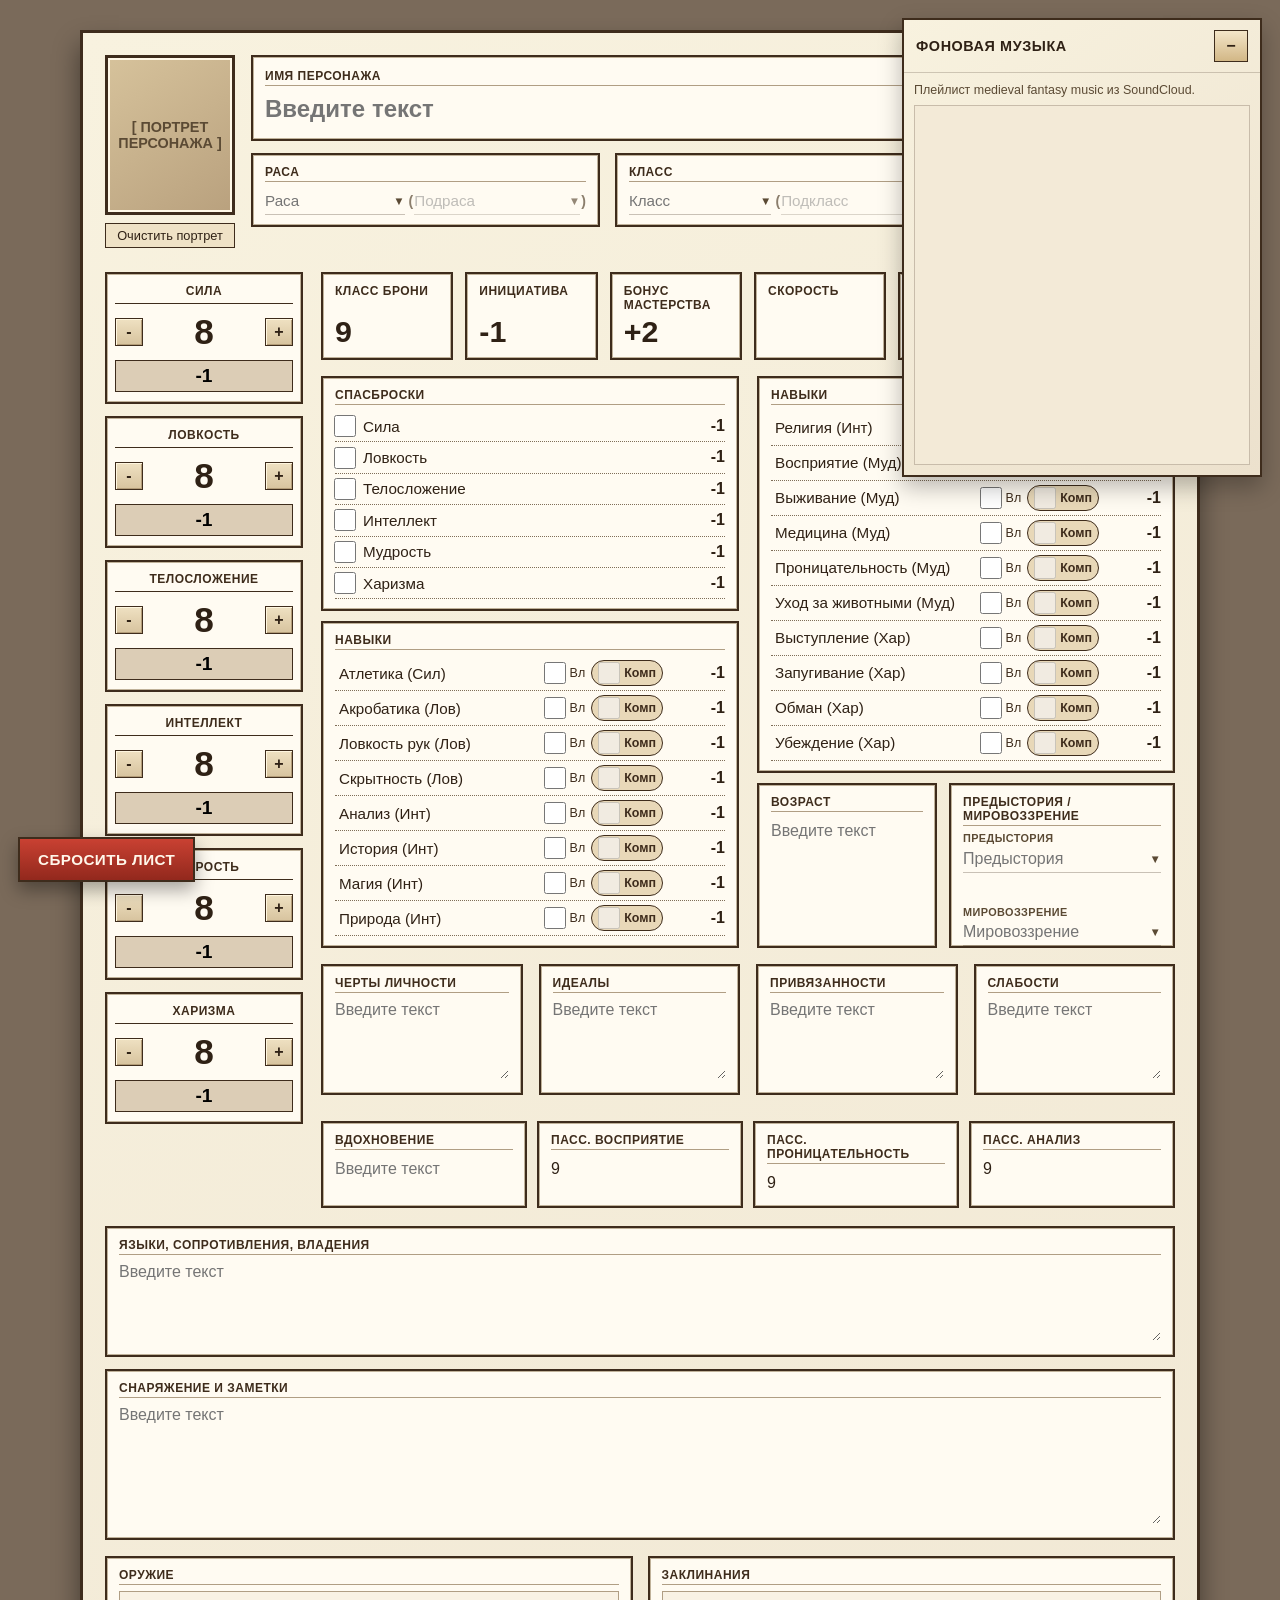
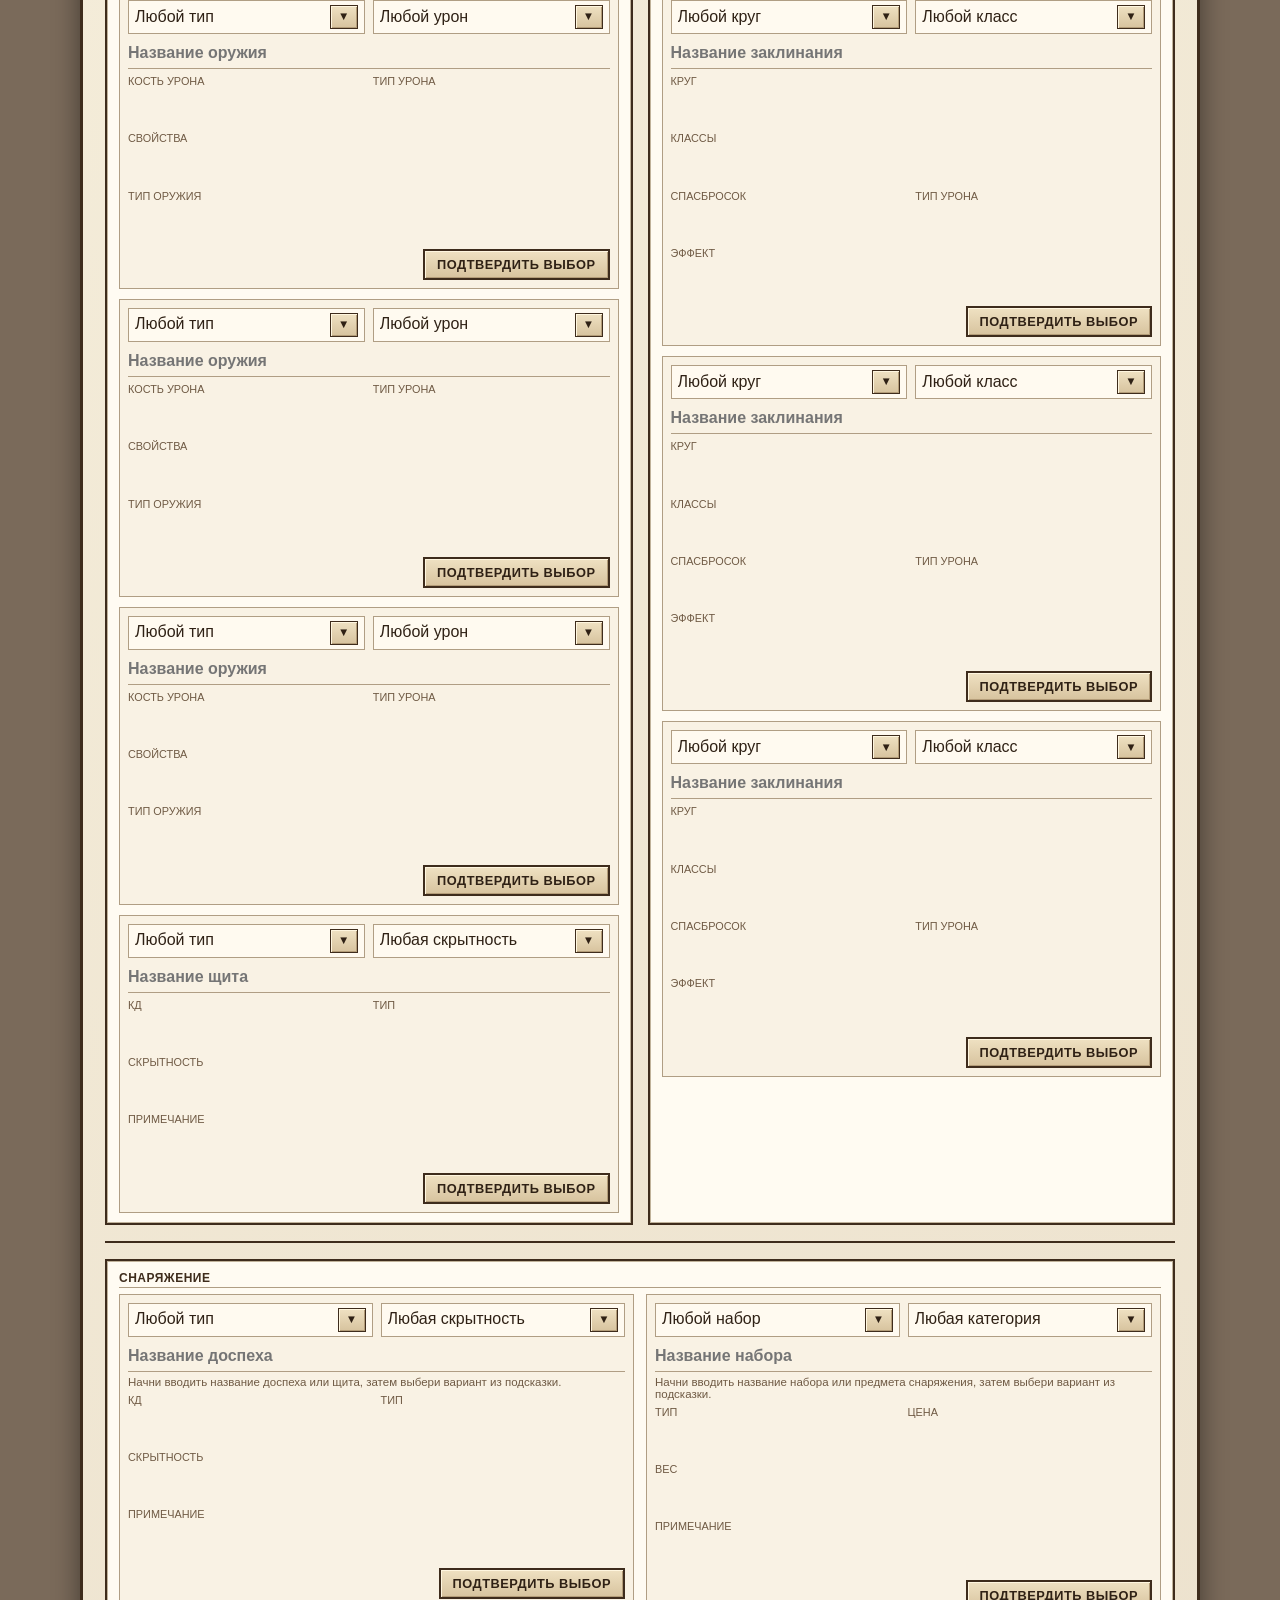
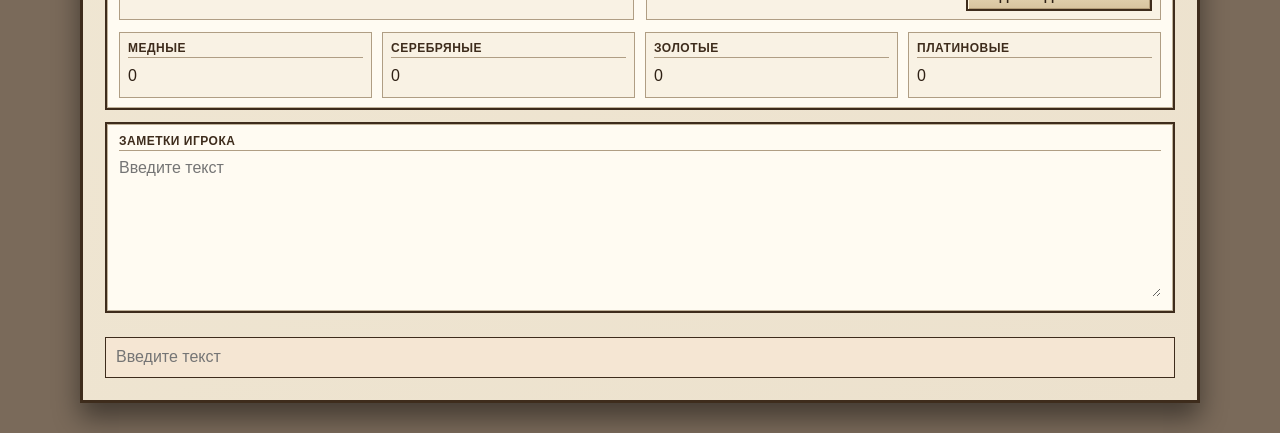
<file: index.html>
﻿<!DOCTYPE html>
<html lang="ru">
<head>
    <meta charset="UTF-8">
    <meta name="viewport" content="width=device-width, initial-scale=1.0">
    <title>Интерактивный лист персонажа</title>
    <link rel="stylesheet" href="./styles.css">
</head>
<body>
    <aside class="music-widget" data-music-widget>
        <div class="music-widget-header">
            <div class="music-widget-title">Фоновая музыка</div>
            <button class="music-widget-toggle" type="button" data-music-toggle aria-expanded="true">−</button>
        </div>
        <div class="music-widget-body">
            <div class="music-widget-note">Плейлист medieval fantasy music из SoundCloud.</div>
            <iframe
                class="music-widget-frame"
                title="Medieval Fantasy Music"
                scrolling="no"
                frameborder="no"
                allow="autoplay"
                src="https://w.soundcloud.com/player/?url=https%3A//soundcloud.com/user-678728947-759766535/sets/medieval-fantasy-music&color=%238e7755&auto_play=false&hide_related=false&show_comments=false&show_user=true&show_reposts=false&show_teaser=false&visual=false">
            </iframe>
        </div>
    </aside>
    <div class="sheet">
        <div class="name-level-row">
            <div class="portrait-wrapper">
                <label class="portrait-area">
                    <span class="portrait-placeholder">[ ПОРТРЕТ<br>ПЕРСОНАЖА ]</span>
                    <img class="portrait-image" alt="Портрет персонажа">
                    <input class="portrait-input" type="file" accept="image/*">
                </label>
                <button class="portrait-clear" type="button">Очистить портрет</button>
            </div>
            <div class="name-fields">
                <div class="name-top-row">
                    <div class="field-box" style="padding: 12px;">
                        <div class="field-label">Имя персонажа</div>
                        <input class="editable" type="text" value="">
                    </div>
                    <div class="field-box" style="padding: 12px;">
                        <div class="field-label">Уровень</div>
                        <div class="stepper-control level-stepper">
                            <button class="stepper-btn" type="button" data-step-target="[data-character-level]" data-step="-1">-</button>
                            <input class="character-input small-input level-input" type="number" value="1" min="1" max="20" data-character-level>
                            <button class="stepper-btn" type="button" data-step-target="[data-character-level]" data-step="1">+</button>
                        </div>
                    </div>
                </div>
                <div class="inline-fields">
                    <div class="field-box race-box">
                        <div class="field-label">Раса</div>
                        <div class="selection-line">
                            <div class="selection-input-wrap" data-selection-search="race">
                                <input class="character-input small-input selection-main" type="text" value="" placeholder="Раса" autocomplete="off" spellcheck="false" data-character-race>
                                <div class="selection-dropdown"></div>
                            </div>
                            <div class="selection-sub is-empty" data-subrace-wrap>
                                <span class="selection-bracket">(</span>
                                <div class="selection-input-wrap" data-selection-search="subrace">
                                    <input class="character-input small-input selection-sub-select" type="text" value="" placeholder="Подраса" autocomplete="off" spellcheck="false" data-character-subrace>
                                    <div class="selection-dropdown"></div>
                                </div>
                                <span class="selection-bracket">)</span>
                            </div>
                        </div>
                    </div>
                    <div class="field-box class-box">
                        <div class="field-label">Класс</div>
                        <div class="selection-line with-level">
                            <div class="selection-input-wrap" data-selection-search="class">
                                <input class="character-input small-input selection-main" type="text" value="" placeholder="Класс" autocomplete="off" spellcheck="false" data-character-class>
                                <div class="selection-dropdown"></div>
                            </div>
                            <div class="selection-sub is-empty" data-subclass-wrap>
                                <span class="selection-bracket">(</span>
                                <div class="selection-input-wrap" data-selection-search="subclass">
                                    <input class="character-input small-input selection-sub-select" type="text" value="" placeholder="Подкласс" autocomplete="off" spellcheck="false" data-character-subclass>
                                    <div class="selection-dropdown"></div>
                                </div>
                                <span class="selection-bracket">)</span>
                            </div>
                        </div>
                    </div>
                    <div class="field-box exp-box">
                        <div class="field-label">Опыт</div>
                        <div class="experience-line">
                            <input class="character-input small-input experience-current" type="text" value="0" inputmode="numeric" autocomplete="off" spellcheck="false" data-experience-current>
                            <span class="experience-separator">/</span>
                            <span class="experience-threshold" data-experience-threshold>300</span>
                        </div>
                    </div>
                </div>
            </div>
        </div>

        <div class="main-layout">
            <div class="abilities-column">
                <div class="ability-box">
                    <div class="ability-name">Сила</div>
                    <div class="stepper-control">
                        <button class="stepper-btn" type="button" data-step-target="[data-ability='str']" data-step="-1">-</button>
                        <input class="ability-score-input" type="number" value="8" data-ability="str">
                        <button class="stepper-btn" type="button" data-step-target="[data-ability='str']" data-step="1">+</button>
                    </div>
                    <input class="ability-mod-input" type="text" value="-1" data-ability-mod="str" readonly>
                </div>
                <div class="ability-box">
                    <div class="ability-name">Ловкость</div>
                    <div class="stepper-control">
                        <button class="stepper-btn" type="button" data-step-target="[data-ability='dex']" data-step="-1">-</button>
                        <input class="ability-score-input" type="number" value="8" data-ability="dex">
                        <button class="stepper-btn" type="button" data-step-target="[data-ability='dex']" data-step="1">+</button>
                    </div>
                    <input class="ability-mod-input" type="text" value="-1" data-ability-mod="dex" readonly>
                </div>
                <div class="ability-box">
                    <div class="ability-name">Телосложение</div>
                    <div class="stepper-control">
                        <button class="stepper-btn" type="button" data-step-target="[data-ability='con']" data-step="-1">-</button>
                        <input class="ability-score-input" type="number" value="8" data-ability="con">
                        <button class="stepper-btn" type="button" data-step-target="[data-ability='con']" data-step="1">+</button>
                    </div>
                    <input class="ability-mod-input" type="text" value="-1" data-ability-mod="con" readonly>
                </div>
                <div class="ability-box">
                    <div class="ability-name">Интеллект</div>
                    <div class="stepper-control">
                        <button class="stepper-btn" type="button" data-step-target="[data-ability='int']" data-step="-1">-</button>
                        <input class="ability-score-input" type="number" value="8" data-ability="int">
                        <button class="stepper-btn" type="button" data-step-target="[data-ability='int']" data-step="1">+</button>
                    </div>
                    <input class="ability-mod-input" type="text" value="-1" data-ability-mod="int" readonly>
                </div>
                <div class="ability-box">
                    <div class="ability-name">Мудрость</div>
                    <div class="stepper-control">
                        <button class="stepper-btn" type="button" data-step-target="[data-ability='wis']" data-step="-1">-</button>
                        <input class="ability-score-input" type="number" value="8" data-ability="wis">
                        <button class="stepper-btn" type="button" data-step-target="[data-ability='wis']" data-step="1">+</button>
                    </div>
                    <input class="ability-mod-input" type="text" value="-1" data-ability-mod="wis" readonly>
                </div>
                <div class="ability-box">
                    <div class="ability-name">Харизма</div>
                    <div class="stepper-control">
                        <button class="stepper-btn" type="button" data-step-target="[data-ability='cha']" data-step="-1">-</button>
                        <input class="ability-score-input" type="number" value="8" data-ability="cha">
                        <button class="stepper-btn" type="button" data-step-target="[data-ability='cha']" data-step="1">+</button>
                    </div>
                    <input class="ability-mod-input" type="text" value="-1" data-ability-mod="cha" readonly>
                </div>
            </div>

            <div class="stats-and-skills">
                <div class="combat-groups">
                    <div class="combat-group">
                        <div class="combat-item">
                            <span class="combat-label">Класс брони</span>
                            <input class="combat-number" type="text" value="9" data-armor-class-output readonly>
                        </div>
                        <div class="combat-item">
                            <span class="combat-label">Инициатива</span>
                            <input class="combat-number" type="text" value="-1" data-initiative-output readonly>
                        </div>
                        <div class="combat-item">
                            <span class="combat-label">Бонус мастерства</span>
                            <input class="combat-number" type="text" value="+2" data-proficiency-output readonly>
                        </div>
                    </div>
                    <div class="combat-group wide">
                        <div class="combat-item">
                            <span class="combat-label">Скорость</span>
                            <div class="combat-number combat-display" data-race-speed-output></div>
                        </div>
                        <div class="combat-item">
                            <span class="combat-label">Хиты</span>
                            <input class="combat-number" type="text" value="" data-class-hit-points-output readonly>
                        </div>
                        <div class="combat-item">
                            <span class="combat-label">Кость хитов</span>
                            <input class="combat-number" type="text" value="" data-class-hit-die-output readonly>
                        </div>
                    </div>
                </div>

                <div class="skills-saves">
                    <div class="left-skills">
                        <div class="field-box skill-panel">
                            <div class="field-label">Спасброски</div>
                            <label class="save-row"><input class="skill-check save-prof" type="checkbox" data-ability-ref="str"><input class="skill-name-input" type="text" value="Сила"><span></span><input class="skill-bonus-input" type="text" data-save-output="str" readonly></label>
                            <label class="save-row"><input class="skill-check save-prof" type="checkbox" data-ability-ref="dex"><input class="skill-name-input" type="text" value="Ловкость"><span></span><input class="skill-bonus-input" type="text" data-save-output="dex" readonly></label>
                            <label class="save-row"><input class="skill-check save-prof" type="checkbox" data-ability-ref="con"><input class="skill-name-input" type="text" value="Телосложение"><span></span><input class="skill-bonus-input" type="text" data-save-output="con" readonly></label>
                            <label class="save-row"><input class="skill-check save-prof" type="checkbox" data-ability-ref="int"><input class="skill-name-input" type="text" value="Интеллект"><span></span><input class="skill-bonus-input" type="text" data-save-output="int" readonly></label>
                            <label class="save-row"><input class="skill-check save-prof" type="checkbox" data-ability-ref="wis"><input class="skill-name-input" type="text" value="Мудрость"><span></span><input class="skill-bonus-input" type="text" data-save-output="wis" readonly></label>
                            <label class="save-row"><input class="skill-check save-prof" type="checkbox" data-ability-ref="cha"><input class="skill-name-input" type="text" value="Харизма"><span></span><input class="skill-bonus-input" type="text" data-save-output="cha" readonly></label>
                        </div>

                        <div class="field-box skill-panel">
                            <div class="field-label">Навыки</div>
                            <div class="skill-row" data-skill-ability="str" data-skill-name="skill-left-1"><span></span><input class="skill-name-input" type="text" value="Атлетика (Сил)"><span class="prof-controls"><label><input class="skill-check skill-prof" type="checkbox">Вл</label><label class="expertise-toggle"><input class="skill-check skill-expertise" type="checkbox">Комп</label></span><input class="skill-bonus-input" type="text" readonly></div>
                            <div class="skill-row" data-skill-ability="dex" data-skill-name="skill-left-2"><span></span><input class="skill-name-input" type="text" value="Акробатика (Лов)"><span class="prof-controls"><label><input class="skill-check skill-prof" type="checkbox">Вл</label><label class="expertise-toggle"><input class="skill-check skill-expertise" type="checkbox">Комп</label></span><input class="skill-bonus-input" type="text" readonly></div>
                            <div class="skill-row" data-skill-ability="dex" data-skill-name="skill-left-3"><span></span><input class="skill-name-input" type="text" value="Ловкость рук (Лов)"><span class="prof-controls"><label><input class="skill-check skill-prof" type="checkbox">Вл</label><label class="expertise-toggle"><input class="skill-check skill-expertise" type="checkbox">Комп</label></span><input class="skill-bonus-input" type="text" readonly></div>
                            <div class="skill-row" data-skill-ability="dex" data-skill-name="skill-left-4"><span></span><input class="skill-name-input" type="text" value="Скрытность (Лов)"><span class="prof-controls"><label><input class="skill-check skill-prof" type="checkbox">Вл</label><label class="expertise-toggle"><input class="skill-check skill-expertise" type="checkbox">Комп</label></span><input class="skill-bonus-input" type="text" readonly></div>
                            <div class="skill-row" data-skill-ability="int" data-skill-name="skill-left-5"><span></span><input class="skill-name-input" type="text" value="Анализ (Инт)"><span class="prof-controls"><label><input class="skill-check skill-prof" type="checkbox">Вл</label><label class="expertise-toggle"><input class="skill-check skill-expertise" type="checkbox">Комп</label></span><input class="skill-bonus-input" type="text" readonly></div>
                            <div class="skill-row" data-skill-ability="int" data-skill-name="skill-left-6"><span></span><input class="skill-name-input" type="text" value="История (Инт)"><span class="prof-controls"><label><input class="skill-check skill-prof" type="checkbox">Вл</label><label class="expertise-toggle"><input class="skill-check skill-expertise" type="checkbox">Комп</label></span><input class="skill-bonus-input" type="text" readonly></div>
                            <div class="skill-row" data-skill-ability="int" data-skill-name="skill-left-7"><span></span><input class="skill-name-input" type="text" value="Магия (Инт)"><span class="prof-controls"><label><input class="skill-check skill-prof" type="checkbox">Вл</label><label class="expertise-toggle"><input class="skill-check skill-expertise" type="checkbox">Комп</label></span><input class="skill-bonus-input" type="text" readonly></div>
                            <div class="skill-row" data-skill-ability="int" data-skill-name="skill-left-8"><span></span><input class="skill-name-input" type="text" value="Природа (Инт)"><span class="prof-controls"><label><input class="skill-check skill-prof" type="checkbox">Вл</label><label class="expertise-toggle"><input class="skill-check skill-expertise" type="checkbox">Комп</label></span><input class="skill-bonus-input" type="text" readonly></div>
                        </div>
                    </div>

                    <div class="right-skills">
                        <div class="field-box skill-panel">
                            <div class="field-label">Навыки</div>
                            <div class="skill-row" data-skill-ability="int" data-skill-name="skill-right-1"><span></span><input class="skill-name-input" type="text" value="Религия (Инт)"><span class="prof-controls"><label><input class="skill-check skill-prof" type="checkbox">Вл</label><label class="expertise-toggle"><input class="skill-check skill-expertise" type="checkbox">Комп</label></span><input class="skill-bonus-input" type="text" readonly></div>
                            <div class="skill-row" data-skill-ability="wis" data-skill-name="skill-right-2"><span></span><input class="skill-name-input" type="text" value="Восприятие (Муд)"><span class="prof-controls"><label><input class="skill-check skill-prof" type="checkbox">Вл</label><label class="expertise-toggle"><input class="skill-check skill-expertise" type="checkbox">Комп</label></span><input class="skill-bonus-input" type="text" readonly></div>
                            <div class="skill-row" data-skill-ability="wis" data-skill-name="skill-right-3"><span></span><input class="skill-name-input" type="text" value="Выживание (Муд)"><span class="prof-controls"><label><input class="skill-check skill-prof" type="checkbox">Вл</label><label class="expertise-toggle"><input class="skill-check skill-expertise" type="checkbox">Комп</label></span><input class="skill-bonus-input" type="text" readonly></div>
                            <div class="skill-row" data-skill-ability="wis" data-skill-name="skill-right-4"><span></span><input class="skill-name-input" type="text" value="Медицина (Муд)"><span class="prof-controls"><label><input class="skill-check skill-prof" type="checkbox">Вл</label><label class="expertise-toggle"><input class="skill-check skill-expertise" type="checkbox">Комп</label></span><input class="skill-bonus-input" type="text" readonly></div>
                            <div class="skill-row" data-skill-ability="wis" data-skill-name="skill-right-5"><span></span><input class="skill-name-input" type="text" value="Проницательность (Муд)"><span class="prof-controls"><label><input class="skill-check skill-prof" type="checkbox">Вл</label><label class="expertise-toggle"><input class="skill-check skill-expertise" type="checkbox">Комп</label></span><input class="skill-bonus-input" type="text" readonly></div>
                            <div class="skill-row" data-skill-ability="wis" data-skill-name="skill-right-6"><span></span><input class="skill-name-input" type="text" value="Уход за животными (Муд)"><span class="prof-controls"><label><input class="skill-check skill-prof" type="checkbox">Вл</label><label class="expertise-toggle"><input class="skill-check skill-expertise" type="checkbox">Комп</label></span><input class="skill-bonus-input" type="text" readonly></div>
                            <div class="skill-row" data-skill-ability="cha" data-skill-name="skill-right-7"><span></span><input class="skill-name-input" type="text" value="Выступление (Хар)"><span class="prof-controls"><label><input class="skill-check skill-prof" type="checkbox">Вл</label><label class="expertise-toggle"><input class="skill-check skill-expertise" type="checkbox">Комп</label></span><input class="skill-bonus-input" type="text" readonly></div>
                            <div class="skill-row" data-skill-ability="cha" data-skill-name="skill-right-8"><span></span><input class="skill-name-input" type="text" value="Запугивание (Хар)"><span class="prof-controls"><label><input class="skill-check skill-prof" type="checkbox">Вл</label><label class="expertise-toggle"><input class="skill-check skill-expertise" type="checkbox">Комп</label></span><input class="skill-bonus-input" type="text" readonly></div>
                            <div class="skill-row" data-skill-ability="cha" data-skill-name="skill-right-9"><span></span><input class="skill-name-input" type="text" value="Обман (Хар)"><span class="prof-controls"><label><input class="skill-check skill-prof" type="checkbox">Вл</label><label class="expertise-toggle"><input class="skill-check skill-expertise" type="checkbox">Комп</label></span><input class="skill-bonus-input" type="text" readonly></div>
                            <div class="skill-row" data-skill-ability="cha" data-skill-name="skill-right-10"><span></span><input class="skill-name-input" type="text" value="Убеждение (Хар)"><span class="prof-controls"><label><input class="skill-check skill-prof" type="checkbox">Вл</label><label class="expertise-toggle"><input class="skill-check skill-expertise" type="checkbox">Комп</label></span><input class="skill-bonus-input" type="text" readonly></div>
                        </div>

                        <div class="info-under-skills">
                            <div class="field-box">
                                <div class="field-label">Возраст</div>
                                <input class="editable-inline small-input" type="text" value="">
                            </div>
                            <div class="field-box">
                                <div class="field-label">Предыстория / мировоззрение</div>
                                <div class="background-selection-grid">
                                    <div class="background-selection-item">
                                        <span class="background-selection-label">Предыстория</span>
                                        <div class="selection-input-wrap" data-selection-search="background">
                                            <input class="character-input small-input" type="text" value="" placeholder="Предыстория" autocomplete="off" spellcheck="false" data-character-background>
                                            <div class="selection-dropdown"></div>
                                        </div>
                                    </div>
                                    <div class="background-selection-item">
                                        <span class="background-selection-label">Мировоззрение</span>
                                        <div class="selection-input-wrap" data-selection-search="alignment">
                                            <input class="character-input small-input" type="text" value="" placeholder="Мировоззрение" autocomplete="off" spellcheck="false" data-character-alignment>
                                            <div class="selection-dropdown"></div>
                                        </div>
                                    </div>
                                </div>
                            </div>
                        </div>
                    </div>
                </div>

                <div class="traits-section">
                    <div class="trait-field">
                        <div class="field-label">Черты личности</div>
                        <textarea class="editable-area" data-background-traits-output></textarea>
                    </div>
                    <div class="trait-field">
                        <div class="field-label">Идеалы</div>
                        <textarea class="editable-area" data-background-ideals-output></textarea>
                        <div class="ideal-suggestion-panel" data-background-ideals-suggestions></div>
                    </div>
                    <div class="trait-field">
                        <div class="field-label">Привязанности</div>
                        <textarea class="editable-area"></textarea>
                    </div>
                    <div class="trait-field">
                        <div class="field-label">Слабости</div>
                        <textarea class="editable-area"></textarea>
                    </div>
                </div>

                <div class="section-row-3">
                    <div class="field-box">
                        <div class="field-label">Вдохновение</div>
                        <input class="editable-inline small-input" type="text" value="">
                    </div>
                    <div class="field-box">
                        <div class="field-label">Пасс. восприятие</div>
                        <input class="editable-inline small-input" type="text" value="9" data-passive-output="Восприятие" readonly>
                    </div>
                    <div class="field-box">
                        <div class="field-label">Пасс. проницательность</div>
                        <input class="editable-inline small-input" type="text" value="9" data-passive-output="Проницательность" readonly>
                    </div>
                    <div class="field-box">
                        <div class="field-label">Пасс. анализ</div>
                        <input class="editable-inline small-input" type="text" value="9" data-passive-output="Анализ" readonly>
                    </div>
                </div>
            </div>
        </div>

        <div class="field-box" style="margin: 12px 0;">
            <div class="field-label">Языки, сопротивления, владения</div>
            <textarea class="editable-area" data-race-traits-output></textarea>
        </div>

        <div class="footer-inventory">
            <div class="field-label">Снаряжение и заметки</div>
            <textarea class="editable-area" style="min-height: 120px;"></textarea>
        </div>

        <div class="weapons-row post-inventory-row">
            <div class="field-box">
                <div class="field-label">Оружие</div>
                <div class="lookup-panel">
                    <div class="lookup-row" data-lookup-type="weapon">
                        <div class="lookup-filters">
                            <select class="lookup-select" data-filter="weaponType">
                                <option value="">Любой тип</option>
                                <option value="Простое">Простое</option>
                                <option value="Воинское">Воинское</option>
                            </select>
                            <select class="lookup-select" data-filter="damageType">
                                <option value="">Любой урон</option>
                                <option value="Рубящий">Рубящий</option>
                                <option value="Колющий">Колющий</option>
                                <option value="Дробящий">Дробящий</option>
                            </select>
                        </div>
                        <input class="lookup-name" type="text" value="" placeholder="Название оружия" list="weapon-list-0">
                        <div class="lookup-meta">
                            <div class="lookup-field"><span class="lookup-field-label">Кость урона</span><input class="lookup-field-value" type="text" data-field="damageDice" readonly></div>
                            <div class="lookup-field"><span class="lookup-field-label">Тип урона</span><input class="lookup-field-value" type="text" data-field="damageType" readonly></div>
                            <div class="lookup-field"><span class="lookup-field-label">Свойства</span><input class="lookup-field-value" type="text" data-field="properties" readonly></div>
                            <div class="lookup-field"><span class="lookup-field-label">Тип оружия</span><input class="lookup-field-value" type="text" data-field="weaponType" readonly></div>
                        </div>
                    </div>
                    <div class="lookup-row" data-lookup-type="weapon">
                        <div class="lookup-filters">
                            <select class="lookup-select" data-filter="weaponType">
                                <option value="">Любой тип</option>
                                <option value="Простое">Простое</option>
                                <option value="Воинское">Воинское</option>
                            </select>
                            <select class="lookup-select" data-filter="damageType">
                                <option value="">Любой урон</option>
                                <option value="Рубящий">Рубящий</option>
                                <option value="Колющий">Колющий</option>
                                <option value="Дробящий">Дробящий</option>
                            </select>
                        </div>
                        <input class="lookup-name" type="text" value="" placeholder="Название оружия" list="weapon-list-1">
                        <div class="lookup-meta">
                            <div class="lookup-field"><span class="lookup-field-label">Кость урона</span><input class="lookup-field-value" type="text" data-field="damageDice" readonly></div>
                            <div class="lookup-field"><span class="lookup-field-label">Тип урона</span><input class="lookup-field-value" type="text" data-field="damageType" readonly></div>
                            <div class="lookup-field"><span class="lookup-field-label">Свойства</span><input class="lookup-field-value" type="text" data-field="properties" readonly></div>
                            <div class="lookup-field"><span class="lookup-field-label">Тип оружия</span><input class="lookup-field-value" type="text" data-field="weaponType" readonly></div>
                        </div>
                    </div>
                    <div class="lookup-row" data-lookup-type="weapon">
                        <div class="lookup-filters">
                            <select class="lookup-select" data-filter="weaponType">
                                <option value="">Любой тип</option>
                                <option value="Простое">Простое</option>
                                <option value="Воинское">Воинское</option>
                            </select>
                            <select class="lookup-select" data-filter="damageType">
                                <option value="">Любой урон</option>
                                <option value="Рубящий">Рубящий</option>
                                <option value="Колющий">Колющий</option>
                                <option value="Дробящий">Дробящий</option>
                            </select>
                        </div>
                        <input class="lookup-name" type="text" value="" placeholder="Название оружия" list="weapon-list-2">
                        <div class="lookup-meta">
                            <div class="lookup-field"><span class="lookup-field-label">Кость урона</span><input class="lookup-field-value" type="text" data-field="damageDice" readonly></div>
                            <div class="lookup-field"><span class="lookup-field-label">Тип урона</span><input class="lookup-field-value" type="text" data-field="damageType" readonly></div>
                            <div class="lookup-field"><span class="lookup-field-label">Свойства</span><input class="lookup-field-value" type="text" data-field="properties" readonly></div>
                            <div class="lookup-field"><span class="lookup-field-label">Тип оружия</span><input class="lookup-field-value" type="text" data-field="weaponType" readonly></div>
                        </div>
                    </div>
                    <div class="lookup-row" data-lookup-type="armor">
                        <div class="lookup-filters">
                            <select class="lookup-select" data-filter="armorType">
                                <option value="">Любой тип</option>
                                <option value="Щит">Щит</option>
                            </select>
                            <select class="lookup-select" data-filter="stealth">
                                <option value="">Любая скрытность</option>
                                <option value="Без помехи">Без помехи</option>
                                <option value="Помеха">Помеха</option>
                            </select>
                        </div>
                        <input class="lookup-name" type="text" value="" placeholder="Название щита" list="armor-list-3">
                        <div class="lookup-meta">
                            <div class="lookup-field"><span class="lookup-field-label">КД</span><input class="lookup-field-value" type="text" data-field="armorClass" readonly></div>
                            <div class="lookup-field"><span class="lookup-field-label">Тип</span><input class="lookup-field-value" type="text" data-field="armorType" readonly></div>
                            <div class="lookup-field"><span class="lookup-field-label">Скрытность</span><input class="lookup-field-value" type="text" data-field="stealth" readonly></div>
                            <div class="lookup-field"><span class="lookup-field-label">Примечание</span><input class="lookup-field-value" type="text" data-field="notes" readonly></div>
                        </div>
                    </div>
                </div>
            </div>
            <div class="field-box">
                <div class="field-label">Заклинания</div>
                <div class="lookup-panel">
                    <div class="lookup-row" data-lookup-type="spell">
                        <div class="lookup-filters">
                            <select class="lookup-select" data-filter="levelType">
                                <option value="">Любой круг</option>
                                <option value="Заговор">Заговор</option>
                                <option value="1 круг">1 круг</option>
                                <option value="2 круг">2 круг</option>
                                <option value="3 круг">3 круг</option>
                                <option value="4 круг">4 круг</option>
                                <option value="5 круг">5 круг</option>
                                <option value="6 круг">6 круг</option>
                                <option value="7 круг">7 круг</option>
                                <option value="8 круг">8 круг</option>
                                <option value="9 круг">9 круг</option>
                            </select>
                            <select class="lookup-select" data-filter="class">
                                <option value="">Любой класс</option>
                                <option value="Бард">Бард</option>
                                <option value="Жрец">Жрец</option>
                                <option value="Друид">Друид</option>
                                <option value="Паладин">Паладин</option>
                                <option value="Следопыт">Следопыт</option>
                                <option value="Колдун">Колдун</option>
                                <option value="Волшебник">Волшебник</option>
                                <option value="Чародей">Чародей</option>
                                <option value="Изобретатель">Изобретатель</option>
                            </select>
                        </div>
                        <input class="lookup-name" type="text" value="" placeholder="Название заклинания" list="spell-list-0">
                        <div class="lookup-meta">
                            <div class="lookup-field"><span class="lookup-field-label">Круг</span><input class="lookup-field-value" type="text" data-field="levelType" readonly></div>
                            <div class="lookup-field"><span class="lookup-field-label">Классы</span><input class="lookup-field-value" type="text" data-field="classes" readonly></div>
                            <div class="lookup-field"><span class="lookup-field-label">Спасбросок</span><input class="lookup-field-value" type="text" data-field="save" readonly></div>
                            <div class="lookup-field"><span class="lookup-field-label">Тип урона</span><input class="lookup-field-value" type="text" data-field="damageType" readonly></div>
                            <div class="lookup-field"><span class="lookup-field-label">Эффект</span><input class="lookup-field-value" type="text" data-field="effect" readonly></div>
                        </div>
                    </div>
                    <div class="lookup-row" data-lookup-type="spell">
                        <div class="lookup-filters">
                            <select class="lookup-select" data-filter="levelType">
                                <option value="">Любой круг</option>
                                <option value="Заговор">Заговор</option>
                                <option value="1 круг">1 круг</option>
                                <option value="2 круг">2 круг</option>
                                <option value="3 круг">3 круг</option>
                                <option value="4 круг">4 круг</option>
                                <option value="5 круг">5 круг</option>
                                <option value="6 круг">6 круг</option>
                                <option value="7 круг">7 круг</option>
                                <option value="8 круг">8 круг</option>
                                <option value="9 круг">9 круг</option>
                            </select>
                            <select class="lookup-select" data-filter="class">
                                <option value="">Любой класс</option>
                                <option value="Бард">Бард</option>
                                <option value="Жрец">Жрец</option>
                                <option value="Друид">Друид</option>
                                <option value="Паладин">Паладин</option>
                                <option value="Следопыт">Следопыт</option>
                                <option value="Колдун">Колдун</option>
                                <option value="Волшебник">Волшебник</option>
                                <option value="Чародей">Чародей</option>
                                <option value="Изобретатель">Изобретатель</option>
                            </select>
                        </div>
                        <input class="lookup-name" type="text" value="" placeholder="Название заклинания" list="spell-list-1">
                        <div class="lookup-meta">
                            <div class="lookup-field"><span class="lookup-field-label">Круг</span><input class="lookup-field-value" type="text" data-field="levelType" readonly></div>
                            <div class="lookup-field"><span class="lookup-field-label">Классы</span><input class="lookup-field-value" type="text" data-field="classes" readonly></div>
                            <div class="lookup-field"><span class="lookup-field-label">Спасбросок</span><input class="lookup-field-value" type="text" data-field="save" readonly></div>
                            <div class="lookup-field"><span class="lookup-field-label">Тип урона</span><input class="lookup-field-value" type="text" data-field="damageType" readonly></div>
                            <div class="lookup-field"><span class="lookup-field-label">Эффект</span><input class="lookup-field-value" type="text" data-field="effect" readonly></div>
                        </div>
                    </div>
                    <div class="lookup-row" data-lookup-type="spell">
                        <div class="lookup-filters">
                            <select class="lookup-select" data-filter="levelType">
                                <option value="">Любой круг</option>
                                <option value="Заговор">Заговор</option>
                                <option value="1 круг">1 круг</option>
                                <option value="2 круг">2 круг</option>
                                <option value="3 круг">3 круг</option>
                                <option value="4 круг">4 круг</option>
                                <option value="5 круг">5 круг</option>
                                <option value="6 круг">6 круг</option>
                                <option value="7 круг">7 круг</option>
                                <option value="8 круг">8 круг</option>
                                <option value="9 круг">9 круг</option>
                            </select>
                            <select class="lookup-select" data-filter="class">
                                <option value="">Любой класс</option>
                                <option value="Бард">Бард</option>
                                <option value="Жрец">Жрец</option>
                                <option value="Друид">Друид</option>
                                <option value="Паладин">Паладин</option>
                                <option value="Следопыт">Следопыт</option>
                                <option value="Колдун">Колдун</option>
                                <option value="Волшебник">Волшебник</option>
                                <option value="Чародей">Чародей</option>
                                <option value="Изобретатель">Изобретатель</option>
                            </select>
                        </div>
                        <input class="lookup-name" type="text" value="" placeholder="Название заклинания" list="spell-list-2">
                        <div class="lookup-meta">
                            <div class="lookup-field"><span class="lookup-field-label">Круг</span><input class="lookup-field-value" type="text" data-field="levelType" readonly></div>
                            <div class="lookup-field"><span class="lookup-field-label">Классы</span><input class="lookup-field-value" type="text" data-field="classes" readonly></div>
                            <div class="lookup-field"><span class="lookup-field-label">Спасбросок</span><input class="lookup-field-value" type="text" data-field="save" readonly></div>
                            <div class="lookup-field"><span class="lookup-field-label">Тип урона</span><input class="lookup-field-value" type="text" data-field="damageType" readonly></div>
                            <div class="lookup-field"><span class="lookup-field-label">Эффект</span><input class="lookup-field-value" type="text" data-field="effect" readonly></div>
                        </div>
                    </div>
                </div>
            </div>
        </div>

        <hr>

        <div class="field-box" style="margin-bottom: 12px;">
            <div class="field-label">Снаряжение</div>
            <div class="gear-panel">
                <div class="gear-grid">
                    <div class="lookup-row" data-lookup-type="armor">
                        <div class="lookup-filters">
                            <select class="lookup-select" data-filter="armorType">
                                <option value="">Любой тип</option>
                                <option value="Легкий">Легкий</option>
                                <option value="Средний">Средний</option>
                                <option value="Тяжелый">Тяжелый</option>
                                <option value="Щит">Щит</option>
                            </select>
                            <select class="lookup-select" data-filter="stealth">
                                <option value="">Любая скрытность</option>
                                <option value="Без помехи">Без помехи</option>
                                <option value="Помеха">Помеха</option>
                            </select>
                        </div>
                        <input class="lookup-name" type="text" value="" placeholder="Название доспеха" list="armor-list-4">
                        <div class="lookup-hint">Начни вводить название доспеха или щита, затем выбери вариант из подсказки.</div>
                        <div class="lookup-meta">
                            <div class="lookup-field"><span class="lookup-field-label">КД</span><input class="lookup-field-value" type="text" data-field="armorClass" readonly></div>
                            <div class="lookup-field"><span class="lookup-field-label">Тип</span><input class="lookup-field-value" type="text" data-field="armorType" readonly></div>
                            <div class="lookup-field"><span class="lookup-field-label">Скрытность</span><input class="lookup-field-value" type="text" data-field="stealth" readonly></div>
                            <div class="lookup-field"><span class="lookup-field-label">Примечание</span><input class="lookup-field-value" type="text" data-field="notes" readonly></div>
                        </div>
                    </div>
                    <div class="lookup-row" data-lookup-type="equipment">
                        <div class="lookup-filters">
                            <select class="lookup-select" data-filter="itemType">
                                <option value="">Любой набор</option>
                                <option value="Набор">Набор</option>
                                <option value="Снаряжение">Снаряжение</option>
                            </select>
                            <select class="lookup-select" data-filter="tag">
                                <option value="">Любая категория</option>
                                <option value="Стартовый набор">Стартовый набор</option>
                                <option value="PHB">PHB</option>
                                <option value="CoS">CoS</option>
                            </select>
                        </div>
                        <input class="lookup-name" type="text" value="" placeholder="Название набора" list="equipment-list-5">
                        <div class="lookup-hint">Начни вводить название набора или предмета снаряжения, затем выбери вариант из подсказки.</div>
                        <div class="lookup-meta">
                            <div class="lookup-field"><span class="lookup-field-label">Тип</span><input class="lookup-field-value" type="text" data-field="itemType" readonly></div>
                            <div class="lookup-field"><span class="lookup-field-label">Цена</span><input class="lookup-field-value" type="text" data-field="cost" readonly></div>
                            <div class="lookup-field"><span class="lookup-field-label">Вес</span><input class="lookup-field-value" type="text" data-field="weight" readonly></div>
                            <div class="lookup-field"><span class="lookup-field-label">Примечание</span><input class="lookup-field-value" type="text" data-field="notes" readonly></div>
                        </div>
                    </div>
                </div>
                <div class="coin-grid">
                    <div class="coin-box">
                        <div class="field-label">Медные</div>
                        <input class="editable-inline small-input" type="number" value="0">
                    </div>
                    <div class="coin-box">
                        <div class="field-label">Серебряные</div>
                        <input class="editable-inline small-input" type="number" value="0">
                    </div>
                    <div class="coin-box">
                        <div class="field-label">Золотые</div>
                        <input class="editable-inline small-input" type="number" value="0">
                    </div>
                    <div class="coin-box">
                        <div class="field-label">Платиновые</div>
                        <input class="editable-inline small-input" type="number" value="0">
                    </div>
                </div>
            </div>
        </div>

        <div class="field-box" style="margin-bottom: 12px;">
            <div class="field-label">Заметки игрока</div>
            <textarea class="editable-area" style="min-height: 140px;"></textarea>
        </div>

        <div class="bottom-row" style="margin-bottom: 0;">
            <div class="footer-note">
                <input class="editable-inline" type="text" value="">
            </div>
        </div>
    </div>
    <button class="page-reset-button" type="button">Сбросить лист</button>
    <datalist id="weapon-list-0"></datalist>
    <datalist id="weapon-list-1"></datalist>
    <datalist id="weapon-list-2"></datalist>
    <datalist id="armor-list-3"></datalist>
    <datalist id="armor-list-4"></datalist>
    <datalist id="equipment-list-5"></datalist>
    <datalist id="spell-list-0"></datalist>
    <datalist id="spell-list-1"></datalist>
    <datalist id="spell-list-2"></datalist>
    <script id="custom-dnd-db" type="application/json">
        {
            "weapons": [],
            "spells": [],
            "armors": [],
            "equipment": [],
            "magicItems": [],
            "artifacts": []
        }
    </script>
    <script id="background-knowledge-db" type="application/json">
[{"name":"Антрополог","skills":"Проницательность, Религия","proficiencies":["Владение языками: Два на ваш выбор"],"traits":[],"ideals":[]},{"name":"Артист","skills":"Акробатика, Выступление","proficiencies":["Владение инструментами: Набор для грима, один вид музыкального инструмента"],"traits":["Для любой ситуации я найду подходящий рассказ.","Куда бы я ни пришёл, я начинаю собирать местные слухи и распространять сплетни.","Я безнадёжный романтик, всегда ищущий «кого-то особого».","Никто не сердится на меня или возле меня подолгу, так как я могу разрядить любую напряжённую обстановку.","Мне нравятся оскорбления, даже если они направлены на меня.","Мне обидно, если я не нахожусь в центре внимания.","Превыше всего я ценю совершенство.","Моё настроение и намерения меняются так же быстро как ноты в музыке."],"ideals":["Красота. Выступая, я делаю мир лучше. (Добрый)","Традиции. Рассказы, легенды и песни прошлого не должны забываться, так как они учат нас тому, кто мы такие. (Законный)","Творчество. Миру нужны новые идеи и смелые действия. (Хаотичный)","Жадность. Я занимаюсь всем этим ради денег и славы. (Злой)","Народ. Мне нравится видеть улыбки на лицах во время выступления. В этом-то всё дело. (Нейтральный)","Честность. Искусство должно отражать душу; оно должно идти изнутри и показывать, чем мы являемся. (Любой)"]},{"name":"Беспризорник","skills":"Ловкость рук, Скрытность","proficiencies":["Владение инструментами: Воровские инструменты, набор для грима"],"traits":["В моих карманах полно побрякушек и объедков.","Я задаю очень много вопросов.","Я часто забиваюсь в узкие закутки, где никто не сможет добраться до меня.","Я всегда сплю, прижавшись спиной к стене или дереву, сжимая узелок со всеми своими пожитками в руках.","Я не воспитан, и ем как свинья.","Я убеждён, что все, кто проявляют доброту ко мне, на самом деле скрывают злые намерения.","Я не люблю мыться.","Я прямо говорю о том, на что прочие предпочитают лишь намекнуть, или промолчать."],"ideals":["Уважение. Все люди, богатые ли они, или бедные, достойны уважения. (Добрый)","Общность. Вы должны заботиться друг о друге, ведь никто другой этого не сделает. (Законный)","Перемены. Убогие возвысятся, а великие падут. Перемены в природе вещей. (Хаотичный)","Возмездие. Нужно показать богачам, чего стоит жизнь и смерть в трущобах. (Злой)","Люди. Я помогаю тем, кто помогает мне. Это позволяет нам выжить. (Нейтральный)","Устремление. Я готов доказать, что достоин лучшей жизни. (Любой)"]},{"name":"Благородный","skills":"История, Убеждение","proficiencies":["Владение инструментами: Один игровой набор","Языки: Один на ваш выбор"],"traits":["Я применяю так много лести, что все, с кем я разговариваю, чувствуют себя самыми чудесными и важными персонами в мире.","Обыватели любят меня за доброту и великодушие.","Один лишь взгляд на мои регалии заставляет перестать сомневаться в том, что я выше немытого отребья.","Я много трачу на то, чтобы выглядеть потрясающе, и по последнему слову моды.","Мне не нравится марать руки, и я не хочу умереть в каком-нибудь неподобающем месте.","Несмотря на благородное рождение, я не ставлю себя выше народа. У всех нас течёт одинаковая кровь.","Потеряв мою милость, обратно её не вернёшь.","Оскорбишь меня, и я сотру тебя в порошок, уничтожу твоё имя, и сожгу твои поля."],"ideals":["Уважение. Уважение — мой долг. Кем бы ты ни был, к другим нужно относиться с уважением, невзирая на их происхождение. (Добрый)","Ответственность. Я должен уважать тех, кто выше меня, а те, кто ниже меня, должны уважать меня. (Законный)","Независимость. Я должен доказать, что справлюсь и без заботы своей семьи. (Хаотичный)","Власть. Если соберу много власти, никто не посмеет указывать мне, что делать. (Злой)","Семья. Настоящая кровь гуще. (Любое)","Благородный долг. Я должен защищать тех, кто ниже меня, и заботиться о них. (Добрый)"]},{"name":"Гильдейский ремесленник","skills":"Проницательность, Убеждение","proficiencies":["Владение инструментами: Один вид ремесленных инструментов","Языки: Один на ваш выбор"],"traits":["Я считаю, что всё, что делается, должно делаться правильно. Ничего не могу с этим поделать — я перфекционист.","Я сноб, свысока смотрящий на тех, кто не может оценить изящное искусство.","Мне всегда нужно знать, как всё вокруг устроено, и как нужно обращаться с другими.","У меня много остроумных афоризмов и есть пословицы на любой случай.","Я груб с теми, у кого нет моей тяги к честному и справедливому труду.","О своей профессии я могу говорить часами.","Я не могу легко расставаться с деньгами, и могу сколь угодно долго торговаться.","Благодаря работе я прославился, и хочу, чтобы все это ценили. Меня всегда потрясает, когда другие говорят, что не слышали обо мне."],"ideals":["Сообщество. Все цивилизованные народы обязаны укреплять сообщество и обеспечивать безопасность цивилизации. (Законный)","Великодушие. Талант был вручён мне, чтобы я использовал его на благо всего мира. (Добрый)","Свобода. Все должны быть свободны, чтобы жить так, как хочется им. (Хаотичный)","Жадность. Я просто занимаюсь этим из-за денег. (Злой)","Народ. Я предан своему народу, а не идеям. (Нейтральный)","Стремление. Я усердно работаю над тем, чтобы стать в своём деле лучшим."]},{"name":"Моряк","skills":"Атлетика, Восприятие","proficiencies":["Владение инструментами: Инструменты навигатора, транспорт (водный)"],"traits":["Друзья знают, что всегда могут на меня положиться.","Я усердно тружусь, чтобы потом можно было хорошо отдохнуть.","Мне нравится заходить в новые порты и находить друзей за кружечкой эля.","Я готов приврать, чтобы получился хороший рассказ.","Для меня драка в таверне — отличный способ познакомиться с новым городом.","Я никогда не откажусь от пари.","Я ругаюсь как банда орков.","Мне нравится, когда работа выполнена, особенно если её можно поручить другому."],"ideals":["Уважение. Корабль держится целым благодаря взаимному уважению капитана и экипажа. (Добрый)","Справедливость. Все мы делаем одно дело, и награду должны делить поровну. (Законный)","Свобода. Море это свобода — свобода идти куда угодно и делать что угодно. (Хаотичный)","Власть. Я хищник, а другие корабли в море — моя добыча. (Злой)","Команда. Я предан экипажу, а не идеалам. (Нейтральный)","Стремление. Когда-нибудь у меня будет свой корабль, и я проложу курс куда захочу. (Любой)"]},{"name":"Мудрец","skills":"История, Магия","proficiencies":["Языки: Два на ваш выбор"],"traits":["Я использую многосложные слова, создающие впечатление образованности.","Я прочитал все книги в величайших библиотеках мира — или, по крайней мере, говорю так.","Я привык помогать тем, кто не так умён как я, и терпеливо всем всё объясняю.","Больше всего на свете я люблю тайны.","Прежде чем принять решение, я выслушаю аргументы обеих спорящих сторон.","Я ... говорю ... медленно ... когда разговариваю ... с идиотами, ... то есть ... практически ... всегда.","В социальном взаимодействии я ужасно неуклюж.","Я убеждён, что остальные постоянно хотят украсть мои тайны."],"ideals":["Знание. Путь к силе и самосовершенствованию лежит в знаниях. (Нейтральный)","Красота. Красота ведёт нас к тому, что истинно. (Добрый)","Логика. Эмоции не должны подавлять логическое мышление. (Законный)","Свобода. Ничто не должно сдерживать бесконечные варианты всех возможных исходов. (Хаотичный)","Власть. Знания — путь к власти и контролю. (Злой)","Самосовершенствование. Цель жизни в познании — самосовершенствование. (Любое)"]},{"name":"Народный герой","skills":"Выживание, Уход за животными","proficiencies":["Владение инструментами: Один вид ремесленных инструментов, транспортное средство (наземное)"],"traits":["Я сужу других по поступкам, а не словам.","Если кто-то в беде, я всегда готов прийти на помощь.","Задумав что-то, я прямолинейно иду к цели, невзирая на помехи.","У меня обострённое чувство справедливости, и в споре я всегда ищу самого честного решения.","Я уверен в своих способностях, и стараюсь внушить такую же уверенность в других.","Пусть думают другие. Я предпочитаю действовать.","Я неправильно произношу длинные слова, когда пытаюсь выглядеть умнее.","Я быстро устаю. Когда уже я найду свою судьбу?"],"ideals":["Уважение. Нужно относиться друг к другу с достоинством и уважением. (Добрый)","Справедливость. Закон не должен делать ни для кого исключений, и никто не может стать выше закона. (Законный)","Свобода. Тираны не должны угнетать народ. (Хаотичный)","Мощь. Если я стану сильным, я смогу брать то, что захочу — и я это заслуживаю. (Злой)","Искренность. Нет ничего хорошего в том, что ты притворяешься тем, кем не являешься. (Нейтральный)","Судьба. Никто и ничто не собьёт меня с пути к высшему призванию. (Любое)"]},{"name":"Отшельник","skills":"Медицина, Религия","proficiencies":["Владение инструментами: Набор травника","Языки: Один на ваш выбор"],"traits":["Я так много прожил в изоляции, что редко говорю, предпочитая жесты и редкое мычание.","Я абсолютно безмятежен, даже в самых ужасных ситуациях.","У лидера моей общины были высказывания для любой ситуации, и я стремлюсь поделиться этой мудростью.","Я ужасно сопереживаю всем, кто страдает.","Мне чужд этикет и общественные ожидания.","Я связываю всё, что происходит со мной, с грандиозным замыслом космического масштаба.","Я часто погружаюсь в свои мысли, отвлекаясь от окружения.","Я работаю над великой философской теорией и люблю тех, кто разделяет мои идеи."],"ideals":["Всеобщее благо. Мои дары предназначены для всех, я не должен использовать их в одиночку. (Добрый)","Логика. Эмоции не должны затмевать наше видение того, что истинно и справедливо, а также наше логическое мышление. (Законный)","Свободомыслие. Изыскания и любопытство — столпы прогресса. (Хаотичный)","Сила. Уединение и созерцание — путь к мистической и магической силе. (Злой)","Сам живи и другим не мешай. Вмешиваясь в дела других, причиняешь одни лишь проблемы. (Нейтральный)","Самопознание. Познаешь себя — познаешь всё вокруг. (Любое)"]},{"name":"Преступник","skills":"Обман, Скрытность","proficiencies":["Владение инструментами: Воровские инструменты, один игровой набор"],"traits":["У меня всегда есть план на случай, если всё пойдёт не так как задумано.","Я всегда хладнокровен, несмотря ни на что. Я никогда не повышаю голоса и не позволяю эмоциям управлять мной.","На новом месте я первым делом подмечаю, где находятся различные ценности — или места, где они могут быть спрятаны.","Я предпочту обзавестись ещё одним другом, нежели еще одним врагом.","У меня проблемы с доверием. Те, кто выглядят самыми порядочными, зачастую скрывают множество грязных секретов.","Мне наплевать на риск. Никогда не говорите мне о возможных последствиях.","Наилучший способ заставить меня сделать что-то — сказать мне этого не делать.","Я срываюсь даже от малейшего оскорбления."],"ideals":["Честь. Я не краду у своих «коллег». (Законный)","Свобода. Любые оковы должны быть сломлены, как и те, кто их выковал. (Хаотичный)","Милосердие. Я краду у богачей, чтобы помочь людям в беде. (Добрый)","Жадность. Я сделаю всё что угодно, лишь бы разбогатеть. (Злой)","Друзья. Я верен не каким-то там идеалам, но своим друзьям. А все остальные могут катиться к чертям. (Нейтральный)","Искупление. В каждом есть что-то хорошее. (Добрый)"]},{"name":"Прислужник","skills":"Проницательность, Религия","proficiencies":["Языки: Два на ваш выбор"],"traits":["Я идеализирую конкретного героя своей веры и постоянно ссылаюсь на его поступки и свершения.","Я могу найти общую позицию даже у самых яростных врагов, сопереживая им, и всегда стремясь к примирению.","Я вижу знамения в каждом событии и поступке. Боги пытаются говорить с нами, нужно лишь прислушаться.","Ничто не может поколебать мой оптимизм.","При любой оказии я цитирую (или перевираю) священные тексты и притчи.","Я терпим (или нетерпим) к другим верованиям, и уважаю (или порицаю) поклонение другим богам.","Я люблю хорошую еду, выпивку и высокое общество представителей своего храма. Жизнь вдали от этого меня раздражает.","Я пробыл в храме слишком долго, и мне недостаёт опыта взаимодействия с людьми за его пределами."],"ideals":["Традиции. Мы должны сохранить и защитить древние традиции богослужения и совершения священных таинств. (Законный)","Милосердие. Несмотря на затраченные усилия, я всегда пытаюсь помочь тем, кто в нужде. (Добрый)","Перемены. Мы должны помогать привносить в мир перемены, которых наши божества постоянно жаждут. (Хаотичный)","Власть. Я надеюсь однажды подняться на самую вершину своей религиозной иерархии. (Законный)","Вера. Я верю, что моё божество направляет меня. И что усердная работа всегда будет вознаграждена. (Законный)","Стремление. Я ищу шанс доказать, что я достоин благословения своего божества, совершая деяния в соответствии с его учениями. (Любой)"]},{"name":"Солдат","skills":"Атлетика, Запугивание","proficiencies":["Владение инструментами: Один игровой набор, транспорт (сухопутный)"],"traits":["Я всегда вежлив и почтителен.","Меня терзают воспоминания о войне. Не могу забыть то насилие, что мне довелось увидеть.","Я потерял много друзей, и теперь с трудом завожу новых.","У меня много воодушевляющих и предостерегающих рассказов из военного прошлого, подходящих практически к любой боевой ситуации.","Я могу смотреть прямо на адскую гончую, не отводя глаз.","Мне нравится быть сильным и крушить вещи.","У меня грубое чувство юмора.","Я решаю проблемы прямолинейно. Простое решение — лучший путь к успеху."],"ideals":["Высшее благо. Наш жребий — отдать свои жизни ради других. (Добрый)","Ответственность. Я делаю что должен, и подчиняюсь вышестоящим. (Законный)","Независимость. Если слепо следовать приказам, попадаешь под пяту тирании. (Хаотичный)","Мощь. В жизни и войне побеждает сильнейший. (Злой)","Живи и не мешай другим. Идеалы не стоят того, чтобы ради них убивать или воевать. (Нейтральный)","Нация. Мой город, нация и народ — вот что самое главное. (Любой)"]},{"name":"Чужеземец","skills":"Атлетика, Выживание","proficiencies":["Владение инструментами: Один вид музыкального инструмента","Языки: Один на ваш выбор"],"traits":["Мной руководит жажда приключений, которая и увела меня из дома.","Я слежу за друзьями, как если бы они были слепыми котятами.","Однажды я пробежал 40 километров без остановки, чтобы предупредить свой клан о приближающейся орде орков. Если понадобится, я повторю это.","Для любой ситуации у меня есть уроки, извлечённые из наблюдений за природой.","Я не понимаю богатых и воспитанных. Деньги и хорошие манеры не спасут тебя от голодного волка.","Я всё время что-то беру в руки, рассеянно кручу и иногда ломаю.","Я гораздо комфортнее чувствую себя среди зверей, чем среди людей.","Меня действительно вырастили волки."],"ideals":["Перемены. Жизнь как времена года, постоянно меняется, и мы должны меняться вместе с ней. (Хаотичный)","Процветание. Каждый должен поступать так, чтобы всё племя было счастливо. (Добрый)","Честь. Если я обесчещу себя, я обесчещу весь свой клан. (Законный)","Мощь. Самый сильный имеет право приказывать. (Злой)","Природа. Мир природы гораздо важнее построек цивилизации. (Нейтральный)","Слава. Я должен завоёвывать славу в сражениях, для себя и своего клана. (Любой)"]},{"name":"Шарлатан","skills":"Ловкость рук, Обман","proficiencies":["Владение инструментами: Набор для грима, набор для фальсификации"],"traits":["Я легко начинаю и разрываю романтические отношения, и постоянно нахожусь в поиске новой пассии.","У меня припасены шуточки на все случаи жизни, особенно на те, где юмор вообще неуместен.","Лесть — мой излюбленный способ добиться желаемого.","Я прирождённый игрок, и не могу удержаться от риска, если на кону стоит что-то стоящее.","Я постоянно вру, зачастую даже без малейшей на то причины.","Сарказм и оскорбления — мои излюбленные приёмы.","Я ношу с собой различные святые символы, и взываю к тем божествам, что лучше подходят для каждого конкретного случая.","Я тащу в карман всё, что плохо лежит и имеет хоть какую-то ценность."],"ideals":["Независимость. У меня свободолюбивая натура — никто не смеет указывать мне, что делать. (Хаотичный)","Честность. Я никогда не выберу своей жертвой людей, которые находятся в бедственном положении. (Законный)","Милосердие. Я распределяю добытые деньги между людьми, которые в них действительно нуждаются. (Добрый)","Креативность. Я никогда не иду проторённой дорожкой. (Хаотичный)","Дружба. Материальные блага приходят и уходят, а друзья остаются. (Добрый)","Стремление. Я собираюсь стать кем-то значимым в этой жизни. (Любой)"]},{"name":"Пират","skills":"Атлетика, Восприятие","proficiencies":["Владение инструментами: Инструменты навигатора, транспорт (водный)"],"traits":["Друзья знают, что всегда могут на меня положиться.","Я усердно тружусь, чтобы потом можно было хорошо отдохнуть.","Мне нравится заходить в новые порты и находить друзей за кружечкой эля.","Я готов приврать, чтобы получился хороший рассказ.","Для меня драка в таверне — отличный способ познакомиться с новым городом.","Я никогда не откажусь от пари.","Я ругаюсь как банда орков.","Мне нравится, когда работа выполнена, особенно если её можно поручить другому."],"ideals":["Уважение. Корабль держится целым благодаря взаимному уважению капитана и экипажа. (Добрый)","Справедливость. Все мы делаем одно дело, и награду должны делить поровну. (Законный)","Свобода. Море это свобода — свобода идти куда угодно и делать что угодно. (Хаотичный)","Власть. Я хищник, а другие корабли в море — моя добыча. (Злой)","Команда. Я предан экипажу, а не идеалам. (Нейтральный)","Стремление. Когда-нибудь у меня будет свой корабль, и я проложу курс куда захочу. (Любой)"]},{"name":"Дворянин Глубоководья","skills":"История, Убеждение","proficiencies":["Владение инструментами: Один тип игрового набора или один музыкальный инструмент","Языки: один по вашему выбору"],"traits":["Я применяю так много лести, что все, с кем я разговариваю, чувствуют себя самыми чудесными и важными персонами в мире.","Обыватели любят меня за доброту и великодушие.","Один лишь взгляд на мои регалии заставляет перестать сомневаться в том, что я выше немытого отребья.","Я много трачу на то, чтобы выглядеть потрясающе, и по последнему слову моды.","Мне не нравится марать руки, и я не хочу умереть в каком-нибудь неподобающем месте.","Несмотря на благородное рождение, я не ставлю себя выше народа. У всех нас течёт одинаковая кровь.","Потеряв мою милость, обратно её не вернёшь.","Оскорбишь меня, и я сотру тебя в порошок, уничтожу твоё имя, и сожгу твои поля."],"ideals":["Уважение. Уважение — мой долг. Кем бы ты ни был, к другим нужно относиться с уважением, невзирая на их происхождение. (Добрый)","Ответственность. Я должен уважать тех, кто выше меня, а те, кто ниже меня, должны уважать меня. (Законный)","Независимость. Я должен доказать, что справлюсь и без заботы своей семьи. (Хаотичный)","Власть. Если соберу много власти, никто не посмеет указывать мне, что делать. (Злой)","Семья. Настоящая кровь гуще. (Любое)","Благородный долг. Я должен защищать тех, кто ниже меня, и заботиться о них. (Добрый)"]},{"name":"Городской стражник","skills":"Атлетика, Проницательность","proficiencies":["Языки: Два на ваш выбор"],"traits":["Я всегда вежлив и почтителен.","Меня терзают воспоминания о войне. Не могу забыть то насилие, что мне довелось увидеть.","Я потерял много друзей, и теперь с трудом завожу новых.","У меня много воодушевляющих и предостерегающих рассказов из военного прошлого, подходящих практически к любой боевой ситуации.","Я могу смотреть прямо на адскую гончую, не отводя глаз.","Мне нравится быть сильным и крушить вещи.","У меня грубое чувство юмора.","Я решаю проблемы прямолинейно. Простое решение — лучший путь к успеху."],"ideals":["Высшее благо. Наш жребий — отдать свои жизни ради других. (Добрый)","Ответственность. Я делаю что должен, и подчиняюсь вышестоящим. (Законный)","Независимость. Если слепо следовать приказам, попадаешь под пяту тирании. (Хаотичный)","Мощь. В жизни и войне побеждает сильнейший. (Злой)","Живи и не мешай другим. Идеалы не стоят того, чтобы ради них убивать или воевать. (Нейтральный)","Нация. Мой город, нация и народ — вот что самое главное. (Любой)"]},{"name":"Клановый ремесленник","skills":"История, Проницательность","proficiencies":["Владение инструментами: Один любой тип инструментов ремесленника","Языки: Дварфийский, или еще один на ваш выбор, если уже знаете Дварфийский"],"traits":["Я считаю, что всё, что делается, должно делаться правильно. Ничего не могу с этим поделать — я перфекционист.","Я сноб, свысока смотрящий на тех, кто не может оценить изящное искусство.","Мне всегда нужно знать, как всё вокруг устроено, и как нужно обращаться с другими.","У меня много остроумных афоризмов и есть пословицы на любой случай.","Я груб с теми, у кого нет моей тяги к честному и справедливому труду.","О своей профессии я могу говорить часами.","Я не могу легко расставаться с деньгами, и могу сколь угодно долго торговаться.","Благодаря работе я прославился, и хочу, чтобы все это ценили. Меня всегда потрясает, когда другие говорят, что не слышали обо мне."],"ideals":["Сообщество. Все цивилизованные народы обязаны укреплять сообщество и обеспечивать безопасность цивилизации. (Законный)","Великодушие. Талант был вручён мне, чтобы я использовал его на благо всего мира. (Добрый)","Свобода. Все должны быть свободны, чтобы жить так, как хочется им. (Хаотичный)","Жадность. Я просто занимаюсь этим из-за денег. (Злой)","Народ. Я предан своему народу, а не идеям. (Нейтральный)","Стремление. Я усердно работаю над тем, чтобы стать в своём деле лучшим."]},{"name":"Учёный-затворник","skills":"История, плюс один из Магии, Природы и Религии на ваш выбор","proficiencies":["Языки: Два на ваш выбор"],"traits":["Я использую многосложные слова, создающие впечатление образованности.","Я прочитал все книги в величайших библиотеках мира — или, по крайней мере, говорю так.","Я привык помогать тем, кто не так умён как я, и терпеливо всем всё объясняю.","Больше всего на свете я люблю тайны.","Прежде чем принять решение, я выслушаю аргументы обеих спорящих сторон.","Я ... говорю ... медленно ... когда разговариваю ... с идиотами, ... то есть ... практически ... всегда.","В социальном взаимодействии я ужасно неуклюж.","Я убеждён, что остальные постоянно хотят украсть мои тайны."],"ideals":["Знание. Путь к силе и самосовершенствованию лежит в знаниях. (Нейтральный)","Красота. Красота ведёт нас к тому, что истинно. (Добрый)","Логика. Эмоции не должны подавлять логическое мышление. (Законный)","Свобода. Ничто не должно сдерживать бесконечные варианты всех возможных исходов. (Хаотичный)","Власть. Знания — путь к власти и контролю. (Злой)","Самосовершенствование. Цель жизни в познании — самосовершенствование. (Любое)"]},{"name":"Придворный","skills":"Проницательность, Убеждение","proficiencies":["Языки: Два на ваш выбор"],"traits":["Я считаю, что всё, что делается, должно делаться правильно. Ничего не могу с этим поделать — я перфекционист.","Я сноб, свысока смотрящий на тех, кто не может оценить изящное искусство.","Мне всегда нужно знать, как всё вокруг устроено, и как нужно обращаться с другими.","У меня много остроумных афоризмов и есть пословицы на любой случай.","Я груб с теми, у кого нет моей тяги к честному и справедливому труду.","О своей профессии я могу говорить часами.","Я не могу легко расставаться с деньгами, и могу сколь угодно долго торговаться.","Благодаря работе я прославился, и хочу, чтобы все это ценили. Меня всегда потрясает, когда другие говорят, что не слышали обо мне."],"ideals":["Сообщество. Все цивилизованные народы обязаны укреплять сообщество и обеспечивать безопасность цивилизации. (Законный)","Великодушие. Талант был вручён мне, чтобы я использовал его на благо всего мира. (Добрый)","Свобода. Все должны быть свободны, чтобы жить так, как хочется им. (Хаотичный)","Жадность. Я просто занимаюсь этим из-за денег. (Злой)","Народ. Я предан своему народу, а не идеям. (Нейтральный)","Стремление. Я усердно работаю над тем, чтобы стать в своём деле лучшим."]},{"name":"Представитель фракции","skills":"Проницательность и один из навыков Интеллекта, Мудрости или Харизмы по вашему выбору, который соответствует вашей фракции","proficiencies":["Языки: Два на ваш выбор"],"traits":["Я идеализирую конкретного героя своей веры и постоянно ссылаюсь на его поступки и свершения.","Я могу найти общую позицию даже у самых яростных врагов, сопереживая им, и всегда стремясь к примирению.","Я вижу знамения в каждом событии и поступке. Боги пытаются говорить с нами, нужно лишь прислушаться.","Ничто не может поколебать мой оптимизм.","При любой оказии я цитирую (или перевираю) священные тексты и притчи.","Я терпим (или нетерпим) к другим верованиям, и уважаю (или порицаю) поклонение другим богам.","Я люблю хорошую еду, выпивку и высокое общество представителей своего храма. Жизнь вдали от этого меня раздражает.","Я пробыл в храме слишком долго, и мне недостаёт опыта взаимодействия с людьми за его пределами."],"ideals":["Традиции. Мы должны сохранить и защитить древние традиции богослужения и совершения священных таинств. (Законный)","Милосердие. Несмотря на затраченные усилия, я всегда пытаюсь помочь тем, кто в нужде. (Добрый)","Перемены. Мы должны помогать привносить в мир перемены, которых наши божества постоянно жаждут. (Хаотичный)","Власть. Я надеюсь однажды подняться на самую вершину своей религиозной иерархии. (Законный)","Вера. Я верю, что моё божество направляет меня. И что усердная работа всегда будет вознаграждена. (Законный)","Стремление. Я ищу шанс доказать, что я достоин благословления своего божества, совершая деяния в соответствии с его учениями. (Любой)"]},{"name":"Дальний путешественник","skills":"Проницательность, Восприятие","proficiencies":["Владение инструментами: Любой музыкальный инструмент или игровой набор на ваш выбор, скорее всего, что-то свойственное на вашей родине","Языки: Один любой на ваш выбор"],"traits":[],"ideals":[]},{"name":"Наследник","skills":"Выживание, плюс один из следующих - Магия, История или Религия","proficiencies":["Владение инструментами: Любой музыкальный инструмент или игровой набор на ваш выбор","Языки: Один любой на ваш выбор"],"traits":["Я сужу других по поступкам, а не словам.","Если кто-то в беде, я всегда готов прийти на помощь.","Задумав что-то, я прямолинейно иду к цели, невзирая на помехи.","У меня обострённое чувство справедливости, и в споре я всегда ищу самого честного решения.","Я уверен в своих способностях, и стараюсь внушить такую же уверенность в других.","Пусть думают другие. Я предпочитаю действовать.","Я неправильно произношу длинные слова, когда пытаюсь выглядеть умнее.","Я быстро устаю. Когда уже я найду свою судьбу?"],"ideals":["Уважение. Нужно относиться друг к другу с достоинством и уважением. (Добрый)","Справедливость. Закон не должен делать ни для кого исключений, и никто не может стать выше закона. (Законный)","Свобода. Тираны не должны угнетать народ. (Хаотичный)","Мощь. Если я стану сильным, я смогу брать то, что захочу — и я это заслуживаю. (Злой)","Искренность. Нет ничего хорошего в том, что ты притворяешься тем, кем не являешься. (Нейтральный)","Судьба. Никто и ничто не собьёт меня с пути к высшему призванию. (Любое)"]},{"name":"Рыцарь ордена","skills":"Убеждение и один из: Магия, История, Природа или Религия, который более подходит вашему ордену","proficiencies":["Владение инструментами: Один игровой набор, или музыкальный инструмент","Языки: один на ваш выбор"],"traits":["Я всегда вежлив и почтителен.","Меня терзают воспоминания о войне. Не могу забыть то насилие, что мне довелось увидеть.","Я потерял много друзей, и теперь с трудом завожу новых.","У меня много воодушевляющих и предостерегающих рассказов из военного прошлого, подходящих практически к любой боевой ситуации.","Я могу смотреть прямо на адскую гончую, не отводя глаз.","Мне нравится быть сильным и крушить вещи.","У меня грубое чувство юмора.","Я решаю проблемы прямолинейно. Простое решение — лучший путь к успеху."],"ideals":["Высшее благо. Наш жребий — отдать свои жизни ради других. (Добрый)","Ответственность. Я делаю что должен, и подчиняюсь вышестоящим. (Законный)","Независимость. Если слепо следовать приказам, попадаешь под пяту тирании. (Хаотичный)","Мощь. В жизни и войне побеждает сильнейший. (Злой)","Живи и не мешай другим. Идеалы не стоят того, чтобы ради них убивать или воевать. (Нейтральный)","Нация. Мой город, нация и народ — вот что самое главное. (Любой)"]},{"name":"Ветеран наёмник","skills":"Атлетика, Убеждение","proficiencies":["Владение инструментами: Один игровой набор, транспортное средство (наземное)"],"traits":["Я всегда вежлив и почтителен.","Меня терзают воспоминания о войне. Не могу забыть то насилие, что мне довелось увидеть.","Я потерял много друзей, и теперь с трудом завожу новых.","У меня много воодушевляющих и предостерегающих рассказов из военного прошлого, подходящих практически к любой боевой ситуации.","Я могу смотреть прямо на адскую гончую, не отводя глаз.","Мне нравится быть сильным и крушить вещи.","У меня грубое чувство юмора.","Я решаю проблемы прямолинейно. Простое решение — лучший путь к успеху."],"ideals":["Высшее благо. Наш жребий — отдать свои жизни ради других. (Добрый)","Ответственность. Я делаю что должен, и подчиняюсь вышестоящим. (Законный)","Независимость. Если слепо следовать приказам, попадаешь под пяту тирании. (Хаотичный)","Мощь. В жизни и войне побеждает сильнейший. (Злой)","Живи и не мешай другим. Идеалы не стоят того, чтобы ради них убивать или воевать. (Нейтральный)","Нация. Мой город, нация и народ — вот что самое главное. (Любой)"]},{"name":"Городской охотник за головами","skills":"Выберите два из следующих навыков - Обман, Проницательность, Убеждение и Скрытность","proficiencies":["Владение инструментами: Выберите два из следующих наборов - один игровой набор, один музыкальный инструмент, воровские инструменты"],"traits":["У меня всегда есть план на случай, если всё пойдёт не так как задумано.","Я всегда хладнокровен, несмотря ни на что. Я никогда не повышаю голоса и не позволяю эмоциям управлять мной.","На новом месте я первым делом подмечаю, где находятся различные ценности — или места, где они могут быть спрятаны.","Я предпочту обзавестись ещё одним другом, нежели ещё одним врагом.","У меня проблемы с доверием. Те, кто выглядят самыми порядочными, зачастую скрывают множество грязных секретов.","Мне наплевать на риск. Никогда не говорите мне о возможных последствиях.","Наилучший способ заставить меня сделать что-то — сказать мне этого не делать.","Я срываюсь даже от малейшего оскорбления."],"ideals":["Честь. Я не краду у своих «коллег». (Законный)","Свобода. Любые оковы должны быть сломлены, как и те, кто их выковал. (Хаотичный)","Милосердие. Я краду у богачей, чтобы помочь людям в беде. (Добрый)","Жадность. Я сделаю всё что угодно, лишь бы разбогатеть. (Злой)","Друзья. Я верен не каким-то там идеалам, но своим друзьям. А все остальные могут катиться к чертям. (Нейтральный)","Искупление. В каждом есть что-то хорошее. (Добрый)"]},{"name":"Утгардтский соплеменник","skills":"Атлетика, Выживание","proficiencies":["Владение инструментами: Музыкальные инструменты или инструменты ремесленника одного типа","Языки: Один по вашему выбору"],"traits":["Мной руководит жажда приключений, которая и увела меня из дома.","Я слежу за друзьями, как если бы они были слепыми котятами.","Однажды я пробежал 40 километров без остановки, чтобы предупредить свой клан о приближающейся орде орков. Если понадобится, я повторю это.","Для любой ситуации у меня есть уроки, извлечённые из наблюдений за природой.","Я не понимаю богатых и воспитанных. Деньги и хорошие манеры не спасут тебя от голодного волка.","Я всё время что-то беру в руки, рассеянно кручу и иногда ломаю.","Я гораздо комфортнее чувствую себя среди зверей, чем среди людей.","Меня действительно вырастили волки."],"ideals":["Перемены. Жизнь как времена года, постоянно меняется, и мы должны меняться вместе с ней. (Хаотичный)","Процветание. Каждый должен поступать так, чтобы всё племя было счастливо. (Добрый)","Честь. Если я обесчещу себя, я обесчещу весь свой клан. (Законный)","Мощь. Самый сильный имеет право приказывать. (Злой)","Природа. Мир природы гораздо важнее построек цивилизации. (Нейтральный)","Слава. Я должен завоёвывать славу в сражениях, для себя и своего клана. (Любой)"]},{"name":"Рыбак","skills":"История, Выживание","proficiencies":["Языки: Один на ваш выбор"],"traits":["Силам природы меня не сломить.","Мои друзья — это моя команда; мы выплывем вместе или вместе пойдём ко дну.","Мне нужно долго быть в тишине, чтобы очистить голову.","Богатеям не понять удовлетворения от усердной работы.","Я смеюсь от души, глубоко чувствую и ничего не боюсь.","Я много работаю; природа подачек не даёт.","Я не люблю торговаться; назови свою цену и держись её.","Удача благоволит мне, и я иду на те риски, на которые другие бы не решились."],"ideals":["Товарищество. С хорошими людьми и рейс быстрее. (Доброе)","Удача. Наша удача зависит от того, следуешь ли ты правилам — теперь брось соль через плечо. (Законное)","Риск. Самая богатая добыча достанется тому, кто рискует всем. (Хаотичное)","Разорение. Бери всё, что можешь, и не оставляй другим ничего. (Злое)","Баланс. Не лови рыбу в одном месте дважды подряд; не будь жаден, и природа вознаградит тебя. (Нейтральное)","Усердная работа. Работай усердно — и никакая волна не собьёт тебя с ног. (Любое)"]},{"name":"Контрабандист","skills":"Атлетика, Обман","proficiencies":["Владение инструментами: Транспорт (водный)"],"traits":["Люблю быть в море, но ненавижу рыбачить.","Я думаю обо всём с точки зрения денежной ценности.","Я никогда не перестаю улыбаться.","Меня ничто не пугает; у меня есть ложь на каждый случай жизни.","Я люблю золото, но никогда не предам друга.","Мне нравится делать то, что другие считают невозможным.","Я становлюсь задумчивым, когда вижу восход солнца над океаном.","Я не обычный преступник; я гений криминального мира."],"ideals":["Богатство. Кучи золота в потайном хранилище — это всё, о чём я мечтаю. (Любое)","Кодекс контрабандиста. Я придерживаюсь неписаных правил контрабандистов:, мы не обманываем друг друга и не вредим напрямую невинным. (Законное)","Деньги решают. Ради малейшей выгоды я сделаю почти всё, что угодно. (Злое)","Мир и процветание. Я занимаюсь контрабандой только для достижения более высокой цели в пользу моему сообществу. (Доброе)","Народ. Несмотря на то, сколько я лгу, я высоко ценю дружбу. (Любое)","Смелость. Я чувствую себя наиболее счастливым, когда ставлю всё на кон. (Любое)"]},{"name":"Корабел","skills":"История, Восприятие","proficiencies":["Владение инструментами: Инструменты плотника, транспорт (водный)"],"traits":["Я люблю говорить и быть услышанным больше, чем слушать.","Я большой любитель загадок.","Я расцветаю под давлением.","Я люблю придумывать вещи и рисовать эскизы — лодок в особенности.","Я не боюсь тяжёлой работы. На самом деле, люблю её.","Трубка, эль и запах моря: это мой рай.","У меня есть бесконечный запас поучительных морских историй.","Я не боюсь замарать руки."],"ideals":["Команда. Если все на палубе будут работать вместе, мы никогда не потонем. (Доброе)","Ровные линии. Корабль должен быть сбалансирован относительно законов вселенной. (Законное)","Новаторство. Сделай то, что нужно из того, что есть. (Хаотичное)","Перфекционизм. Оценивать существо и находить его недостойным — величайшее разочарование. (Злое)","Рефлексия. Мутная вода становится чище со временем. (Любое)","Надежда. Горизонт моря таит в себе самые большие надежды. (Любое)"]},{"name":"Морской пехотинец","skills":"Атлетика, Выживание","proficiencies":["Владение инструментами: Транспорт (водный, наземный)"],"traits":["Я говорю редко, но всерьёз.","Я громко смеюсь и вижу юмор в сложных ситуациях.","Я предпочитаю решать проблемы без насилия, но заканчиваю драки быстро, решительно.","Я люблю бывать на природе; у природы нет плохой погоды.","На меня можно положиться.","Я всегда работаю над каким-нибудь проектом.","Я становлюсь сварливым и тихим под дождем.","Когда я вижу море, то становлюсь весел и оптимистичен."],"ideals":["Командная работа. Успех зависит от общения и сотрудничества. (Добрый)","Кодекс. В кодексе морской пехоты есть решение для любой проблемы, и следовать ему — обязательно. (Законное)","Погружение. Жизнь — дерьмо. Иногда необходимо опуститься в это дерьмо с головой, до самого дна, чтобы добиться результатов. (Хаотичное)","Могущество. Сильный тренируется, чтобы править слабыми. (Злое)","Храбрость. Действовать, когда другие дрожат от страха — вот сущность воина. (Любое)","Настойчивость. Никакая травма или препятствие не заставят меня свернуть со своего пути. (Любое)"]},{"name":"Атлет","skills":"Атлетика, Акробатика","proficiencies":["Языки: Один на ваш выбор","Владение инструментами: Транспорт (сухопутный)"],"traits":["Я чувствую себя наиболее спокойно во время физических нагрузок, будь то упражнения или битвы.","Я не люблю сидеть сложа руки.","У меня есть распорядок дня, который я отказываюсь нарушать.","Существуют препятствия, которые необходимо преодолеть.","Когда я вижу, как другие борются, я предлагаю помощь.","Я люблю обмениваться шутками и насмешками.","Все, что стоит делать, стоит делать лучше всех.","Меня раздражает, если люди хвалят кого-то другого, а не меня."],"ideals":["Соревнования. Я стремлюсь проверять себя во всем. (Хаотичный)","Триумф. Лучшая часть победы - это то, что мои соперники терпят поражение. (Злой)","Товарищество. Самые прочные узы выковываются в борьбе. (Добрый)","Люди. Я стремлюсь вдохновить своих зрителей. (Нейтральный)","Традиция. В каждой игре есть правила, и игровое поле должно быть на уровне. (Законно)","Рост. Уроки кроются в победе и поражении. (Любой)"]},{"name":"Агент Дома","skills":"Расследование, Убеждение","proficiencies":["Владение инструментами: Два инструмента из Таблицы “Владения инструментами Дома”"],"traits":[],"ideals":["Общее благо. Мой дом выполняет жизненно важную функцию, и его процветание поможет всем. (Добрый)","Традиции. Я поддерживаю традиции своего дома и уважаю свою семью. (Законный)","Инновации. Откажитесь от старых традиций и найдите лучшие способы сделать что то. (Хаотичный)","Власть. Я хочу обеспечить процветание своего дома и сам управлять его мощью. (Злой)","Открытия. Я хочу узнать все, что смогу, как для своего дома, так и для собственного любопытства. (Любой)","Комфорт. Я хочу убедиться, что мне и моим близким достается все самое лучшее в жизни. (Любой)"]},{"name":"Преследуемый","skills":"Выберите два навыка из следующих: Магия, Расследование, Религия или Выживание","proficiencies":["Языки: Выберите два языка, один из которых должен быть Бездны, Небожителей, Глубинная речь, Драконий, Инфернальный, Первичный, Сильван или Подземный"],"traits":[],"ideals":[]},{"name":"Следователь","skills":"","proficiencies":[],"traits":["У меня была встреча, которая, я считаю, придает мне особую близость со сверхъестественным существом или событием.","Фирменный предмет одежды или особое оружие служит эмблемой того, кто я есть.","Я никогда не признаю, что я не в себе.","Я должен знать ответ на каждый секрет. Ни одна дверь не остается незапертой в моем присутствии.","Я позволяю людям недооценивать меня, раскрывая всю свою компетентность только близким мне людям.","Я навязчиво стремлюсь собирать трофеи своих путешествий и побед.","Неважно, что весь мир против меня. Я всегда буду делать то, что считаю правильным.","У меня болезненные интересы и жуткая эстетика.","У меня есть личный ритуал, мантра или метод релаксации, который я использую для борьбы со стрессом.","Нет ничего важнее жизни, и я никого не оставляю в опасности.","Я быстро прибегаю к экстремальным решениям. Зачем рисковать тем, что меньший вариант не работает?","Меня легко напугать, но я не трус."],"ideals":[]},{"name":"Археолог","skills":"История, Выживание","proficiencies":["Владение инструментами: Инструменты картографа или инструменты навигатора","Владение языками: Один на ваш выбор;"],"traits":["Мне нравятся хорошие загадки и тайны.","Я храню всё и никогда ничего не выбрасываю.","Слава для меня важнее, чем деньги.","Я не чураюсь забрать что-то у мёртвого.","В пыльной гробнице я чувствую себя счастливее, чем в самом сердце цивилизации.","Ловушки меня не беспокоят. Меня беспокоят идиоты, которые их активируют.","Неудачи случаются, но я никогда не сдамся!","Пусть я и похож на ботаника, но люблю хорошую драку. Эти кулаки созданы для выбивания дури."],"ideals":["Сохранение. Этот артефакт принадлежит музею. (Добрый)","Жадность. Я не буду рисковать своей жизнью просто так. Я ожидаю оплаты за это. (Любой)","Жажда смерти. Нет ничего более захватывающего, чем побег из лап смерти. (Хаотичный)","Достоинство. К мёртвым и их имуществу нужно относиться с должным уважением. (Законный)","Бессмертие. Все мои похождения связаны с поиском секретов вечной жизни. (Любой)","Опасность. С любым крупным открытием приходит и большая опасность. Два зайца одним махом (Любой)"]},{"name":"Потерявшийся в царстве фей","skills":"Обман, Выживание","proficiencies":["Владение инструментами: Музыкальные инструменты (один вид на ваш выбор)","Языки: Один на выбор (Эльфийский, Гномий, Гоблинский или Сильван)"],"traits":[],"ideals":[]},{"name":"Подручный Ведьмосвета","skills":"Выступление, Ловкость рук","proficiencies":["Языки: Один на ваш выбор","Владение инструментами: Набор для грима или один вид музыкального инструмента"],"traits":[],"ideals":[]},{"name":"Студент Лорхолда","skills":"История, Религия","proficiencies":["Языки: Два на ваш выбор"],"traits":[],"ideals":[]},{"name":"Студент Призмари","skills":"Акробатика, Выступление","proficiencies":["Владение инструментами: Один вид музыкального инструмента или один вид ремесленных инструментов","Языки: Один на ваш выбор"],"traits":[],"ideals":[]},{"name":"Студент Квандрикса","skills":"Магия, Природа","proficiencies":["Владение инструментами: Один вид ремесленных инструментов","Языки: Один на ваш выбор"],"traits":["Когда я нахожу предмет, который мне интересен, я не перестану заниматься, пока не узнаю о нем все. Это не дает мне спать по ночам.","Я надеюсь, что однажды все это обретет для меня смысл. А пока я буду продолжать притворяться.","Уравнения и закономерности приходят мне в голову естественным образом. Я хочу, чтобы дружба приходила так же легко.","Я считаю, что я всегда самый умный человек в комнате. И я докажу это, даже если меня об этом никто не попросит.","Если эти занятия меня чему-то и научили, так это тому, что реальность — ложь, и ничто не имеет значения. Так зачем беспокоиться?","Прежде чем я закончу учебу, я хочу достичь чего-то математически невозможного. Я должен оставить наследие!"],"ideals":[]},{"name":"Студент Сильверквилла","skills":"Запугивание, Убеждение","proficiencies":["Языки: Два языка на ваш выбор"],"traits":["Я скажу все, что мне нужно, чтобы сохранить свой высокий социальный статус.","Я предпочитаю говорить грубую правду красивой лжи, и мне все равно, чьи чувства я задел.","Я считаю, что вдохновлять своих сверстников — лучший способ добиться успеха.","Я овладел искусством использования юмора в качестве защиты, и у меня всегда наготове очаровательная шутка.","Я всегда выжидаю, прежде чем говорить, анализируя ситуацию с той точки зрения, которая наиболее выгодна для моих целей.","Никто не знает, сколько ночей я занимался, чтобы моя магия выглядела непринужденно, и я собираюсь продолжать в том же духе."],"ideals":[]},{"name":"Студент Визерблума","skills":"Природа, Выживание","proficiencies":["Владение инструментами: Набор травника","Языки: Один на ваш выбор"],"traits":[],"ideals":[]},{"name":"Функционер Азориусов","skills":"Проницательность, Запугивание","proficiencies":["Языки: Два на ваш выбор"],"traits":["Я стараюсь никогда не позволять моим эмоциям влиять на правосудие.","Мне приходится каждый день иметь дело с болванами и грубиянами, так что у меня бесконечное терпение.","Я ожидаю исполнения моих приказов.","Я хочу, чтобы всё было аккуратно, организованно и чисто.","Никакое правонарушение не останется незамеченным мной.","Я всегда говорю то, что пытаюсь донести, неважно, сколько слов потребуется, чтобы передать тонкости.","Я выражаюсь буквально и не понимаю метафор и сарказма.","Я не передумаю, когда уже принял решение."],"ideals":["Гильдия. Только моя гильдия имеет значение (Любой)","Порядок. Закон нужен для того, чтобы все шестерёнки общества двигались тихо и ладно. (Законный)","Мир. Конечная цель законов – искоренить жестокость и насилие. (Добрый)","Послушание. Принуждение – хороший способ заставить соблюдать законы. (Законный)","Законы. Закон воплощает совершенство в своей точности и подробности. (Законный)","Наказание. Публичная демонстрация последствий нарушения закона – прекрасный способ устрашения других преступников. (Злой)"]},{"name":"Легионер Боросов","skills":"Атлетика, Запугивание","proficiencies":["Владение инструментами: Один игровой набор","Языки: Выберите один из Небесного, Драконьего, Гоблинского или языка Минотавров"],"traits":["Я подхожу к каждой задаче с такой же высокой военной точностью.","Я всегда первый в драке.","Я стоически переношу любое ранение или унижение.","Мой праведный гнев легко воспламеняется малейшим беззаконием.","Моя честь важнее для меня, чем моя жизнь.","Опасную работу лучше всего выполнять организованной группой, работающей с общей целью.","Я с благоговением отношусь к моему оружию, мундиру и знакам различия, ибо они дары ангелов.","Я хожу взад и вперед, когда стою, и постоянно ерзаю, когда меня заставляют сидеть."],"ideals":["Гильдия. Моя гильдия — это все, что действительно имеет значение. (Любой)","Справедливость. Достижение справедливости требует установления честных, равноправных и основанных на сострадании отношений внутри сообщества. (Законный)","Защита. Невинным не подобает страдать из-за высокомерия сильных мира сего. (Законный)","Солидарность. Крайне важно действовать с единой волей, шагая бок о бок в совершенном согласии. (Законный)","Приказ. Общество функционирует только тогда, когда люди выполняют свой долг и уважают субординацию. (Законный)","Осуждение. Всё, что стоит делать, стоит делать всем сердцем. (Законный)"]},{"name":"Оперативник Димиров","skills":"Обман, Скрытность","proficiencies":["Владение инструментами: Набор для грима","Языки: Один на ваш выбор"],"traits":["Я умею скрывать свои истинные мысли и чувства.","Когда я сомневаюсь в раскрытии чего-либо, я предполагаю, что это секрет, и не делюсь им.","Мне нравится звучать загадочно, потому что скрытая мудрость со временем становится глубже.","Я не терплю людей, которые встают у меня на пути.","Я люблю слушать о кошмарах других людей.","Бой должен быть быстрым, чистым и односторонним.","Мне нравится держаться в тени.","Я никогда не показываю своего гнева. Я просто замышляю месть."],"ideals":["Гильдия. Моя настоящая гильдия — это всё, что действительно имеет значение. (Любой)","Контроль. Мне нравится дергать за ниточки. (Законный)","Секреты. Я собираю секреты и никогда их не раскрываю. (Любой)","Знание. Я хочу знать как можно больше об этом городе и о том, как он устроен. (Любой)","Независимость. Я ценю свободу беспрепятственно добиваться своих целей. (Хаотичный)","Нигилизм. Я ни во что не верю, а кто верит, тот дурак. (Нейтральный)"]},{"name":"Агент Голгари","skills":"Выживание, Природа","proficiencies":["Владение инструментами: Набор отравителя","Языки: Выберите один из Великаньего, Эльфийского или языка Краулов"],"traits":["Помни, я могу убить тебя во сне. Или положить многоножек в твою постель.","Мне нравится напоминать людям об их неизбежной кончине.","Иногда я даю голос шепоту гнили, который не слышит никто, кроме меня.","Я делаю всё возможное, чтобы препятствовать тому, чтобы кто-либо подходил ко мне или говорил со мной.","Я принял свою смерть. Следовательно, я не боюсь этого.","Как корни, прорастающие сквозь камень, я неумолим и решителен в своих действиях.","Я использую свои знания анатомии, рассказывая ужасные подробности о ранах, которые получают мои враги.","Как дикое животное, я злобно набрасываюсь, когда меня провоцируют, а меня легко спровоцировать."],"ideals":["Гильдия. Моя гильдия — это всё, что действительно имеет значение. (Любой)","Стоицизм. Все мы являемся частью циклического движения природы, которое будет продолжаться, с нами или без нас. (Нейтральный)","Природа. Мир природы важнее зданий города и цивилизации. (Нейтральный)","Взаимозависимость. Мы все являемся частью сети природы. (Законный)","Амбиция. Время восхождения Голгари близко и я намерен занять видное место в новом мировом порядке. (Злой)","Живи и давай жить другим. Вмешательство в дела других гильдий — отличный способ быть раздавленным, как жуком. (Нейтральный)"]},{"name":"Анарх Груулов","skills":"Атлетика, Уход за животными","proficiencies":["Владение инструментами: Набор травника","Языки: Выберите один из Великаньего, Гоблинского, Драконьего и Сильвана"],"traits":[],"ideals":["Клан. Мой клан - это все, что действительно имеет значение. (Любой)","Анархия. Ни человек, ни закон, ни обычай не могут указывать другому, что делать. (Хаотичный)","Природа. Мы не родились ручными или прирученными, поэтому мы не должны так жить. (Нейтральный)","Мощь. Сильнейшие призваны доминировать над слабыми. (Злой)","Ярость. АААААААААААААААААААААААААААААААААА! [Жить — значит чувствовать и выражать ярость, горящую в вашем животе.] (Хаотичный)","Традиция. Старые Пути должны быть сохранены и поддержаны. (Любой)"]},{"name":"Инженер Иззетов","skills":"Магия, Расследование","proficiencies":["Владение инструментами: Один вид ремесленных инструментов","Языки: Выберите один из Ведалкена, Гоблинского и Драконьего"],"traits":[],"ideals":["Гильдия. Моя гильдия — это все, что действительно имеет значение. (Любой)","Творческий подход. Половина мировых проблем происходит из-за тупого мышления, застрявшего в прошлом. Нам нужны инновационные решения. (Хаотичный)","Открытие. Каждый эксперимент может раскрыть больше тайн мультивселенной. (Любой)","Наука. Строгое применение логических принципов и протоколов приведет нас к прогрессу более уверенно, чем любая система убеждений. (Законный)","Весело. Я люблю свою работу! Несмотря на опасные условия труда, я ничего не хочу делать. (Хаотичный)","Власть. Когда-нибудь я найду или создам магию, которая сделает меня самым могущественным существом в Равнике. (Злой)"]},{"name":"Представитель Орзовов","skills":"Запугивание, Религия","proficiencies":["Языки: Два на ваш выбор"],"traits":["Я всегда готов действовать в соответствии с предлагаемым финансовым стимулом.","Долги никогда не предназначены для прощения.","Я привык наслаждаться лучшими удовольствиями, которые можно купить за деньги.","Никто не мог сомневаться, что я на голову выше массы жалких крестьян, заполонивших город.","Я не могу потратить ни цента больше, чем необходимо, чтобы купить то, что мне нужно.","Я ненавижу, когда люди пытаются легкомысленно относиться к серьезной ситуации.","Я хочу убедиться, что все знают, какой я богатый, могущественный и важный.","Я не могу придумать ничего, чего можно было бы с нетерпением ждать."],"ideals":["Гильдия. Моя гильдия — это все, что действительно имеет значение. (Любой)","Богатство. Я сделаю все, что потребуется, чтобы стать таким же богатым, как олигархи. (Злой)","Власть. Однажды я буду отдавать приказы. (Злой)","Престиж. Я хочу, чтобы мной восхищались, уважали, боялись или даже ненавидели за мое положение и богатство. (Злой)","Стабильность. Экономика работает лучше всего, когда хаос находится под контролем и каждый знает свое место. (Законный)","Вечность. Я хочу жить вечно — во плоти как можно дольше, а потом в духе. (Любой)"]},{"name":"Культист Ракдосов","skills":"Акробатика, Выступление","proficiencies":["Владение инструментами: Один вид музыкального инструмента","Языки: Выберите из Великаньего или языка Бездны"],"traits":["Я наслаждаюсь хаосом, чем разрушительнее, тем лучше.","Когда вспыхивает насилие, я теряюсь в ярости, и иногда мне трудно остановиться.","Мне всё смешно, а самые весёлые и кровавые вещи заставляют меня хихикать с садистским ликованием.","Я получаю истинное удовольствие от чужой боли.","Мне нравится испытывать терпение других людей.","Я терпеть не могу, когда всё предсказуемо, поэтому мне нравится добавлять немного хаоса в каждую ситуацию.","Я бросаю свой вес, чтобы убедиться, что я добьюсь своего.","Мне нравится ломать хрупкие произведения искусства. И пальцы, такие же хрупкие."],"ideals":["Гильдия. Моя гильдия - это всё, что действительно имеет значение. (Любой)","Гедонизм. Смерть приходит за каждым, так что получайте как можно больше удовольствия от каждого момента жизни. (Нейтральный)","Творческий подход. Я стремлюсь найти больше способов выразить своё искусство через боль — как собственную, так и чужую. (Хаотичный)","Свобода. Никто не говорит мне, что делать. (Хаотичный)","Равенство. Я хочу увидеть переделанную Равнику, без гильдий и иерархий. (Хаотичный)","Спектакль. Людей вдохновляет величие, которое они видят в искусстве. (Любой)"]},{"name":"Посвящённый Селезнии","skills":"Природа, Убеждение","proficiencies":["Владение инструментами: Один вид ремесленных инструментов или один вид музыкального инструмента","Языки: Выберите один из Сильвана, Эльфийского или языка Локсодонов"],"traits":["Я никогда не повышаю голос и не выхожу из себя.","Я чувствую боль и радость всех вокруг меня, друзей или врагов.","Я лучше заведу друга, чем помешаю врагу.","Я всегда напрягаюсь, чтобы заглянуть в другую реальность, которая, кажется, находится за пределами моих чувств.","Мне не по себе, если я не вижу, как растут растения, и не чувствую почвы под ногами.","Меня огорчает, когда я вижу болезнь или рану в каком-либо существе.","Мне есть чем гордиться, но я всё ещё всего лишь одна нить в великом, переплетённом гобелене жизни.","Природа предлагает богатые и обильные метафоры для понимания сложности жизни."],"ideals":["Гильдия. Моя гильдия — это всё, что действительно имеет значение. (Любой)","Гармония. Нет ничего прекраснее голосов и действий, объединенных общей целью. (Добрый)","Порядок. Подобно хорошо подстриженному дереву, общество процветает, когда все содержится в порядке. (Законный)","Жизнь. Сохранение жизни и природы всегда стоит усилий. (Добрый)","Смирение. Честолюбие и гордыня — корень раздора. (Добрый)","Миссионерство. Когда все присоединятся к Конклаву Селезнии, Равника, наконец, обретёт мир. (Любой)"]},{"name":"Учёный Симиков","skills":"Магия, Медицина","proficiencies":["Языки: Два на ваш выбор"],"traits":["Не могу дождаться, чтобы увидеть, кем я стану дальше!","Я убеждён, что всё имеет тенденцию к постоянному совершенствованию.","Я горю желанием объяснить каждую деталь моих самых запутанных экспериментов и теорий любому, кто проявит хоть малейший интерес.","Я предполагаю, что всем нужно объяснять даже самые основные понятия.","Я описываю всё, что происходит, так, как если бы это попадало в мои исследовательские заметки (и так часто и бывает).","Меня ненасытно интересуют кажущиеся бесконечными формы и приспособления жизни.","Я не могу удержаться от того, чтобы не заглянуть во что-нибудь запретное, так как это должно быть ужасно интересно.","Я использую очень технический словарный запас, чтобы избежать неточностей и двусмысленности в моем сообщении."],"ideals":["Гильдия. Моя гильдия — это всё, что действительно имеет значение. (Любой)","Сдача. Вся жизнь предназначена для продвижения к совершенству, и наша работа состоит в том, чтобы ускорить его, невзирая на то, что на этом пути придется перевернуться. (Хаотичный)","Знание. Понимание мира важнее, чем то, что вы делаете со своими знаниями. (Нейтральный)","Высшее Благо. Я хочу преобразовать мир в высшие формы жизни, чтобы все могли наслаждаться эволюцией. (Добрый)","Логика. Глупо позволять эмоциям и принципам мешать логическим выводам. (Законный)","Превосходство. Мой обширный интеллект и сила направлены на увеличение моей власти над другими. (Злой)"]},{"name":"Потомок знаменитого авантюриста","skills":"Восприятие, Выступление","proficiencies":["Владение инструментами: Набор для грима","Языки: Два на ваш выбор"],"traits":[],"ideals":[]},{"name":"Неудавшийся торговец","skills":"Расследование, Убеждение","proficiencies":["Владение инструментами: Один набор ремесленных инструментов","Языки: Один любой на ваш выбор"],"traits":[],"ideals":[]},{"name":"Азартный игрок","skills":"Обман, Проницательность","proficiencies":["Владение инструментами: Один тип игрового набора","Языки: Один любой язык на ваш выбор"],"traits":[],"ideals":[]},{"name":"Истец","skills":"Медицина, Убеждение","proficiencies":["Владение инструментами: Один набор ремесленных инструментов","Языки: Один любой язык на ваш выбор"],"traits":[],"ideals":[]},{"name":"Стажёр конкурента","skills":"История, Расследование","proficiencies":["Владение инструментами: Один набор ремесленных инструментов","Языки: Один любой язык на ваш выбор"],"traits":[],"ideals":[]},{"name":"Дикий космонавт","skills":"","proficiencies":[],"traits":[],"ideals":[]},{"name":"Астральный бродяга","skills":"Проницательность, Религия","proficiencies":[],"traits":[],"ideals":[]},{"name":"Агент-Волстракер","skills":"Обман, Скрытность","proficiencies":["Владение инструментами: Инструменты отравителя","Языки: Один на ваш выбор"],"traits":["Я предпочитаю держать свои мысли при себе.","Я предаюсь пороку в избытке, чтобы успокоить свою совесть.","Я оставил эмоции позади себя. Теперь я совершенно спокоен.","Какое-то событие из прошлого всё время лезет в мой разум, вызывая у меня беспокойство.","Я всегда держу своё слово, кроме тех случаев, когда мне приказано его нарушить.","Я смеюсь над оскорблениями и никогда не принимаю их на свой счет."],"ideals":["Порядок. Воля короны абсолютна. (Законный)","Истинная верность. Ассамблея Цербера выше любой силы, даже короны. (Законный)","Смерть. Наказание за неверность — смерть. (Злой)","Определение. Я не могу потерпеть неудачу. Никогда. (Нейтральный)","Страх. Люди не должны уважать власть. Они должны бояться её. (Злой)","Побег. Волстракеры - чистое зло! Я не могу искупить то, что я сделал для них, но я могу спасти свою жизнь. (Любой)"]},{"name":"Ухмылка","skills":"Обман, Выступление","proficiencies":["Владение инструментами: Один вид музыкального инструмента, воровские инструменты"],"traits":["Я люблю быть в центре внимания. Все, посмотрите на меня!","Дай мне выпить, и я стану твоим другом.","Расскажите мне о себе. Я чертовски хороший слушатель.","Я ненавижу начинать драки, но я люблю их заканчивать.","Я не могу сидеть на месте.","Я всегда напеваю старую мелодию из своего прошлого.","Когда у меня нет причин улыбаться, я несчастен.","Я такой счастливчик, что вы этому не поверите."],"ideals":["Революция. Тираны должны пасть любой ценой. (Хаотичный)","Сострадание. Единственный способ сделать мир лучше — совершать маленькие добрые дела. (Добрый)","Справедливость. Нация, построенная на справедливом фундаменте, поддержит свободу для всех. (Законный)","Выражение. Музыка, радость и смех – вот ключи к свободе. (Добрый)","Самоопределение. Люди должны быть свободны делать то, что им нравится. (Хаотичный)","Бдительность. Свободных людей нужно тщательно учить, чтобы они не были введены в заблуждение. (Нейтральный)"]},{"name":"Великаний подкидыш","skills":"","proficiencies":["Языки: Великаний и один язык по вашему выбору"],"traits":[],"ideals":[]},{"name":"Планарный философ","skills":"","proficiencies":["Языки: Два на ваш выбор"],"traits":[],"ideals":[]},{"name":"Резчик рун","skills":"","proficiencies":["Владение инструментами: Один вид ремесленных инструментов","Языки: Великаний"],"traits":[],"ideals":[]},{"name":"Хранитель врат","skills":"","proficiencies":["Языки: Два на ваш выбор (рекомендуются язык Бездны, Инфернальный или Небесный)"],"traits":[],"ideals":[]},{"name":"Шарлатан Врат Балдура","skills":"Ловкость рук, Обман","proficiencies":["Владение инструментами: Набор для грима, набор для фальсификации"],"traits":["Я легко начинаю и разрываю романтические отношения, и постоянно нахожусь в поиске новой пассии.","У меня припасены шуточки на все случаи жизни, особенно на те, где юмор вообще неуместен.","Лесть — мой излюбленный способ добиться желаемого.","Я прирождённый игрок, и не могу удержаться от риска, если на кону стоит что-то стоящее.","Я постоянно вру, зачастую даже без малейшей на то причины.","Сарказм и оскорбления — мои излюбленные приёмы.","Я ношу с собой различные святые символы, и взываю к тем божествам, что лучше подходят для каждого конкретного случая.","Я тащу в карман всё, что плохо лежит и имеет хоть какую-то ценность."],"ideals":["Независимость. У меня свободолюбивая натура — никто не смеет указывать мне, что делать. (Хаотичный)","Честность. Я никогда не выберу своей жертвой людей, которые находятся в бедственном положении. (Законный)","Милосердие. Я распределяю добытые деньги между людьми, которые в них действительно нуждаются. (Добрый)","Креативность. Я никогда не иду проторённой дорожкой. (Хаотичный)","Дружба. Материальные блага приходят и уходят, а друзья остаются. (Добрый)","Стремление. Я собираюсь стать кем-то значимым в этой жизни. (Любой)"]},{"name":"Артист Врат Балдура","skills":"Акробатика, Выступление","proficiencies":["Владение инструментами: Набор для грима, один вид музыкального инструмента"],"traits":["Для любой ситуации я найду подходящий рассказ.","Куда бы я ни пришёл, я начинаю собирать местные слухи и распространять сплетни.","Я безнадёжный романтик, всегда ищущий «кого-то особого».","Никто не сердится на меня или возле меня подолгу, так как я могу разрядить любую напряжённую обстановку.","Мне нравятся оскорбления, даже если они направлены на меня.","Мне обидно, если я не нахожусь в центре внимания.","Превыше всего я ценю совершенство.","Моё настроение и намерения меняются так же быстро как ноты в музыке."],"ideals":["Красота. Выступая, я делаю мир лучше. (Добрый)","Традиции. Рассказы, легенды и песни прошлого не должны забываться, так как они учат нас тому, кто мы такие. (Законный)","Творчество. Миру нужны новые идеи и смелые действия. (Хаотичный)","Жадность. Я занимаюсь всем этим ради денег и славы. (Злой)","Народ. Мне нравится видеть улыбки на лицах во время выступления. В этом-то всё дело. (Нейтральный)","Честность. Искусство должно отражать душу; оно должно идти изнутри и показывать, чем мы являемся. (Любой)"]},{"name":"Безликий","skills":"Запугивание, Обман","proficiencies":["Владение инструментами: Набор для грима","Языки: Один на ваш выбор"],"traits":["Я честен и необычайно прямолинеен.","Я стараюсь не иметь личности — проще забыть то, чего почти нет.","Я храню сувенир на память о личности или событии, толкнувших меня на этот путь.","Я сплю ровно столько, сколько мне нужно, и в необычное время.","Я всё продумываю наперёд, а для этого ухожу в себя, что кажется чудачеством.","Я увлекаюсь одним необычным хобби или областью знаний и обожаю подолгу это обсуждать.","Я вечно не знаю, как вести себя в компаниях — когда промолчать, когда смеяться.","Я веду себя как прямая противоположность моего образа."],"ideals":["Справедливость. Правосудие не должно зависеть от положения в обществе. (Добрый)","Безопасность. Выполняй свой долг и не подвергнешь невинных опасности. (Законный)","Хитрость. Обман — это оружие. Бей там, где враги не ожидают. (Хаотичный)","Дурная слава. Моё имя станет синонимом ужаса, проклятием, исполняющим мою волю. (Злой)","Непогрешимость. Стань символом, оставь позади свои слабости. (Любой)","Анонимность. Помнить должны мои дела, а не совершившего их. (Любой)"]},{"name":"Благородный Врат Балдура","skills":"История, Убеждение","proficiencies":["Владение инструментами: Один игровой набор","Языки: Один на ваш выбор"],"traits":["Я применяю так много лести, что все, с кем я разговариваю, чувствуют себя самыми чудесными и важными персонами в мире.","Обыватели любят меня за доброту и великодушие.","Один лишь взгляд на мои регалии заставляет перестать сомневаться в том, что я выше немытого отребья.","Я много трачу на то, чтобы выглядеть потрясающе, и по последнему слову моды.","Мне не нравится марать руки, и я не хочу умереть в каком-нибудь неподобающем месте.","Несмотря на благородное рождение, я не ставлю себя выше народа. У всех нас течёт одинаковая кровь.","Потеряв мою милость, обратно её не вернёшь.","Оскорбишь меня, и я сотру тебя в порошок, уничтожу твоё имя, и сожгу твои поля."],"ideals":["Уважение. Уважение — мой долг. Кем бы ты ни был, к другим нужно относиться с уважением, невзирая на их происхождение. (Добрый)","Ответственность. Я должен уважать тех, кто выше меня, а те, кто ниже меня, должны уважать меня. (Законный)","Независимость. Я должен доказать, что справлюсь и без заботы своей семьи. (Хаотичный)","Власть. Если соберу много власти, никто не посмеет указывать мне, что делать. (Злой)","Семья. Настоящая кровь гуще. (Любое)","Благородный долг. Я должен защищать тех, кто ниже меня, и заботиться о них. (Добрый)"]},{"name":"Беспризорник Врат Балдура","skills":"Ловкость рук, Скрытность","proficiencies":["Владение инструментами: Воровские инструменты, набор для грима"],"traits":["В моих карманах полно побрякушек и объедков.","Я задаю очень много вопросов.","Я часто забиваюсь в узкие закутки, где никто не сможет добраться до меня.","Я всегда сплю, прижавшись спиной к стене или дереву, сжимая узелок со всеми своими пожитками в руках.","Я не воспитан, и ем как свинья.","Я убеждён, что все, кто проявляют доброту ко мне, на самом деле скрывают злые намерения.","Я не люблю мыться.","Я прямо говорю о том, на что прочие предпочитают лишь намекнуть, или промолчать."],"ideals":["Уважение. Все люди, богатые ли они, или бедные, достойны уважения. (Добрый)","Общность. Вы должны заботиться друг о друге, ведь никто другой этого не сделает. (Законный)","Перемены. Убогие возвысятся, а великие падут. Перемены в природе вещей. (Хаотичный)","Возмездие. Нужно показать богачам, чего стоит жизнь и смерть в трущобах. (Злой)","Люди. Я помогаю тем, кто помогает мне. Это позволяет нам выжить. (Нейтральный)","Устремление. Я готов доказать, что достоин лучшей жизни. (Любой)"]},{"name":"Моряк Врат Балдура","skills":"Атлетика, Восприятие","proficiencies":["Владение инструментами: Инструменты навигатора, транспорт (водный)"],"traits":["Друзья знают, что всегда могут на меня положиться.","Я усердно тружусь, чтобы потом можно было хорошо отдохнуть.","Мне нравится заходить в новые порты и находить друзей за кружечкой эля.","Я готов приврать, чтобы получился хороший рассказ.","Для меня драка в таверне — отличный способ познакомиться с новым городом.","Я никогда не откажусь от пари.","Я ругаюсь как банда орков.","Мне нравится, когда работа выполнена, особенно если её можно поручить другому."],"ideals":["Уважение. Корабль держится целым благодаря взаимному уважению капитана и экипажа. (Добрый)","Справедливость. Все мы делаем одно дело, и награду должны делить поровну. (Законный)","Свобода. Море это свобода — свобода идти куда угодно и делать что угодно. (Хаотичный)","Власть. Я хищник, а другие корабли в море — моя добыча. (Злой)","Команда. Я предан экипажу, а не идеалам. (Нейтральный)","Стремление. Когда-нибудь у меня будет свой корабль, и я проложу курс куда захочу. (Любой)"]},{"name":"Мудрец Врат Балдура","skills":"История, Магия","proficiencies":["Языки: Два на ваш выбор"],"traits":["Я использую многосложные слова, создающие впечатление образованности.","Я прочитал все книги в величайших библиотеках мира — или, по крайней мере, говорю так.","Я привык помогать тем, кто не так умён как я, и терпеливо всем всё объясняю.","Больше всего на свете я люблю тайны.","Прежде чем принять решение, я выслушаю аргументы обеих спорящих сторон.","Я ... говорю ... медленно ... когда разговариваю ... с идиотами, ... то есть ... практически ... всегда.","В социальном взаимодействии я ужасно неуклюж.","Я убеждён, что остальные постоянно хотят украсть мои тайны."],"ideals":["Знание. Путь к силе и самосовершенствованию лежит в знаниях. (Нейтральный)","Красота. Красота ведёт нас к тому, что истинно. (Добрый)","Логика. Эмоции не должны подавлять логическое мышление. (Законный)","Свобода. Ничто не должно сдерживать бесконечные варианты всех возможных исходов. (Хаотичный)","Власть. Знания — путь к власти и контролю. (Злой)","Самосовершенствование. Цель жизни в познании — самосовершенствование. (Любое)"]},{"name":"Народный герой Врат Балдура","skills":"Выживание, Уход за животными","proficiencies":["Владение инструментами: Один вид ремесленных инструментов, транспортное средство (наземное)"],"traits":["Я сужу других по поступкам, а не словам.","Если кто-то в беде, я всегда готов прийти на помощь.","Задумав что-то, я прямолинейно иду к цели, невзирая на помехи.","У меня обострённое чувство справедливости, и в споре я всегда ищу самого честного решения.","Я уверен в своих способностях, и стараюсь внушить такую же уверенность в других.","Пусть думают другие. Я предпочитаю действовать.","Я неправильно произношу длинные слова, когда пытаюсь выглядеть умнее.","Я быстро устаю. Когда уже я найду свою судьбу?"],"ideals":["Уважение. Нужно относиться друг к другу с достоинством и уважением. (Добрый)","Справедливость. Закон не должен делать ни для кого исключений, и никто не может стать выше закона. (Законный)","Свобода. Тираны не должны угнетать народ. (Хаотичный)","Мощь. Если я стану сильным, я смогу брать то, что захочу — и я это заслуживаю. (Злой)","Искренность. Нет ничего хорошего в том, что ты притворяешься тем, кем не являешься. (Нейтральный)","Судьба. Никто и ничто не собьёт меня с пути к высшему призванию. (Любое)"]},{"name":"Отшельник Врат Балдура","skills":"Медицина, Религия","proficiencies":["Владение инструментами: Набор травника","Языки: Один на ваш выбор"],"traits":["Я так много прожил в изоляции, что редко говорю, предпочитая жесты и редкое мычание.","Я абсолютно безмятежен, даже в самых ужасных ситуациях.","У лидера моей общины были высказывания для любой ситуации, и я стремлюсь поделиться этой мудростью.","Я ужасно сопереживаю всем, кто страдает.","Мне чужд этикет и общественные ожидания.","Я связываю всё, что происходит со мной, с грандиозным замыслом космического масштаба.","Я часто погружаюсь в свои мысли, отвлекаясь от окружения.","Я работаю над великой философской теорией и люблю тех, кто разделяет мои идеи."],"ideals":["Всеобщее благо. Мои дары предназначены для всех, я не должен использовать их в одиночку. (Добрый)","Логика. Эмоции не должны затмевать наше видение того, что истинно и справедливо, а также наше логическое мышление. (Законный)","Свободомыслие. Изыскания и любопытство — столпы прогресса. (Хаотичный)","Сила. Уединение и созерцание — путь к мистической и магической силе. (Злой)","Сам живи и другим не мешай. Вмешиваясь в дела других, причиняешь одни лишь проблемы. (Нейтральный)","Самопознание. Познаешь себя — познаешь всё вокруг. (Любое)"]},{"name":"Прислужник Врат Балдура","skills":"Проницательность, Религия","proficiencies":["Языки: Два на ваш выбор"],"traits":["Я идеализирую конкретного героя своей веры и постоянно ссылаюсь на его поступки и свершения.","Я могу найти общую позицию даже у самых яростных врагов, сопереживая им, и всегда стремясь к примирению.","Я вижу знамения в каждом событии и поступке. Боги пытаются говорить с нами, нужно лишь прислушаться.","Ничто не может поколебать мой оптимизм.","При любой оказии я цитирую (или перевираю) священные тексты и притчи.","Я терпим (или нетерпим) к другим верованиям, и уважаю (или порицаю) поклонение другим богам.","Я люблю хорошую еду, выпивку и высокое общество представителей своего храма. Жизнь вдали от этого меня раздражает.","Я пробыл в храме слишком долго, и мне недостаёт опыта взаимодействия с людьми за его пределами."],"ideals":["Традиции. Мы должны сохранить и защитить древние традиции богослужения и совершения священных таинств. (Законный)","Милосердие. Несмотря на затраченные усилия, я всегда пытаюсь помочь тем, кто в нужде. (Добрый)","Перемены. Мы должны помогать привносить в мир перемены, которых наши божества постоянно жаждут. (Хаотичный)","Власть. Я надеюсь однажды подняться на самую вершину своей религиозной иерархии. (Законный)","Вера. Я верю, что моё божество направляет меня. И что усердная работа всегда будет вознаграждена. (Законный)","Стремление. Я ищу шанс доказать, что я достоин благословления своего божества, совершая деяния в соответствии с его учениями. (Любой)"]},{"name":"Преступник Врат Балдура","skills":"Обман, Скрытность","proficiencies":["Владение инструментами: Воровские инструменты, один игровой набор"],"traits":["У меня всегда есть план на случай, если всё пойдёт не так как задумано.","Я всегда хладнокровен, несмотря ни на что. Я никогда не повышаю голоса и не позволяю эмоциям управлять мной.","На новом месте я первым делом подмечаю, где находятся различные ценности — или места, где они могут быть спрятаны.","Я предпочту обзавестись еще один другом, нежели еще одним врагом.","У меня проблемы с доверием. Те, кто выглядят самыми порядочными, зачастую скрывают множество грязных секретов.","Мне наплевать на риск. Никогда не говорите мне о возможных последствиях.","Наилучший способ заставить меня сделать что-то — сказать мне этого не делать.","Я срываюсь даже от малейшего оскорбления."],"ideals":["Честь. Я не краду у своих «коллег». (Законный)","Свобода. Любые оковы должны быть сломлены, как и те, кто их выковал. (Хаотичный)","Милосердие. Я краду у богачей, чтобы помочь людям в беде. (Добрый)","Жадность. Я сделаю всё что угодно, лишь бы разбогатеть. (Злой)","Друзья. Я верен не каким-то там идеалам, но своим друзьям. А все остальные могут катиться к чертям. (Нейтральный)","Искупление. В каждом есть что-то хорошее. (Добрый)"]},{"name":"Гильдейский ремесленник Врат Балдура","skills":"Проницательность, Убеждение","proficiencies":["Владение инструментами: Один вид ремесленных инструментов","Языки: Один на ваш выбор"],"traits":["Я считаю, что всё, что делается, должно делаться правильно. Ничего не могу с этим поделать — я перфекционист.","Я сноб, свысока смотрящий на тех, кто не может оценить изящное искусство.","Мне всегда нужно знать, как всё вокруг устроено, и как нужно обращаться с другими.","У меня много остроумных афоризмов и есть пословицы на любой случай.","Я груб с теми, у кого нет моей тяги к честному и справедливому труду.","О своей профессии я могу говорить часами.","Я не могу легко расставаться с деньгами, и могу сколь угодно долго торговаться.","Благодаря работе я прославился, и хочу, чтобы все это ценили. Меня всегда потрясает, когда другие говорят, что не слышали обо мне."],"ideals":["Сообщество. Все цивилизованные народы обязаны укреплять сообщество и обеспечивать безопасность цивилизации. (Законный)","Великодушие. Талант был вручён мне, чтобы я использовал его на благо всего мира. (Добрый)","Свобода. Все должны быть свободны, чтобы жить так, как хочется им. (Хаотичный)","Жадность. Я просто занимаюсь этим из-за денег. (Злой)","Народ. Я предан своему народу, а не идеям. (Нейтральный)","Стремление. Я усердно работаю над тем, чтобы стать в своём деле лучшим."]},{"name":"Солдат Врат Балдура","skills":"Атлетика, Запугивание","proficiencies":["Владение инструментами: Один игровой набор, транспорт (сухопутный)"],"traits":["Офицер","Разведчик","Пехотинец","Кавалерист","Врач","Интендант","Знаменосец","Обслуживающий персонал (повар, кузнец и т.п.)"],"ideals":["Высшее благо. Наш жребий — отдать свои жизни ради других. (Добрый)","Ответственность. Я делаю что должен, и подчиняюсь вышестоящим. (Законный)","Независимость. Если слепо следовать приказам, попадаешь под пяту тирании. (Хаотичный)","Мощь. В жизни и войне побеждает сильнейший. (Злой)","Живи и не мешай другим. Идеалы не стоят того, чтобы ради них убивать или воевать. (Нейтральный)","Нация. Мой город, нация и народ — вот что самое главное. (Любой)"]},{"name":"Чужеземец Врат Балдура","skills":"Атлетика, Выживание","proficiencies":["Владение инструментами: Один вид музыкального инструмента","Языки: Один на ваш выбор"],"traits":["Мной руководит жажда приключений, которая и увела меня из дома.","Я слежу за друзьями, как если бы они были слепыми котятами.","Однажды я пробежал 40 километров без остановки, чтобы предупредить свой клан о приближающейся орде орков. Если понадобится, я повторю это.","Для любой ситуации у меня есть уроки, извлечённые из наблюдений за природой.","Я не понимаю богатых и воспитанных. Деньги и хорошие манеры не спасут тебя от голодного волка.","Я всё время что-то беру в руки, рассеянно кручу и иногда ломаю.","Я гораздо комфортнее чувствую себя среди зверей, чем среди людей.","Меня действительно вырастили волки."],"ideals":["Перемены. Жизнь как времена года, постоянно меняется, и мы должны меняться вместе с ней. (Хаотичный)","Процветание. Каждый должен поступать так, чтобы всё племя было счастливо. (Добрый)","Честь. Если я обесчещу себя, я обесчещу весь свой клан. (Законный)","Мощь. Самый сильный имеет право приказывать. (Злой)","Природа. Мир природы гораздо важнее построек цивилизации. (Нейтральный)","Слава. Я должен завоёвывать славу в сражениях, для себя и своего клана. (Любой)"]},{"name":"Адаптация предысторий VRGR","skills":"","proficiencies":[],"traits":[],"ideals":[]},{"name":"Адаптация предысторий OTA","skills":"","proficiencies":[],"traits":[],"ideals":[]},{"name":"Адаптация предысторий HDQ","skills":"","proficiencies":[],"traits":[],"ideals":[]},{"name":"Адаптация предысторий EGW","skills":"","proficiencies":[],"traits":[],"ideals":[]},{"name":"Соламнийский Рыцарь","skills":"","proficiencies":[],"traits":[],"ideals":[]},{"name":"Маг Высшего Волшебства","skills":"","proficiencies":[],"traits":[],"ideals":[]},{"name":"Адаптация предысторий SDQ","skills":"","proficiencies":[],"traits":[],"ideals":[]},{"name":"Награждённый","skills":"Проницательность, Убеждение","proficiencies":["Языки: один на ваш выбор","Владение инструментами: один игровой набор на ваш выбор (например, игральные карты или ставка трёх драконов)"],"traits":["Безопасный дом — это фундамент, на котором можно построить все остальное. (Ключ, Трон)","Я был вознесен на высоты, которых иначе никогда бы не смог достичь, и я не потрачу своё состояние впустую. (Звезда, Солнце)","Я стараюсь быть источником вдохновения и радости для других. Жизнь никогда не так ужасна, как вы думаете! (Эвриала, Шут)","Мужество и смелость помогут победить, когда всё остальное не поможет. (Комета, Рыцарь)","Моя удача означает, что я могу воодушевлять и других. (Драгоценность, Луна)","Правильные ответы — это первый шаг к решению любой проблемы, какой бы серьёзной она ни была. (Судьба, Визирь)"],"ideals":[]},{"name":"Разорённый","skills":"Выживание, Скрытность","proficiencies":["Языки: один на ваш выбор","Владение инструментами: один игровой набор на ваш выбор (например, игральные карты или ставка трёх драконов)"],"traits":["Я изменился по сравнению со своим прошлым и работаю над тем, чтобы соответствовать своему новому пути. (Равновесие, Трон)","Каждый момент — это дар, который я отказываюсь тратить зря. (Эвриала, Череп)","Теперь, когда я преодолел убожество, я могу пережить что угодно. (Дурак, Руины, Когти)","Я знаю, что против меня действуют враги и всегда готовлюсь к худшему. (Пламя, Плут)","Я интерпретирую каждое событие как часть более крупной закономерности, которую ещё не осознал. (Пазл, Звезда)","Я должен наверстать упущенное время. (Тюрьма, Пустота)"],"ideals":[]}]

    </script>
    <script src="./script.js"></script>
</body>
</html>
</file>
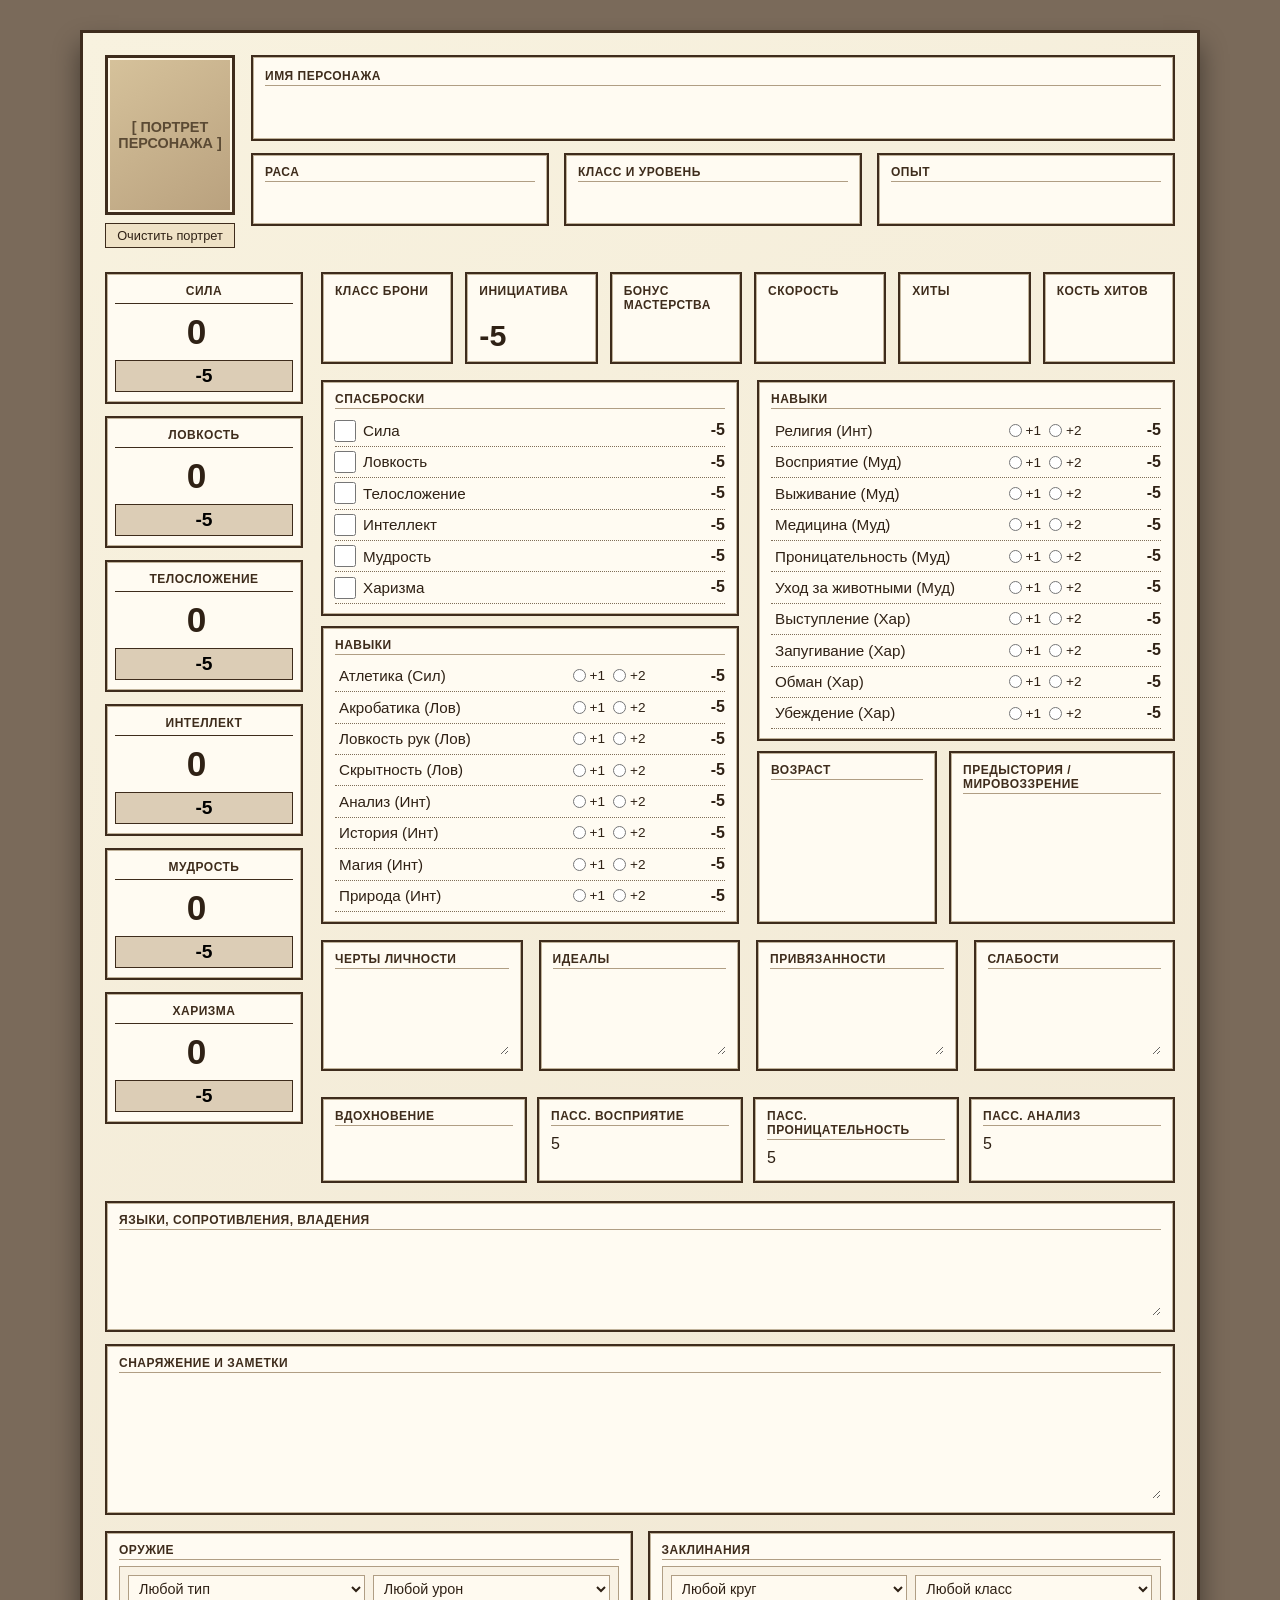
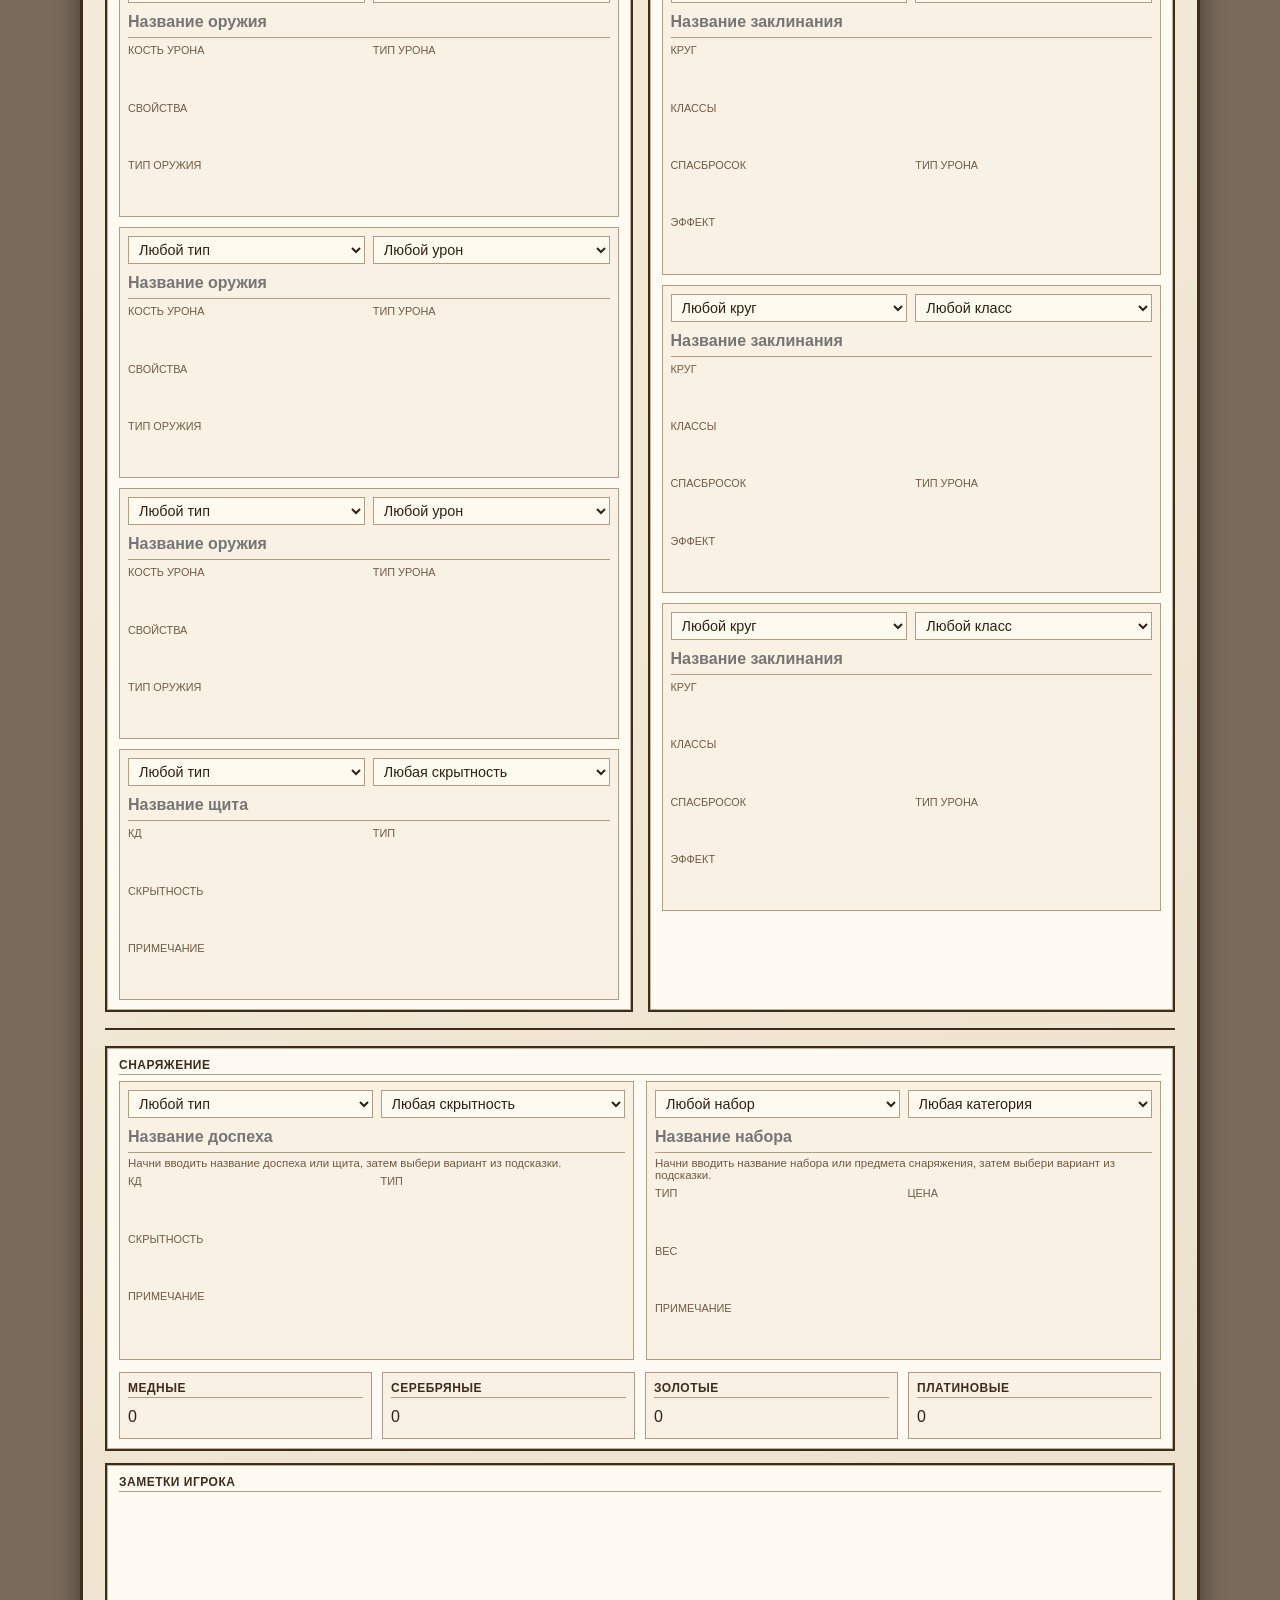
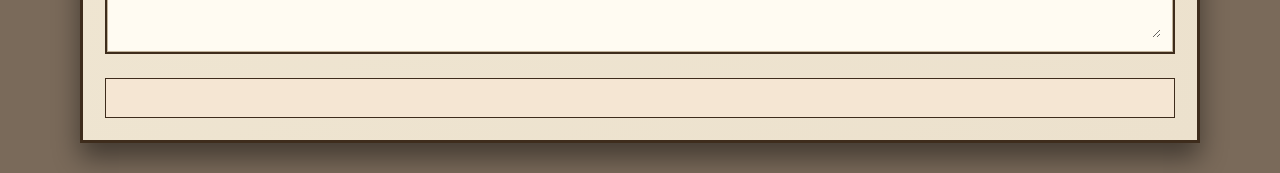
<file: Интерактивный лист персонажа.html>
<!DOCTYPE html>
<html lang="ru">
<head>
    <meta charset="UTF-8">
    <meta name="viewport" content="width=device-width, initial-scale=1.0">
    <title>Интерактивный лист персонажа</title>
    <style>
        * {
            box-sizing: border-box;
            margin: 0;
            padding: 0;
            font-family: "Segoe UI", "Roboto", sans-serif;
        }

        body {
            min-height: 100vh;
            display: flex;
            justify-content: center;
            align-items: flex-start;
            padding: 30px;
            background: #7a6a5a;
        }

        .sheet {
            width: min(1120px, 100%);
            background: linear-gradient(145deg, #f8f2df 0%, #ece1cd 100%);
            border: 3px solid #3e2c1c;
            box-shadow: 0 15px 25px rgba(0, 0, 0, 0.45);
            padding: 22px;
            color: #2f2115;
        }

        .name-level-row {
            display: flex;
            gap: 16px;
            align-items: flex-start;
            margin-bottom: 24px;
        }

        .portrait-area {
            width: 130px;
            height: 160px;
            border: 3px solid #3e2c1c;
            background: linear-gradient(145deg, #d6c29b, #b9a17e);
            box-shadow: inset 0 0 0 2px #fff8e7;
            display: flex;
            align-items: center;
            justify-content: center;
            text-align: center;
            color: #5b4a34;
            font-size: 0.9rem;
            font-weight: 700;
            text-transform: uppercase;
            padding: 10px;
            position: relative;
            overflow: hidden;
            cursor: pointer;
        }

        .portrait-placeholder {
            position: relative;
            z-index: 1;
        }

        .portrait-image {
            position: absolute;
            inset: 0;
            width: 100%;
            height: 100%;
            object-fit: contain;
            background: linear-gradient(145deg, #d6c29b, #b9a17e);
            display: none;
        }

        .portrait-area.has-image .portrait-image {
            display: block;
        }

        .portrait-area.has-image .portrait-placeholder {
            display: none;
        }

        .portrait-input {
            display: none;
        }

        .portrait-wrapper {
            display: flex;
            flex-direction: column;
            gap: 8px;
        }

        .portrait-clear {
            border: 1px solid #3e2c1c;
            background: #efe2c6;
            color: #2f2115;
            padding: 4px 8px;
            font-size: 0.8rem;
            cursor: pointer;
        }

        .name-fields {
            flex: 1;
            display: flex;
            flex-direction: column;
            gap: 12px;
        }

        .inline-fields {
            display: grid;
            grid-template-columns: repeat(3, minmax(0, 1fr));
            gap: 15px;
        }

        .field-box,
        .ability-box,
        .combat-item,
        .trait-field,
        .magic-panel,
        .footer-inventory {
            border: 2px solid #3e2c1c;
            background: #fffbf2;
            box-shadow: inset 1px 1px 0 #c0b29a, inset -1px -1px 0 #c0b29a;
        }

        .field-box,
        .combat-item,
        .trait-field,
        .footer-inventory,
        .magic-panel {
            padding: 10px 12px;
        }

        .field-label,
        .combat-label,
        .ability-name {
            font-size: 0.75rem;
            font-weight: 700;
            text-transform: uppercase;
            letter-spacing: 0.5px;
            color: #3e2c1c;
        }

        .field-label {
            border-bottom: 1px solid #b09e84;
            padding-bottom: 2px;
            margin-bottom: 6px;
        }

        .editable,
        .editable-area,
        .editable-inline,
        .editable-number,
        .skill-name-input,
        .skill-bonus-input {
            width: 100%;
            border: none;
            background: transparent;
            color: inherit;
            outline: none;
        }

        .editable {
            font-size: 1.5rem;
            font-weight: 600;
            line-height: 1.2;
            min-height: 2.2rem;
        }

        .editable-inline,
        .editable-area,
        .skill-name-input,
        .skill-bonus-input {
            font-size: 1rem;
            line-height: 1.4;
        }

        .editable-area {
            resize: vertical;
            min-height: 80px;
        }

        .small-input {
            font-size: 1rem;
            font-weight: 500;
            min-height: 1.6rem;
        }

        .main-layout {
            display: grid;
            grid-template-columns: 198px minmax(0, 1fr);
            gap: 18px;
            align-items: stretch;
            margin-bottom: 18px;
        }

        .abilities-column {
            display: flex;
            flex-direction: column;
            gap: 12px;
            align-items: stretch;
        }

        .ability-box {
            text-align: center;
            padding: 10px 8px;
        }

        .ability-name {
            border-bottom: 1px solid #3e2c1c;
            padding-bottom: 5px;
            margin-bottom: 8px;
        }

        .ability-score-input {
            width: 100%;
            border: none;
            background: transparent;
            text-align: center;
            font-size: 2.2rem;
            font-weight: 700;
            color: inherit;
            outline: none;
        }

        .ability-mod-input {
            width: 100%;
            margin-top: 8px;
            border: 1px solid #3e2c1c;
            background: #dccdb6;
            text-align: center;
            font-size: 1.2rem;
            font-weight: 600;
            padding: 4px 6px;
            outline: none;
        }

        .stats-and-skills {
            display: flex;
            flex-direction: column;
            gap: 16px;
            height: 100%;
        }

        .combat-groups {
            display: grid;
            grid-template-columns: repeat(2, minmax(0, 1fr));
            gap: 12px;
        }

        .combat-group {
            display: grid;
            grid-template-columns: repeat(3, minmax(0, 1fr));
            gap: 12px;
        }

        .combat-group.wide {
            grid-template-columns: repeat(3, minmax(0, 1fr));
        }

        .combat-item {
            min-height: 88px;
            display: flex;
            flex-direction: column;
            justify-content: space-between;
        }

        .combat-number {
            width: 100%;
            border: none;
            background: transparent;
            font-size: 1.9rem;
            font-weight: 700;
            line-height: 1.1;
            outline: none;
            color: inherit;
        }

        .combat-note {
            width: 100%;
            border: none;
            background: transparent;
            font-size: 0.85rem;
            color: inherit;
            outline: none;
            margin-top: 6px;
        }

        .skills-saves {
            display: grid;
            grid-template-columns: repeat(2, minmax(0, 1fr));
            gap: 18px;
            align-items: stretch;
        }

        .left-skills,
        .right-skills {
            display: flex;
            flex-direction: column;
            gap: 10px;
            height: 100%;
        }

        .right-skills {
            display: grid;
            grid-template-rows: auto 1fr;
        }

        .skill-panel {
            padding: 10px 12px;
        }

        .skill-row,
        .save-row {
            display: grid;
            align-items: center;
            padding: 4px 0;
            border-bottom: 1px dotted #7f6e58;
        }

        .save-row {
            grid-template-columns: 20px minmax(0, 1fr) 108px 58px;
            gap: 8px;
        }

        .skill-row {
            grid-template-columns: 8px minmax(0, 1fr) 108px 58px;
            gap: 4px;
        }

        .skill-check {
            width: 22px;
            height: 22px;
            accent-color: #3e2c1c;
            justify-self: center;
        }

        .skill-name-input {
            min-width: 0;
            font-size: 0.95rem;
        }

        .skill-row .skill-name-input {
            margin-left: -8px;
        }

        .skill-bonus-input {
            text-align: right;
            font-weight: 700;
        }

        .prof-controls {
            display: flex;
            align-items: center;
            gap: 8px;
            justify-content: center;
            font-size: 0.85rem;
            white-space: nowrap;
        }

        .prof-controls label {
            display: inline-flex;
            align-items: center;
            gap: 4px;
        }

        .prof-radio {
            accent-color: #3e2c1c;
        }

        .info-under-skills {
            display: grid;
            grid-template-columns: 180px minmax(0, 1fr);
            gap: 12px;
            align-items: stretch;
            height: 100%;
        }

        .info-under-skills .field-box {
            min-height: 100%;
            height: 100%;
        }

        .info-under-skills .editable-area {
            height: 100%;
        }

        .section-row-3 {
            display: grid;
            grid-template-columns: repeat(4, minmax(0, 1fr));
            gap: 10px;
            margin-top: auto;
            align-self: end;
            justify-content: stretch;
            width: 100%;
        }

        .weapons-row,
        .bottom-row {
            display: grid;
            grid-template-columns: repeat(2, minmax(0, 1fr));
            gap: 15px;
            margin-bottom: 12px;
        }

        .post-inventory-row {
            margin-top: 16px;
        }

        .lookup-panel {
            display: flex;
            flex-direction: column;
            gap: 10px;
        }

        .gear-panel {
            display: flex;
            flex-direction: column;
            gap: 12px;
        }

        .gear-grid {
            display: grid;
            grid-template-columns: repeat(2, minmax(0, 1fr));
            gap: 12px;
        }

        .coin-grid {
            display: grid;
            grid-template-columns: repeat(4, minmax(0, 1fr));
            gap: 10px;
        }

        .coin-box {
            border: 1px solid #b09e84;
            background: #f9f2e4;
            padding: 8px;
        }

        .lookup-row {
            border: 1px solid #b09e84;
            background: #f9f2e4;
            padding: 8px;
        }

        .lookup-filters {
            display: grid;
            grid-template-columns: repeat(2, minmax(0, 1fr));
            gap: 8px;
            margin-bottom: 8px;
        }

        .lookup-select {
            width: 100%;
            border: 1px solid #b09e84;
            background: #fffaf0;
            color: inherit;
            padding: 4px 6px;
            font-size: 0.9rem;
            outline: none;
        }

        .lookup-name {
            width: 100%;
            border: none;
            border-bottom: 1px solid #b09e84;
            background: transparent;
            padding: 2px 0 6px;
            font-size: 1rem;
            font-weight: 600;
            color: inherit;
            outline: none;
        }

        .lookup-hint {
            font-size: 0.72rem;
            color: #6f5a44;
            margin-top: 4px;
        }

        .lookup-meta {
            margin-top: 6px;
            display: grid;
            grid-template-columns: repeat(2, minmax(0, 1fr));
            gap: 8px;
        }

        .lookup-field {
            min-width: 0;
            display: flex;
            flex-direction: column;
        }

        .lookup-field-label {
            display: block;
            font-size: 0.68rem;
            text-transform: uppercase;
            color: #6f5a44;
            margin-bottom: 2px;
        }

        .lookup-field-value {
            width: 100%;
            border: none;
            background: transparent;
            font-size: 0.92rem;
            line-height: 1.25;
            color: inherit;
            outline: none;
            min-width: 0;
        }

        .lookup-field-area {
            resize: none;
            overflow: hidden;
            min-height: 2.4em;
            padding: 0;
            white-space: pre-wrap;
            overflow-wrap: anywhere;
        }

        .lookup-row[data-lookup-type="weapon"] .lookup-field.field-properties,
        .lookup-row[data-lookup-type="spell"] .lookup-field.field-classes,
        .lookup-row[data-lookup-type="spell"] .lookup-field.field-effect,
        .lookup-row[data-lookup-type="armor"] .lookup-field.field-notes,
        .lookup-row[data-lookup-type="equipment"] .lookup-field.field-notes {
            grid-column: 1 / -1;
        }

        .spell-header {
            display: grid;
            grid-template-columns: 2fr 1fr 1fr;
            gap: 25px;
            border-bottom: 2px solid #3e2c1c;
            padding-bottom: 6px;
            margin-bottom: 10px;
            font-weight: 700;
        }

        .traits-section {
            display: grid;
            grid-template-columns: repeat(4, minmax(0, 1fr));
            gap: 16px;
            margin: 0 0 10px;
        }

        .trait-field {
            min-height: 110px;
        }

        .footer-note {
            margin-top: 12px;
            padding: 8px 10px;
            border: 1px solid #3e2c1c;
            background: #f5e6d3;
            font-size: 0.9rem;
            grid-column: 1 / -1;
        }

        hr {
            border: 1px solid #3e2c1c;
            margin: 16px 0;
        }

        @media (max-width: 920px) {
            body {
                padding: 18px;
            }

            .sheet {
                width: 100%;
                padding: 18px;
            }

            .main-layout,
            .skills-saves,
            .info-under-skills,
            .section-row-3,
            .traits-section,
            .bottom-row,
            .combat-groups,
            .weapons-row,
            .inline-fields {
                grid-template-columns: 1fr;
            }

            .combat-group,
            .combat-group.wide {
                grid-template-columns: repeat(2, minmax(0, 1fr));
            }

            .name-level-row {
                flex-direction: column;
                gap: 12px;
            }

            .portrait-wrapper {
                width: 100%;
            }

            .portrait-area {
                width: 100%;
                height: 180px;
            }

            .combat-groups,
            .combat-group,
            .combat-group.wide,
            .gear-grid,
            .lookup-meta,
            .lookup-filters {
                gap: 10px;
            }

            .field-box,
            .combat-item,
            .trait-field,
            .magic-panel,
            .footer-inventory,
            .lookup-row {
                padding: 12px;
            }

            .lookup-name,
            .lookup-select,
            .editable-inline,
            .editable-area,
            .skill-name-input,
            .skill-bonus-input,
            .combat-note,
            .lookup-field-value {
                font-size: 0.98rem;
            }

            .coin-box {
                padding: 10px;
            }
        }

        @media (max-width: 640px) {
            body {
                padding: 10px;
            }

            .sheet {
                padding: 12px;
                border-width: 2px;
            }

            .inline-fields,
            .combat-group,
            .combat-group.wide,
            .weapons-row,
            .gear-grid,
            .coin-grid,
            .lookup-filters,
            .lookup-meta,
            .section-row-3,
            .traits-section {
                grid-template-columns: 1fr;
            }

            .main-layout {
                gap: 12px;
            }

            .abilities-column {
                gap: 8px;
            }

            .ability-box {
                padding: 8px 10px;
            }

            .ability-score-input {
                font-size: 1.8rem;
            }

            .ability-mod-input {
                font-size: 1rem;
            }

            .combat-item {
                min-height: 78px;
            }

            .save-row {
                grid-template-columns: 20px minmax(0, 1fr) 82px 52px;
                gap: 6px;
            }

            .skill-row {
                grid-template-columns: 8px minmax(0, 1fr) 82px 52px;
                gap: 4px;
            }

            .skill-name-input,
            .save-row .editable-inline {
                font-size: 0.9rem;
            }

            .prof-controls {
                gap: 6px;
                font-size: 0.78rem;
            }

            .skill-check {
                width: 20px;
                height: 20px;
            }

            .lookup-row {
                padding: 10px;
            }

            .lookup-name {
                padding-bottom: 8px;
                font-size: 0.95rem;
            }

            .lookup-field-label {
                font-size: 0.66rem;
            }

            .lookup-field-value,
            .lookup-field-area {
                font-size: 0.9rem;
            }

            .info-under-skills {
                gap: 10px;
            }

            .portrait-area {
                height: 210px;
            }

            .portrait-clear {
                width: 100%;
                min-height: 42px;
                font-size: 0.9rem;
            }

            .editable-area {
                min-height: 110px;
            }

            .post-inventory-row {
                margin-top: 12px;
            }

            hr {
                margin: 12px 0;
            }
        }

        @media (max-width: 420px) {
            body {
                padding: 6px;
            }

            .sheet {
                padding: 10px;
            }

            .field-label,
            .combat-label,
            .ability-name {
                font-size: 0.68rem;
            }

            .editable {
                font-size: 1.2rem;
            }

            .portrait-area {
                height: 180px;
            }

            .save-row {
                grid-template-columns: 18px minmax(0, 1fr) 74px 46px;
                gap: 4px;
            }

            .skill-row {
                grid-template-columns: 8px minmax(0, 1fr) 74px 46px;
                gap: 3px;
            }

            .prof-controls {
                gap: 4px;
                font-size: 0.7rem;
            }

            .lookup-name,
            .lookup-select,
            .editable-inline,
            .skill-name-input,
            .skill-bonus-input,
            .lookup-field-value,
            .lookup-field-area {
                font-size: 0.86rem;
            }

            .combat-number {
                font-size: 1.45rem;
            }

            .combat-note {
                font-size: 0.8rem;
            }
        }

        @page {
            size: A4 landscape;
            margin: 6mm;
        }

        @media print {
            html,
            body {
                width: 100%;
                min-height: auto;
                background: #ffffff !important;
                margin: 0;
                padding: 0;
                -webkit-print-color-adjust: exact;
                print-color-adjust: exact;
            }

            body {
                display: block;
            }

            .sheet {
                width: 100%;
                max-width: none;
                border: 2px solid #3e2c1c;
                box-shadow: none;
                padding: 7px;
                background: #f8f2df !important;
            }

            .field-box,
            .ability-box,
            .combat-item,
            .trait-field,
            .magic-panel,
            .footer-inventory,
            .lookup-row,
            .coin-box {
                box-shadow: none;
                break-inside: auto;
                page-break-inside: auto;
            }

            .name-level-row,
            .main-layout,
            .skills-saves,
            .info-under-skills,
            .weapons-row,
            .gear-grid,
            .coin-grid,
            .combat-groups,
            .combat-group,
            .combat-group.wide,
            .lookup-meta,
            .lookup-filters,
            .section-row-3,
            .bottom-row {
                break-inside: auto;
                page-break-inside: auto;
            }

            .portrait-clear,
            .portrait-input,
            .lookup-hint {
                display: none !important;
            }

            .name-level-row,
            .inline-fields,
            .combat-groups,
            .skills-saves,
            .traits-section,
            .weapons-row,
            .gear-grid,
            .coin-grid,
            .bottom-row {
                page-break-before: auto;
                page-break-after: auto;
            }

            .name-level-row {
                margin-bottom: 8px;
            }

            .main-layout {
                gap: 8px;
                margin-bottom: 8px;
            }

            .abilities-column,
            .stats-and-skills,
            .left-skills,
            .right-skills,
            .lookup-panel,
            .gear-panel {
                gap: 5px;
            }

            .inline-fields,
            .skills-saves,
            .traits-section,
            .weapons-row,
            .gear-grid,
            .coin-grid,
            .combat-groups,
            .combat-group,
            .combat-group.wide,
            .lookup-meta,
            .lookup-filters,
            .section-row-3,
            .bottom-row {
                gap: 5px;
            }

            .field-box,
            .combat-item,
            .trait-field,
            .footer-inventory,
            .magic-panel,
            .lookup-row,
            .coin-box {
                padding: 5px 6px;
            }

            .portrait-area {
                width: 96px;
                height: 118px;
                box-shadow: none;
            }

            .editable,
            .ability-score-input,
            .combat-number {
                font-size: 1.12rem;
            }

            .editable-inline,
            .editable-area,
            .skill-name-input,
            .skill-bonus-input,
            .lookup-name,
            .lookup-field-value,
            .combat-note {
                font-size: 0.72rem;
                line-height: 1.08;
            }

            .field-label,
            .combat-label,
            .ability-name,
            .lookup-field-label {
                font-size: 0.54rem;
            }

            .ability-box {
                padding: 6px 4px;
            }

            .ability-mod-input {
                font-size: 0.82rem;
                margin-top: 4px;
                padding: 2px 3px;
            }

            .combat-item {
                min-height: 54px;
            }

            .skill-row {
                grid-template-columns: 8px minmax(0, 1fr) 72px 44px;
                gap: 2px;
                padding: 2px 0;
            }

            .save-row {
                grid-template-columns: 16px minmax(0, 1fr) 72px 44px;
                gap: 4px;
                padding: 2px 0;
            }

            .prof-controls {
                gap: 3px;
                font-size: 0.62rem;
            }

            .lookup-field-area,
            .editable-area {
                min-height: 1.65em;
            }

            hr {
                margin: 6px 0;
            }

            .inline-fields {
                gap: 4px;
            }

            .combat-groups,
            .combat-group,
            .combat-group.wide {
                gap: 4px;
            }

            .gear-grid,
            .weapons-row {
                gap: 6px;
            }

            .coin-grid {
                gap: 4px;
            }

            .field-label {
                margin-bottom: 3px;
                padding-bottom: 1px;
            }

            .lookup-filters {
                margin-bottom: 4px;
            }

            .lookup-meta {
                margin-top: 4px;
            }

            .lookup-hint {
                display: none !important;
            }

            .traits-section,
            .footer-inventory,
            .field-box[style*="margin-bottom: 12px"],
            .field-box[style*="margin: 12px 0"] {
                break-inside: auto;
                page-break-inside: auto;
            }

            .ability-box,
            .combat-item,
            .coin-box {
                break-inside: avoid;
                page-break-inside: avoid;
            }

            .editable-area {
                resize: none;
                overflow: visible;
            }
        }
    </style>
</head>
<body>
    <div class="sheet">
        <div class="name-level-row">
            <div class="portrait-wrapper">
                <label class="portrait-area">
                    <span class="portrait-placeholder">[ ПОРТРЕТ<br>ПЕРСОНАЖА ]</span>
                    <img class="portrait-image" alt="Портрет персонажа">
                    <input class="portrait-input" type="file" accept="image/*">
                </label>
                <button class="portrait-clear" type="button">Очистить портрет</button>
            </div>
            <div class="name-fields">
                <div class="field-box" style="padding: 12px;">
                    <div class="field-label">Имя персонажа</div>
                    <input class="editable" type="text" value="">
                </div>
                <div class="inline-fields">
                    <div class="field-box">
                        <div class="field-label">Раса</div>
                        <input class="editable-inline small-input" type="text" value="">
                    </div>
                    <div class="field-box">
                        <div class="field-label">Класс и уровень</div>
                        <input class="editable-inline small-input" type="text" value="">
                    </div>
                    <div class="field-box">
                        <div class="field-label">Опыт</div>
                        <input class="editable-inline small-input" type="text" value="">
                    </div>
                </div>
            </div>
        </div>

        <div class="main-layout">
            <div class="abilities-column">
                <div class="ability-box">
                    <div class="ability-name">Сила</div>
                    <input class="ability-score-input" type="number" value="0" data-ability="str">
                    <input class="ability-mod-input" type="text" value="-5" data-ability-mod="str" readonly>
                </div>
                <div class="ability-box">
                    <div class="ability-name">Ловкость</div>
                    <input class="ability-score-input" type="number" value="0" data-ability="dex">
                    <input class="ability-mod-input" type="text" value="-5" data-ability-mod="dex" readonly>
                </div>
                <div class="ability-box">
                    <div class="ability-name">Телосложение</div>
                    <input class="ability-score-input" type="number" value="0" data-ability="con">
                    <input class="ability-mod-input" type="text" value="-5" data-ability-mod="con" readonly>
                </div>
                <div class="ability-box">
                    <div class="ability-name">Интеллект</div>
                    <input class="ability-score-input" type="number" value="0" data-ability="int">
                    <input class="ability-mod-input" type="text" value="-5" data-ability-mod="int" readonly>
                </div>
                <div class="ability-box">
                    <div class="ability-name">Мудрость</div>
                    <input class="ability-score-input" type="number" value="0" data-ability="wis">
                    <input class="ability-mod-input" type="text" value="-5" data-ability-mod="wis" readonly>
                </div>
                <div class="ability-box">
                    <div class="ability-name">Харизма</div>
                    <input class="ability-score-input" type="number" value="0" data-ability="cha">
                    <input class="ability-mod-input" type="text" value="-5" data-ability-mod="cha" readonly>
                </div>
            </div>

            <div class="stats-and-skills">
                <div class="combat-groups">
                    <div class="combat-group">
                        <div class="combat-item">
                            <span class="combat-label">Класс брони</span>
                            <input class="combat-number" type="text" value="">
                        </div>
                        <div class="combat-item">
                            <span class="combat-label">Инициатива</span>
                            <input class="combat-number" type="text" value="-5" data-initiative-output readonly>
                        </div>
                        <div class="combat-item">
                            <span class="combat-label">Бонус мастерства</span>
                            <input class="combat-number" type="text" value="">
                        </div>
                    </div>
                    <div class="combat-group wide">
                        <div class="combat-item">
                            <span class="combat-label">Скорость</span>
                            <input class="combat-number" type="text" value="">
                        </div>
                        <div class="combat-item">
                            <span class="combat-label">Хиты</span>
                            <input class="combat-number" type="text" value="">
                            <input class="combat-note" type="text" value="">
                        </div>
                        <div class="combat-item">
                            <span class="combat-label">Кость хитов</span>
                            <input class="combat-number" type="text" value="">
                        </div>
                    </div>
                </div>

                <div class="skills-saves">
                    <div class="left-skills">
                        <div class="field-box skill-panel">
                            <div class="field-label">Спасброски</div>
                            <label class="save-row"><input class="skill-check save-prof" type="checkbox" data-ability-ref="str"><input class="skill-name-input" type="text" value="Сила"><span></span><input class="skill-bonus-input" type="text" data-save-output="str" readonly></label>
                            <label class="save-row"><input class="skill-check save-prof" type="checkbox" data-ability-ref="dex"><input class="skill-name-input" type="text" value="Ловкость"><span></span><input class="skill-bonus-input" type="text" data-save-output="dex" readonly></label>
                            <label class="save-row"><input class="skill-check save-prof" type="checkbox" data-ability-ref="con"><input class="skill-name-input" type="text" value="Телосложение"><span></span><input class="skill-bonus-input" type="text" data-save-output="con" readonly></label>
                            <label class="save-row"><input class="skill-check save-prof" type="checkbox" data-ability-ref="int"><input class="skill-name-input" type="text" value="Интеллект"><span></span><input class="skill-bonus-input" type="text" data-save-output="int" readonly></label>
                            <label class="save-row"><input class="skill-check save-prof" type="checkbox" data-ability-ref="wis"><input class="skill-name-input" type="text" value="Мудрость"><span></span><input class="skill-bonus-input" type="text" data-save-output="wis" readonly></label>
                            <label class="save-row"><input class="skill-check save-prof" type="checkbox" data-ability-ref="cha"><input class="skill-name-input" type="text" value="Харизма"><span></span><input class="skill-bonus-input" type="text" data-save-output="cha" readonly></label>
                        </div>

                        <div class="field-box skill-panel">
                            <div class="field-label">Навыки</div>
                            <div class="skill-row" data-skill-ability="str" data-skill-name="skill-left-1"><span></span><input class="skill-name-input" type="text" value="Атлетика (Сил)"><span class="prof-controls"><label><input class="prof-radio" type="radio" name="skill-left-1" value="1">+1</label><label><input class="prof-radio" type="radio" name="skill-left-1" value="2">+2</label></span><input class="skill-bonus-input" type="text" readonly></div>
                            <div class="skill-row" data-skill-ability="dex" data-skill-name="skill-left-2"><span></span><input class="skill-name-input" type="text" value="Акробатика (Лов)"><span class="prof-controls"><label><input class="prof-radio" type="radio" name="skill-left-2" value="1">+1</label><label><input class="prof-radio" type="radio" name="skill-left-2" value="2">+2</label></span><input class="skill-bonus-input" type="text" readonly></div>
                            <div class="skill-row" data-skill-ability="dex" data-skill-name="skill-left-3"><span></span><input class="skill-name-input" type="text" value="Ловкость рук (Лов)"><span class="prof-controls"><label><input class="prof-radio" type="radio" name="skill-left-3" value="1">+1</label><label><input class="prof-radio" type="radio" name="skill-left-3" value="2">+2</label></span><input class="skill-bonus-input" type="text" readonly></div>
                            <div class="skill-row" data-skill-ability="dex" data-skill-name="skill-left-4"><span></span><input class="skill-name-input" type="text" value="Скрытность (Лов)"><span class="prof-controls"><label><input class="prof-radio" type="radio" name="skill-left-4" value="1">+1</label><label><input class="prof-radio" type="radio" name="skill-left-4" value="2">+2</label></span><input class="skill-bonus-input" type="text" readonly></div>
                            <div class="skill-row" data-skill-ability="int" data-skill-name="skill-left-5"><span></span><input class="skill-name-input" type="text" value="Анализ (Инт)"><span class="prof-controls"><label><input class="prof-radio" type="radio" name="skill-left-5" value="1">+1</label><label><input class="prof-radio" type="radio" name="skill-left-5" value="2">+2</label></span><input class="skill-bonus-input" type="text" readonly></div>
                            <div class="skill-row" data-skill-ability="int" data-skill-name="skill-left-6"><span></span><input class="skill-name-input" type="text" value="История (Инт)"><span class="prof-controls"><label><input class="prof-radio" type="radio" name="skill-left-6" value="1">+1</label><label><input class="prof-radio" type="radio" name="skill-left-6" value="2">+2</label></span><input class="skill-bonus-input" type="text" readonly></div>
                            <div class="skill-row" data-skill-ability="int" data-skill-name="skill-left-7"><span></span><input class="skill-name-input" type="text" value="Магия (Инт)"><span class="prof-controls"><label><input class="prof-radio" type="radio" name="skill-left-7" value="1">+1</label><label><input class="prof-radio" type="radio" name="skill-left-7" value="2">+2</label></span><input class="skill-bonus-input" type="text" readonly></div>
                            <div class="skill-row" data-skill-ability="int" data-skill-name="skill-left-8"><span></span><input class="skill-name-input" type="text" value="Природа (Инт)"><span class="prof-controls"><label><input class="prof-radio" type="radio" name="skill-left-8" value="1">+1</label><label><input class="prof-radio" type="radio" name="skill-left-8" value="2">+2</label></span><input class="skill-bonus-input" type="text" readonly></div>
                        </div>
                    </div>

                    <div class="right-skills">
                        <div class="field-box skill-panel">
                            <div class="field-label">Навыки</div>
                            <div class="skill-row" data-skill-ability="int" data-skill-name="skill-right-1"><span></span><input class="skill-name-input" type="text" value="Религия (Инт)"><span class="prof-controls"><label><input class="prof-radio" type="radio" name="skill-right-1" value="1">+1</label><label><input class="prof-radio" type="radio" name="skill-right-1" value="2">+2</label></span><input class="skill-bonus-input" type="text" readonly></div>
                            <div class="skill-row" data-skill-ability="wis" data-skill-name="skill-right-2"><span></span><input class="skill-name-input" type="text" value="Восприятие (Муд)"><span class="prof-controls"><label><input class="prof-radio" type="radio" name="skill-right-2" value="1">+1</label><label><input class="prof-radio" type="radio" name="skill-right-2" value="2">+2</label></span><input class="skill-bonus-input" type="text" readonly></div>
                            <div class="skill-row" data-skill-ability="wis" data-skill-name="skill-right-3"><span></span><input class="skill-name-input" type="text" value="Выживание (Муд)"><span class="prof-controls"><label><input class="prof-radio" type="radio" name="skill-right-3" value="1">+1</label><label><input class="prof-radio" type="radio" name="skill-right-3" value="2">+2</label></span><input class="skill-bonus-input" type="text" readonly></div>
                            <div class="skill-row" data-skill-ability="wis" data-skill-name="skill-right-4"><span></span><input class="skill-name-input" type="text" value="Медицина (Муд)"><span class="prof-controls"><label><input class="prof-radio" type="radio" name="skill-right-4" value="1">+1</label><label><input class="prof-radio" type="radio" name="skill-right-4" value="2">+2</label></span><input class="skill-bonus-input" type="text" readonly></div>
                            <div class="skill-row" data-skill-ability="wis" data-skill-name="skill-right-5"><span></span><input class="skill-name-input" type="text" value="Проницательность (Муд)"><span class="prof-controls"><label><input class="prof-radio" type="radio" name="skill-right-5" value="1">+1</label><label><input class="prof-radio" type="radio" name="skill-right-5" value="2">+2</label></span><input class="skill-bonus-input" type="text" readonly></div>
                            <div class="skill-row" data-skill-ability="wis" data-skill-name="skill-right-6"><span></span><input class="skill-name-input" type="text" value="Уход за животными (Муд)"><span class="prof-controls"><label><input class="prof-radio" type="radio" name="skill-right-6" value="1">+1</label><label><input class="prof-radio" type="radio" name="skill-right-6" value="2">+2</label></span><input class="skill-bonus-input" type="text" readonly></div>
                            <div class="skill-row" data-skill-ability="cha" data-skill-name="skill-right-7"><span></span><input class="skill-name-input" type="text" value="Выступление (Хар)"><span class="prof-controls"><label><input class="prof-radio" type="radio" name="skill-right-7" value="1">+1</label><label><input class="prof-radio" type="radio" name="skill-right-7" value="2">+2</label></span><input class="skill-bonus-input" type="text" readonly></div>
                            <div class="skill-row" data-skill-ability="cha" data-skill-name="skill-right-8"><span></span><input class="skill-name-input" type="text" value="Запугивание (Хар)"><span class="prof-controls"><label><input class="prof-radio" type="radio" name="skill-right-8" value="1">+1</label><label><input class="prof-radio" type="radio" name="skill-right-8" value="2">+2</label></span><input class="skill-bonus-input" type="text" readonly></div>
                            <div class="skill-row" data-skill-ability="cha" data-skill-name="skill-right-9"><span></span><input class="skill-name-input" type="text" value="Обман (Хар)"><span class="prof-controls"><label><input class="prof-radio" type="radio" name="skill-right-9" value="1">+1</label><label><input class="prof-radio" type="radio" name="skill-right-9" value="2">+2</label></span><input class="skill-bonus-input" type="text" readonly></div>
                            <div class="skill-row" data-skill-ability="cha" data-skill-name="skill-right-10"><span></span><input class="skill-name-input" type="text" value="Убеждение (Хар)"><span class="prof-controls"><label><input class="prof-radio" type="radio" name="skill-right-10" value="1">+1</label><label><input class="prof-radio" type="radio" name="skill-right-10" value="2">+2</label></span><input class="skill-bonus-input" type="text" readonly></div>
                        </div>

                        <div class="info-under-skills">
                            <div class="field-box">
                                <div class="field-label">Возраст</div>
                                <input class="editable-inline small-input" type="text" value="">
                            </div>
                            <div class="field-box">
                                <div class="field-label">Предыстория / мировоззрение</div>
                                <textarea class="editable-area"></textarea>
                            </div>
                        </div>
                    </div>
                </div>

                <div class="traits-section">
                    <div class="trait-field">
                        <div class="field-label">Черты личности</div>
                        <textarea class="editable-area"></textarea>
                    </div>
                    <div class="trait-field">
                        <div class="field-label">Идеалы</div>
                        <textarea class="editable-area"></textarea>
                    </div>
                    <div class="trait-field">
                        <div class="field-label">Привязанности</div>
                        <textarea class="editable-area"></textarea>
                    </div>
                    <div class="trait-field">
                        <div class="field-label">Слабости</div>
                        <textarea class="editable-area"></textarea>
                    </div>
                </div>

                <div class="section-row-3">
                    <div class="field-box">
                        <div class="field-label">Вдохновение</div>
                        <input class="editable-inline small-input" type="text" value="">
                    </div>
                    <div class="field-box">
                        <div class="field-label">Пасс. восприятие</div>
                        <input class="editable-inline small-input" type="text" value="5" data-passive-output="Восприятие" readonly>
                    </div>
                    <div class="field-box">
                        <div class="field-label">Пасс. проницательность</div>
                        <input class="editable-inline small-input" type="text" value="5" data-passive-output="Проницательность" readonly>
                    </div>
                    <div class="field-box">
                        <div class="field-label">Пасс. анализ</div>
                        <input class="editable-inline small-input" type="text" value="5" data-passive-output="Анализ" readonly>
                    </div>
                </div>
            </div>
        </div>

        <div class="field-box" style="margin: 12px 0;">
            <div class="field-label">Языки, сопротивления, владения</div>
            <textarea class="editable-area"></textarea>
        </div>

        <div class="footer-inventory">
            <div class="field-label">Снаряжение и заметки</div>
            <textarea class="editable-area" style="min-height: 120px;"></textarea>
        </div>

        <div class="weapons-row post-inventory-row">
            <div class="field-box">
                <div class="field-label">Оружие</div>
                <div class="lookup-panel">
                    <div class="lookup-row" data-lookup-type="weapon">
                        <div class="lookup-filters">
                            <select class="lookup-select" data-filter="weaponType">
                                <option value="">Любой тип</option>
                                <option value="Простое">Простое</option>
                                <option value="Воинское">Воинское</option>
                            </select>
                            <select class="lookup-select" data-filter="damageType">
                                <option value="">Любой урон</option>
                                <option value="Рубящий">Рубящий</option>
                                <option value="Колющий">Колющий</option>
                                <option value="Дробящий">Дробящий</option>
                            </select>
                        </div>
                        <input class="lookup-name" type="text" value="" placeholder="Название оружия" list="weapon-list-0">
                        <div class="lookup-meta">
                            <div class="lookup-field"><span class="lookup-field-label">Кость урона</span><input class="lookup-field-value" type="text" data-field="damageDice" readonly></div>
                            <div class="lookup-field"><span class="lookup-field-label">Тип урона</span><input class="lookup-field-value" type="text" data-field="damageType" readonly></div>
                            <div class="lookup-field"><span class="lookup-field-label">Свойства</span><input class="lookup-field-value" type="text" data-field="properties" readonly></div>
                            <div class="lookup-field"><span class="lookup-field-label">Тип оружия</span><input class="lookup-field-value" type="text" data-field="weaponType" readonly></div>
                        </div>
                    </div>
                    <div class="lookup-row" data-lookup-type="weapon">
                        <div class="lookup-filters">
                            <select class="lookup-select" data-filter="weaponType">
                                <option value="">Любой тип</option>
                                <option value="Простое">Простое</option>
                                <option value="Воинское">Воинское</option>
                            </select>
                            <select class="lookup-select" data-filter="damageType">
                                <option value="">Любой урон</option>
                                <option value="Рубящий">Рубящий</option>
                                <option value="Колющий">Колющий</option>
                                <option value="Дробящий">Дробящий</option>
                            </select>
                        </div>
                        <input class="lookup-name" type="text" value="" placeholder="Название оружия" list="weapon-list-1">
                        <div class="lookup-meta">
                            <div class="lookup-field"><span class="lookup-field-label">Кость урона</span><input class="lookup-field-value" type="text" data-field="damageDice" readonly></div>
                            <div class="lookup-field"><span class="lookup-field-label">Тип урона</span><input class="lookup-field-value" type="text" data-field="damageType" readonly></div>
                            <div class="lookup-field"><span class="lookup-field-label">Свойства</span><input class="lookup-field-value" type="text" data-field="properties" readonly></div>
                            <div class="lookup-field"><span class="lookup-field-label">Тип оружия</span><input class="lookup-field-value" type="text" data-field="weaponType" readonly></div>
                        </div>
                    </div>
                    <div class="lookup-row" data-lookup-type="weapon">
                        <div class="lookup-filters">
                            <select class="lookup-select" data-filter="weaponType">
                                <option value="">Любой тип</option>
                                <option value="Простое">Простое</option>
                                <option value="Воинское">Воинское</option>
                            </select>
                            <select class="lookup-select" data-filter="damageType">
                                <option value="">Любой урон</option>
                                <option value="Рубящий">Рубящий</option>
                                <option value="Колющий">Колющий</option>
                                <option value="Дробящий">Дробящий</option>
                            </select>
                        </div>
                        <input class="lookup-name" type="text" value="" placeholder="Название оружия" list="weapon-list-2">
                        <div class="lookup-meta">
                            <div class="lookup-field"><span class="lookup-field-label">Кость урона</span><input class="lookup-field-value" type="text" data-field="damageDice" readonly></div>
                            <div class="lookup-field"><span class="lookup-field-label">Тип урона</span><input class="lookup-field-value" type="text" data-field="damageType" readonly></div>
                            <div class="lookup-field"><span class="lookup-field-label">Свойства</span><input class="lookup-field-value" type="text" data-field="properties" readonly></div>
                            <div class="lookup-field"><span class="lookup-field-label">Тип оружия</span><input class="lookup-field-value" type="text" data-field="weaponType" readonly></div>
                        </div>
                    </div>
                    <div class="lookup-row" data-lookup-type="armor">
                        <div class="lookup-filters">
                            <select class="lookup-select" data-filter="armorType">
                                <option value="">Любой тип</option>
                                <option value="Щит">Щит</option>
                            </select>
                            <select class="lookup-select" data-filter="stealth">
                                <option value="">Любая скрытность</option>
                                <option value="Без помехи">Без помехи</option>
                                <option value="Помеха">Помеха</option>
                            </select>
                        </div>
                        <input class="lookup-name" type="text" value="" placeholder="Название щита" list="armor-list-3">
                        <div class="lookup-meta">
                            <div class="lookup-field"><span class="lookup-field-label">КД</span><input class="lookup-field-value" type="text" data-field="armorClass" readonly></div>
                            <div class="lookup-field"><span class="lookup-field-label">Тип</span><input class="lookup-field-value" type="text" data-field="armorType" readonly></div>
                            <div class="lookup-field"><span class="lookup-field-label">Скрытность</span><input class="lookup-field-value" type="text" data-field="stealth" readonly></div>
                            <div class="lookup-field"><span class="lookup-field-label">Примечание</span><input class="lookup-field-value" type="text" data-field="notes" readonly></div>
                        </div>
                    </div>
                </div>
            </div>
            <div class="field-box">
                <div class="field-label">Заклинания</div>
                <div class="lookup-panel">
                    <div class="lookup-row" data-lookup-type="spell">
                        <div class="lookup-filters">
                            <select class="lookup-select" data-filter="levelType">
                                <option value="">Любой круг</option>
                                <option value="Заговор">Заговор</option>
                                <option value="1 круг">1 круг</option>
                                <option value="2 круг">2 круг</option>
                                <option value="3 круг">3 круг</option>
                                <option value="4 круг">4 круг</option>
                                <option value="5 круг">5 круг</option>
                                <option value="6 круг">6 круг</option>
                                <option value="7 круг">7 круг</option>
                                <option value="8 круг">8 круг</option>
                                <option value="9 круг">9 круг</option>
                            </select>
                            <select class="lookup-select" data-filter="class">
                                <option value="">Любой класс</option>
                                <option value="Бард">Бард</option>
                                <option value="Жрец">Жрец</option>
                                <option value="Друид">Друид</option>
                                <option value="Паладин">Паладин</option>
                                <option value="Следопыт">Следопыт</option>
                                <option value="Колдун">Колдун</option>
                                <option value="Волшебник">Волшебник</option>
                                <option value="Чародей">Чародей</option>
                                <option value="Изобретатель">Изобретатель</option>
                            </select>
                        </div>
                        <input class="lookup-name" type="text" value="" placeholder="Название заклинания" list="spell-list-0">
                        <div class="lookup-meta">
                            <div class="lookup-field"><span class="lookup-field-label">Круг</span><input class="lookup-field-value" type="text" data-field="levelType" readonly></div>
                            <div class="lookup-field"><span class="lookup-field-label">Классы</span><input class="lookup-field-value" type="text" data-field="classes" readonly></div>
                            <div class="lookup-field"><span class="lookup-field-label">Спасбросок</span><input class="lookup-field-value" type="text" data-field="save" readonly></div>
                            <div class="lookup-field"><span class="lookup-field-label">Тип урона</span><input class="lookup-field-value" type="text" data-field="damageType" readonly></div>
                            <div class="lookup-field"><span class="lookup-field-label">Эффект</span><input class="lookup-field-value" type="text" data-field="effect" readonly></div>
                        </div>
                    </div>
                    <div class="lookup-row" data-lookup-type="spell">
                        <div class="lookup-filters">
                            <select class="lookup-select" data-filter="levelType">
                                <option value="">Любой круг</option>
                                <option value="Заговор">Заговор</option>
                                <option value="1 круг">1 круг</option>
                                <option value="2 круг">2 круг</option>
                                <option value="3 круг">3 круг</option>
                                <option value="4 круг">4 круг</option>
                                <option value="5 круг">5 круг</option>
                                <option value="6 круг">6 круг</option>
                                <option value="7 круг">7 круг</option>
                                <option value="8 круг">8 круг</option>
                                <option value="9 круг">9 круг</option>
                            </select>
                            <select class="lookup-select" data-filter="class">
                                <option value="">Любой класс</option>
                                <option value="Бард">Бард</option>
                                <option value="Жрец">Жрец</option>
                                <option value="Друид">Друид</option>
                                <option value="Паладин">Паладин</option>
                                <option value="Следопыт">Следопыт</option>
                                <option value="Колдун">Колдун</option>
                                <option value="Волшебник">Волшебник</option>
                                <option value="Чародей">Чародей</option>
                                <option value="Изобретатель">Изобретатель</option>
                            </select>
                        </div>
                        <input class="lookup-name" type="text" value="" placeholder="Название заклинания" list="spell-list-1">
                        <div class="lookup-meta">
                            <div class="lookup-field"><span class="lookup-field-label">Круг</span><input class="lookup-field-value" type="text" data-field="levelType" readonly></div>
                            <div class="lookup-field"><span class="lookup-field-label">Классы</span><input class="lookup-field-value" type="text" data-field="classes" readonly></div>
                            <div class="lookup-field"><span class="lookup-field-label">Спасбросок</span><input class="lookup-field-value" type="text" data-field="save" readonly></div>
                            <div class="lookup-field"><span class="lookup-field-label">Тип урона</span><input class="lookup-field-value" type="text" data-field="damageType" readonly></div>
                            <div class="lookup-field"><span class="lookup-field-label">Эффект</span><input class="lookup-field-value" type="text" data-field="effect" readonly></div>
                        </div>
                    </div>
                    <div class="lookup-row" data-lookup-type="spell">
                        <div class="lookup-filters">
                            <select class="lookup-select" data-filter="levelType">
                                <option value="">Любой круг</option>
                                <option value="Заговор">Заговор</option>
                                <option value="1 круг">1 круг</option>
                                <option value="2 круг">2 круг</option>
                                <option value="3 круг">3 круг</option>
                                <option value="4 круг">4 круг</option>
                                <option value="5 круг">5 круг</option>
                                <option value="6 круг">6 круг</option>
                                <option value="7 круг">7 круг</option>
                                <option value="8 круг">8 круг</option>
                                <option value="9 круг">9 круг</option>
                            </select>
                            <select class="lookup-select" data-filter="class">
                                <option value="">Любой класс</option>
                                <option value="Бард">Бард</option>
                                <option value="Жрец">Жрец</option>
                                <option value="Друид">Друид</option>
                                <option value="Паладин">Паладин</option>
                                <option value="Следопыт">Следопыт</option>
                                <option value="Колдун">Колдун</option>
                                <option value="Волшебник">Волшебник</option>
                                <option value="Чародей">Чародей</option>
                                <option value="Изобретатель">Изобретатель</option>
                            </select>
                        </div>
                        <input class="lookup-name" type="text" value="" placeholder="Название заклинания" list="spell-list-2">
                        <div class="lookup-meta">
                            <div class="lookup-field"><span class="lookup-field-label">Круг</span><input class="lookup-field-value" type="text" data-field="levelType" readonly></div>
                            <div class="lookup-field"><span class="lookup-field-label">Классы</span><input class="lookup-field-value" type="text" data-field="classes" readonly></div>
                            <div class="lookup-field"><span class="lookup-field-label">Спасбросок</span><input class="lookup-field-value" type="text" data-field="save" readonly></div>
                            <div class="lookup-field"><span class="lookup-field-label">Тип урона</span><input class="lookup-field-value" type="text" data-field="damageType" readonly></div>
                            <div class="lookup-field"><span class="lookup-field-label">Эффект</span><input class="lookup-field-value" type="text" data-field="effect" readonly></div>
                        </div>
                    </div>
                </div>
            </div>
        </div>

        <hr>

        <div class="field-box" style="margin-bottom: 12px;">
            <div class="field-label">Снаряжение</div>
            <div class="gear-panel">
                <div class="gear-grid">
                    <div class="lookup-row" data-lookup-type="armor">
                        <div class="lookup-filters">
                            <select class="lookup-select" data-filter="armorType">
                                <option value="">Любой тип</option>
                                <option value="Легкий">Легкий</option>
                                <option value="Средний">Средний</option>
                                <option value="Тяжелый">Тяжелый</option>
                                <option value="Щит">Щит</option>
                            </select>
                            <select class="lookup-select" data-filter="stealth">
                                <option value="">Любая скрытность</option>
                                <option value="Без помехи">Без помехи</option>
                                <option value="Помеха">Помеха</option>
                            </select>
                        </div>
                        <input class="lookup-name" type="text" value="" placeholder="Название доспеха" list="armor-list-4">
                        <div class="lookup-hint">Начни вводить название доспеха или щита, затем выбери вариант из подсказки.</div>
                        <div class="lookup-meta">
                            <div class="lookup-field"><span class="lookup-field-label">КД</span><input class="lookup-field-value" type="text" data-field="armorClass" readonly></div>
                            <div class="lookup-field"><span class="lookup-field-label">Тип</span><input class="lookup-field-value" type="text" data-field="armorType" readonly></div>
                            <div class="lookup-field"><span class="lookup-field-label">Скрытность</span><input class="lookup-field-value" type="text" data-field="stealth" readonly></div>
                            <div class="lookup-field"><span class="lookup-field-label">Примечание</span><input class="lookup-field-value" type="text" data-field="notes" readonly></div>
                        </div>
                    </div>
                    <div class="lookup-row" data-lookup-type="equipment">
                        <div class="lookup-filters">
                            <select class="lookup-select" data-filter="itemType">
                                <option value="">Любой набор</option>
                                <option value="Набор">Набор</option>
                                <option value="Снаряжение">Снаряжение</option>
                            </select>
                            <select class="lookup-select" data-filter="tag">
                                <option value="">Любая категория</option>
                                <option value="Стартовый набор">Стартовый набор</option>
                                <option value="PHB">PHB</option>
                                <option value="CoS">CoS</option>
                            </select>
                        </div>
                        <input class="lookup-name" type="text" value="" placeholder="Название набора" list="equipment-list-5">
                        <div class="lookup-hint">Начни вводить название набора или предмета снаряжения, затем выбери вариант из подсказки.</div>
                        <div class="lookup-meta">
                            <div class="lookup-field"><span class="lookup-field-label">Тип</span><input class="lookup-field-value" type="text" data-field="itemType" readonly></div>
                            <div class="lookup-field"><span class="lookup-field-label">Цена</span><input class="lookup-field-value" type="text" data-field="cost" readonly></div>
                            <div class="lookup-field"><span class="lookup-field-label">Вес</span><input class="lookup-field-value" type="text" data-field="weight" readonly></div>
                            <div class="lookup-field"><span class="lookup-field-label">Примечание</span><input class="lookup-field-value" type="text" data-field="notes" readonly></div>
                        </div>
                    </div>
                </div>
                <div class="coin-grid">
                    <div class="coin-box">
                        <div class="field-label">Медные</div>
                        <input class="editable-inline small-input" type="number" value="0">
                    </div>
                    <div class="coin-box">
                        <div class="field-label">Серебряные</div>
                        <input class="editable-inline small-input" type="number" value="0">
                    </div>
                    <div class="coin-box">
                        <div class="field-label">Золотые</div>
                        <input class="editable-inline small-input" type="number" value="0">
                    </div>
                    <div class="coin-box">
                        <div class="field-label">Платиновые</div>
                        <input class="editable-inline small-input" type="number" value="0">
                    </div>
                </div>
            </div>
        </div>

        <div class="field-box" style="margin-bottom: 12px;">
            <div class="field-label">Заметки игрока</div>
            <textarea class="editable-area" style="min-height: 140px;"></textarea>
        </div>

        <div class="bottom-row" style="margin-bottom: 0;">
            <div class="footer-note">
                <input class="editable-inline" type="text" value="">
            </div>
        </div>
    </div>
    <datalist id="weapon-list-0"></datalist>
    <datalist id="weapon-list-1"></datalist>
    <datalist id="weapon-list-2"></datalist>
    <datalist id="armor-list-3"></datalist>
    <datalist id="armor-list-4"></datalist>
    <datalist id="equipment-list-5"></datalist>
    <datalist id="spell-list-0"></datalist>
    <datalist id="spell-list-1"></datalist>
    <datalist id="spell-list-2"></datalist>
    <script id="custom-dnd-db" type="application/json">
        {
            "weapons": [],
            "spells": [],
            "armors": [],
            "equipment": [],
            "magicItems": [],
            "artifacts": []
        }
    </script>
    <script>
        const PROFICIENCY_BONUS = 2;
        const BASE_KNOWLEDGE = {
            weapons: [
            { name: "Дубинка", damageDice: "1к4", damageType: "Дробящий", properties: "Легкое", weaponType: "Простое" },
            { name: "Кинжал", damageDice: "1к4", damageType: "Колющий", properties: "Легкое, фехтовальное, метательное 20/60", weaponType: "Простое" },
            { name: "Большая дубина", damageDice: "1к8", damageType: "Дробящий", properties: "Двуручное", weaponType: "Простое" },
            { name: "Ручной топор", damageDice: "1к6", damageType: "Рубящий", properties: "Легкое, метательное 20/60", weaponType: "Простое" },
            { name: "Метательное копье", damageDice: "1к6", damageType: "Колющий", properties: "Метательное 30/120", weaponType: "Простое" },
            { name: "Легкий молот", damageDice: "1к4", damageType: "Дробящий", properties: "Легкое, метательное 20/60", weaponType: "Простое" },
            { name: "Булава", damageDice: "1к6", damageType: "Дробящий", properties: "Нет", weaponType: "Простое" },
            { name: "Боевой посох", damageDice: "1к6", damageType: "Дробящий", properties: "Универсальное (1к8)", weaponType: "Простое" },
            { name: "Серп", damageDice: "1к4", damageType: "Рубящий", properties: "Легкое", weaponType: "Простое" },
            { name: "Копье", damageDice: "1к6", damageType: "Колющий", properties: "Метательное 20/60, универсальное (1к8)", weaponType: "Простое" },
            { name: "Легкий арбалет", damageDice: "1к8", damageType: "Колющий", properties: "Боеприпас, двуручное, зарядка, дистанция 80/320", weaponType: "Простое" },
            { name: "Дротик", damageDice: "1к4", damageType: "Колющий", properties: "Фехтовальное, метательное 20/60", weaponType: "Простое" },
            { name: "Короткий лук", damageDice: "1к6", damageType: "Колющий", properties: "Боеприпас, двуручное, дистанция 80/320", weaponType: "Простое" },
            { name: "Праща", damageDice: "1к4", damageType: "Дробящий", properties: "Боеприпас, дистанция 30/120", weaponType: "Простое" },
            { name: "Боевой топор", damageDice: "1к8", damageType: "Рубящий", properties: "Универсальное (1к10)", weaponType: "Воинское" },
            { name: "Цеп", damageDice: "1к8", damageType: "Дробящий", properties: "Нет", weaponType: "Воинское" },
            { name: "Глефа", damageDice: "1к10", damageType: "Рубящий", properties: "Двуручное, тяжелое, досягаемость", weaponType: "Воинское" },
            { name: "Секира", damageDice: "1к12", damageType: "Рубящий", properties: "Тяжелое, двуручное", weaponType: "Воинское" },
            { name: "Двуручный меч", damageDice: "2к6", damageType: "Рубящий", properties: "Тяжелое, двуручное", weaponType: "Воинское" },
            { name: "Алебарда", damageDice: "1к10", damageType: "Рубящий", properties: "Двуручное, тяжелое, досягаемость", weaponType: "Воинское" },
            { name: "Копье всадника", damageDice: "1к12", damageType: "Колющий", properties: "Досягаемость, особое", weaponType: "Воинское" },
            { name: "Длинный меч", damageDice: "1к8", damageType: "Рубящий", properties: "Универсальное (1к10)", weaponType: "Воинское" },
            { name: "Боевой молот", damageDice: "1к8", damageType: "Дробящий", properties: "Универсальное (1к10)", weaponType: "Воинское" },
            { name: "Моргенштерн", damageDice: "1к8", damageType: "Колющий", properties: "Нет", weaponType: "Воинское" },
            { name: "Пика", damageDice: "1к10", damageType: "Колющий", properties: "Тяжелое, двуручное, досягаемость", weaponType: "Воинское" },
            { name: "Рапира", damageDice: "1к8", damageType: "Колющий", properties: "Фехтовальное", weaponType: "Воинское" },
            { name: "Шимитар", damageDice: "1к6", damageType: "Рубящий", properties: "Фехтовальное, легкое", weaponType: "Воинское" },
            { name: "Короткий меч", damageDice: "1к6", damageType: "Колющий", properties: "Фехтовальное, легкое", weaponType: "Воинское" },
            { name: "Трезубец", damageDice: "1к6", damageType: "Колющий", properties: "Метательное 20/60, универсальное (1к8)", weaponType: "Воинское" },
            { name: "Боевой цеп", damageDice: "1к8", damageType: "Дробящий", properties: "Нет", weaponType: "Воинское" },
            { name: "Боевая кирка", damageDice: "1к8", damageType: "Колющий", properties: "Нет", weaponType: "Воинское" },
            { name: "Кнут", damageDice: "1к4", damageType: "Рубящий", properties: "Фехтовальное, досягаемость", weaponType: "Воинское" },
            { name: "Духовая трубка", damageDice: "1", damageType: "Колющий", properties: "Боеприпас, зарядка, дистанция 25/100", weaponType: "Воинское" },
            { name: "Ручной арбалет", damageDice: "1к6", damageType: "Колющий", properties: "Боеприпас, легкое, зарядка, дистанция 30/120", weaponType: "Воинское" },
            { name: "Тяжелый арбалет", damageDice: "1к10", damageType: "Колющий", properties: "Боеприпас, тяжелое, двуручное, зарядка, дистанция 100/400", weaponType: "Воинское" },
            { name: "Длинный лук", damageDice: "1к8", damageType: "Колющий", properties: "Боеприпас, тяжелое, двуручное, дистанция 150/600", weaponType: "Воинское" },
            { name: "Сеть", damageDice: "—", damageType: "—", properties: "Особое, метательное 5/15", weaponType: "Воинское" },
            { name: "Длинное копье", damageDice: "1к12", damageType: "Колющий", properties: "Досягаемость, особое", weaponType: "Воинское" },
            ],
            spells: [
            { name: "Указание", levelType: "Заговор", classes: "Жрец, друид", save: "Нет", damageType: "Нет", effect: "К цели добавляется 1к4 к одной проверке характеристики" },
            { name: "Сопротивление", levelType: "Заговор", classes: "Жрец, друид", save: "Нет", damageType: "Нет", effect: "Цель добавляет 1к4 к одному спасброску" },
            { name: "Свет", levelType: "Заговор", classes: "Жрец, волшебник, чародей, бард, изобретатель", save: "Нет", damageType: "Нет", effect: "Предмет излучает яркий свет" },
            { name: "Починка", levelType: "Заговор", classes: "Бард, волшебник, жрец, друид, чародей, колдун, изобретатель", save: "Нет", damageType: "Нет", effect: "Чинит небольшую поломку в предмете" },
            { name: "Малая иллюзия", levelType: "Заговор", classes: "Бард, колдун, волшебник, чародей", save: "Нет", damageType: "Нет", effect: "Создает звук или статичное изображение" },
            { name: "Волшебная рука", levelType: "Заговор", classes: "Бард, колдун, волшебник, чародей, изобретатель", save: "Нет", damageType: "Нет", effect: "Создает призрачную руку для манипуляций на расстоянии" },
            { name: "Сообщение", levelType: "Заговор", classes: "Бард, волшебник, чародей, друид", save: "Нет", damageType: "Нет", effect: "Шепот передается на расстоянии и можно ответить" },
            { name: "Фокусы", levelType: "Заговор", classes: "Бард, колдун, волшебник, чародей", save: "Нет", damageType: "Нет", effect: "Небольшие магические трюки" },
            { name: "Шоковое прикосновение", levelType: "Заговор", classes: "Волшебник, чародей, изобретатель", save: "Нет", damageType: "Молния", effect: "Рукопашная атака заклинанием, 1к8 молнии, цель не может реагировать" },
            { name: "Леденящее прикосновение", levelType: "Заговор", classes: "Колдун, волшебник, чародей", save: "Нет", damageType: "Некротический", effect: "Дальняя атака, 1к8 некротического урона, цель не лечится" },
            { name: "Громовой клинок", levelType: "Заговор", classes: "Волшебник, колдун, чародей, изобретатель", save: "Телосложение", damageType: "Гром", effect: "Рукопашная атака оружием, при движении цели взрыв грома" },
            { name: "Зелёно-пламенный клинок", levelType: "Заговор", classes: "Волшебник, колдун, чародей, изобретатель", save: "Нет", damageType: "Огонь", effect: "Рукопашная атака оружием, пламя перескакивает на вторую цель" },
            { name: "Морозное касание", levelType: "Заговор", classes: "Друид, изобретатель, волшебник, чародей", save: "Нет", damageType: "Холод", effect: "Покрывает цель инеем и мешает ее следующей атаке" },
            { name: "Сотворение костра", levelType: "Заговор", classes: "Друид, колдун, волшебник, чародей", save: "Ловкость", damageType: "Огонь", effect: "Создает костер под существом, 1к8 огня" },
            { name: "Колдовской взрыв", levelType: "Заговор", classes: "Колдун", save: "Нет", damageType: "Силовое", effect: "Дальняя атака лучом силы" },
            { name: "Огненный снаряд", levelType: "Заговор", classes: "Волшебник, чародей", save: "Нет", damageType: "Огонь", effect: "Дальняя атака заклинанием, 1к10 огня" },
            { name: "Луч холода", levelType: "Заговор", classes: "Волшебник, чародей, изобретатель", save: "Нет", damageType: "Холод", effect: "Дальняя атака, 1к8 холода, снижает скорость" },
            { name: "Ядовитые брызги", levelType: "Заговор", classes: "Волшебник, чародей, колдун, друид, изобретатель", save: "Телосложение", damageType: "Яд", effect: "1к12 яда при провале" },
            { name: "Священное пламя", levelType: "Заговор", classes: "Жрец", save: "Ловкость", damageType: "Сияние", effect: "1к8 сияющего урона при провале" },
            { name: "Указующий перст", levelType: "Заговор", classes: "Бард, жрец, друид", save: "Нет", damageType: "Нет", effect: "Следующая атака по цели с преимуществом" },
            { name: "Благословение", levelType: "1 круг", classes: "Жрец, паладин", save: "Нет", damageType: "Нет", effect: "До трех существ добавляют 1к4 к атакам и спасброскам" },
            { name: "Лечение ран", levelType: "1 круг", classes: "Бард, друид, жрец, паладин, следопыт, изобретатель", save: "Нет", damageType: "Лечение", effect: "Касанием восстанавливает 1к8 + модификатор характеристики заклинателя" },
            { name: "Исцеляющее слово", levelType: "1 круг", classes: "Бард, друид, жрец", save: "Нет", damageType: "Лечение", effect: "На расстоянии восстанавливает 1к4 + модификатор характеристики заклинателя" },
            { name: "Щит", levelType: "1 круг", classes: "Волшебник, чародей", save: "Нет", damageType: "Нет", effect: "+5 к КД до начала следующего хода, защита от волшебной стрелы" },
            { name: "Доспех мага", levelType: "1 круг", classes: "Волшебник, чародей", save: "Нет", damageType: "Нет", effect: "КД цели становится 13 + модификатор Ловкости" },
            { name: "Падение пёрышком", levelType: "1 круг", classes: "Бард, волшебник, чародей", save: "Нет", damageType: "Нет", effect: "Замедляет падение до безопасной скорости" },
            { name: "Тревога", levelType: "1 круг", classes: "Следопыт, волшебник, изобретатель", save: "Нет", damageType: "Нет", effect: "Создает магическую сигнализацию на области" },
            { name: "Обнаружение магии", levelType: "1 круг", classes: "Бард, жрец, друид, паладин, следопыт, волшебник, чародей, изобретатель", save: "Нет", damageType: "Нет", effect: "Обнаруживает присутствие магии поблизости" },
            { name: "Опознание", levelType: "1 круг", classes: "Бард, волшебник, изобретатель", save: "Нет", damageType: "Нет", effect: "Определяет свойства магического предмета или заклинания" },
            { name: "Прыжок", levelType: "1 круг", classes: "Друид, следопыт, волшебник, чародей, изобретатель", save: "Нет", damageType: "Нет", effect: "Утраивает дистанцию прыжков цели" },
            { name: "Дружба с животными", levelType: "1 круг", classes: "Бард, друид, следопыт", save: "Мудрость", damageType: "Нет", effect: "Убеждает зверя не атаковать" },
            { name: "Говорить с животными", levelType: "1 круг", classes: "Бард, друид, следопыт, колдун", save: "Нет", damageType: "Нет", effect: "Позволяет понимать зверей и говорить с ними" },
            { name: "Безмолвный образ", levelType: "1 круг", classes: "Бард, колдун, волшебник, чародей", save: "Нет", damageType: "Нет", effect: "Создает движущуюся визуальную иллюзию" },
            { name: "Маскировка", levelType: "1 круг", classes: "Бард, колдун, волшебник, чародей", save: "Нет", damageType: "Нет", effect: "Меняет внешний облик цели" },
            { name: "Очарование личности", levelType: "1 круг", classes: "Бард, друид, колдун, волшебник, чародей", save: "Мудрость", damageType: "Нет", effect: "Гуманоид считает заклинателя знакомым" },
            { name: "Приказ", levelType: "1 круг", classes: "Жрец, паладин", save: "Мудрость", damageType: "Нет", effect: "Цель выполняет однословную команду" },
            { name: "Порча", levelType: "1 круг", classes: "Колдун", save: "Нет", damageType: "Нет", effect: "Накладывает 1к6 некротического урона по проклятой цели при атаке" },
            { name: "Церемония", levelType: "1 круг", classes: "Жрец, паладин", save: "Нет", damageType: "Нет", effect: "Набор священных обрядов с различными эффектами" },
            { name: "Иллюзорный текст", levelType: "1 круг", classes: "Бард, колдун, волшебник", save: "Нет", damageType: "Нет", effect: "Скрывает или меняет содержимое текста" },
            { name: "Силлери Барбс", levelType: "1 круг", classes: "Бард, колдун, волшебник", save: "Нет", damageType: "Нет", effect: "Понижает удачный бросок врага и дает преимущество союзнику" },
            { name: "Таша: едкий отвар", levelType: "1 круг", classes: "Волшебник, чародей, изобретатель", save: "Ловкость", damageType: "Кислота", effect: "Линия кислоты наносит 2к4 урона и оставляет эффект на следующий ход" },
            { name: "Ведьмин снаряд", levelType: "1 круг", classes: "Чародей, колдун, волшебник", save: "Нет", damageType: "Молния", effect: "Дальняя атака, 1к12 молнии, поддержание" },
            { name: "Громовая волна", levelType: "1 круг", classes: "Бард, друид, волшебник", save: "Телосложение", damageType: "Гром", effect: "2к8 грома и отталкивание" },
            { name: "Волшебная стрела", levelType: "1 круг", classes: "Волшебник, чародей", save: "Нет", damageType: "Силовое", effect: "3 дротика по 1к4+1 силового урона" },
            { name: "Сон", levelType: "1 круг", classes: "Бард, волшебник, чародей", save: "Нет", damageType: "Нет", effect: "Усыпляет существ на сумму 5к8 хитов" },
            { name: "Пылающие руки", levelType: "1 круг", classes: "Волшебник, чародей", save: "Ловкость", damageType: "Огонь", effect: "Конус 15 футов, 3к6 огня" },
            { name: "Ледяной нож", levelType: "1 круг", classes: "Друид, волшебник, чародей", save: "Ловкость", damageType: "Колющий / холод", effect: "Рукопашная атака, затем взрыв холода 2к6" },
            { name: "Поглощение стихий", levelType: "1 круг", classes: "Друид, следопыт, волшебник, чародей", save: "Нет", damageType: "Защита", effect: "Сопротивление стихийному урону и усиление следующей атаки" },
            { name: "Катапульта", levelType: "1 круг", classes: "Волшебник, чародей, изобретатель", save: "Ловкость", damageType: "Дробящий", effect: "Метает предмет, нанося 3к8 дробящего урона" },
            { name: "Призыв к дуэли", levelType: "1 круг", classes: "Паладин", save: "Мудрость", damageType: "Нет", effect: "Вынуждает цель концентрироваться на поединке" },
            { name: "Тензеров парящий диск", levelType: "1 круг", classes: "Волшебник", save: "Нет", damageType: "Нет", effect: "Создает плавающий диск для переноски груза" },
            { name: "Усмирение эмоций", levelType: "2 круг", classes: "Бард, жрец", save: "Харизма", damageType: "Нет", effect: "Подавляет страх, очарование и агрессию" },
            { name: "Левитация", levelType: "2 круг", classes: "Колдун, волшебник, чародей, изобретатель", save: "Телосложение", damageType: "Нет", effect: "Поднимает существо или предмет в воздух" },
            { name: "Защита от яда", levelType: "2 круг", classes: "Друид, жрец, паладин, следопыт", save: "Нет", damageType: "Нет", effect: "Нейтрализует яд и дает преимущество против отравления" },
            { name: "Поиск предмета", levelType: "2 круг", classes: "Бард, жрец, друид, паладин, следопыт", save: "Нет", damageType: "Нет", effect: "Указывает направление к знакомому предмету" },
            { name: "Молчание", levelType: "2 круг", classes: "Бард, жрец, следопыт", save: "Нет", damageType: "Нет", effect: "Создает область полной тишины" },
            { name: "Паучье лазание", levelType: "2 круг", classes: "Колдун, волшебник, чародей, друид", save: "Нет", damageType: "Нет", effect: "Позволяет ходить по стенам и потолку" },
            { name: "Туманный шаг", levelType: "2 круг", classes: "Колдун, волшебник, чародей", save: "Нет", damageType: "Нет", effect: "Телепорт на 30 футов бонусным действием" },
            { name: "Невидимость", levelType: "2 круг", classes: "Бард, волшебник, чародей, колдун, изобретатель", save: "Нет", damageType: "Нет", effect: "Делает цель невидимой до атаки или заклинания" },
            { name: "Увеличение/уменьшение", levelType: "2 круг", classes: "Волшебник, чародей, изобретатель", save: "Телосложение", damageType: "Нет", effect: "Изменяет размер цели и модифицирует урон" },
            { name: "Луч слабости", levelType: "2 круг", classes: "Волшебник, колдун", save: "Нет", damageType: "Нет", effect: "Луч заставляет цель наносить половину урона оружием" },
            { name: "Паутина", levelType: "2 круг", classes: "Волшебник, чародей, изобретатель", save: "Ловкость", damageType: "Нет", effect: "Опутывает область липкой паутиной" },
            { name: "Тьма", levelType: "2 круг", classes: "Колдун, волшебник, чародей", save: "Нет", damageType: "Нет", effect: "Создает область магической тьмы" },
            { name: "Размытый образ", levelType: "2 круг", classes: "Волшебник, чародей", save: "Нет", damageType: "Нет", effect: "Атаки по цели совершаются с помехой" },
            { name: "Зеркальное отражение", levelType: "2 круг", classes: "Волшебник, чародей, колдун", save: "Нет", damageType: "Нет", effect: "Создает иллюзорные копии заклинателя" },
            { name: "Удержание личности", levelType: "2 круг", classes: "Бард, жрец, друид, волшебник, чародей, колдун", save: "Мудрость", damageType: "Нет", effect: "Паралич гуманоида при провале" },
            { name: "Лунный луч", levelType: "2 круг", classes: "Друид", save: "Телосложение", damageType: "Сияние", effect: "Столб лунного света наносит 2к10 сияющего урона" },
            { name: "Духовное оружие", levelType: "2 круг", classes: "Жрец", save: "Нет", damageType: "Силовое", effect: "Создает парящее оружие для атак бонусным действием" },
            { name: "Обнаружение мыслей", levelType: "2 круг", classes: "Бард, волшебник, чародей", save: "Мудрость", damageType: "Нет", effect: "Читает поверхностные мысли и исследует разум" },
            { name: "Таша: едкое варево", levelType: "2 круг", classes: "Волшебник, чародей, изобретатель", save: "Ловкость", damageType: "Кислота", effect: "Линия кислоты наносит 6к4 урона и ослабляет цель" },
            { name: "Пылающий клинок теней", levelType: "2 круг", classes: "Волшебник, колдун, чародей", save: "Нет", damageType: "Психический", effect: "Создает меч из тени, наносящий психический урон" },
            { name: "Призыв зверя", levelType: "2 круг", classes: "Друид, следопыт", save: "Нет", damageType: "Нет", effect: "Призывает дух зверя в выбранной форме" },
            { name: "Призыв духа тени", levelType: "3 круг", classes: "Колдун, волшебник, чародей", save: "Нет", damageType: "Нет", effect: "Призывает теневого духа" },
            { name: "Призыв духа нежити", levelType: "3 круг", classes: "Колдун, волшебник", save: "Нет", damageType: "Нет", effect: "Призывает дух нежити" },
            { name: "Призыв малой феи", levelType: "3 круг", classes: "Друид, следопыт, колдун, волшебник", save: "Нет", damageType: "Нет", effect: "Призывает маленького духа феи" },
            { name: "Контрзаклинание", levelType: "3 круг", classes: "Колдун, волшебник, чародей", save: "Нет", damageType: "Нет", effect: "Прерывает сотворение вражеского заклинания" },
            { name: "Рассеивание магии", levelType: "3 круг", classes: "Бард, жрец, друид, паладин, следопыт, волшебник, чародей, колдун, изобретатель", save: "Нет", damageType: "Нет", effect: "Прекращает действующие заклинания и магические эффекты" },
            { name: "Маяк надежды", levelType: "3 круг", classes: "Жрец", save: "Нет", damageType: "Нет", effect: "Союзники получают преимущество на мудрость и максимум от лечения" },
            { name: "Оживление мертвецов", levelType: "3 круг", classes: "Жрец, волшебник", save: "Нет", damageType: "Нет", effect: "Поднимает зомби или скелета под контролем заклинателя" },
            { name: "Защита от энергии", levelType: "3 круг", classes: "Жрец, друид, следопыт, волшебник, чародей", save: "Нет", damageType: "Нет", effect: "Дает сопротивление выбранному типу стихийного урона" },
            { name: "Ясновидение", levelType: "3 круг", classes: "Бард, жрец, волшебник, чародей", save: "Нет", damageType: "Нет", effect: "Создает удаленную точку зрения или слуха" },
            { name: "Полет", levelType: "3 круг", classes: "Колдун, волшебник, чародей, изобретатель", save: "Нет", damageType: "Нет", effect: "Цель получает скорость полета 60 футов" },
            { name: "Ускорение", levelType: "3 круг", classes: "Волшебник, чародей", save: "Нет", damageType: "Нет", effect: "+2 к КД, преимущество на Ловкость, дополнительное действие" },
            { name: "Замедление", levelType: "3 круг", classes: "Волшебник, чародей, изобретатель", save: "Мудрость", damageType: "Нет", effect: "Замедляет до шести существ" },
            { name: "Страж духа", levelType: "3 круг", classes: "Жрец", save: "Мудрость", damageType: "Сияние / некротический", effect: "Духи окружают заклинателя и ранят врагов в области" },
            { name: "Оживление", levelType: "3 круг", classes: "Жрец, паладин", save: "Нет", damageType: "Лечение", effect: "Возвращает существо к жизни, если смерть была недавней" },
            { name: "Огненный шар", levelType: "3 круг", classes: "Волшебник, чародей", save: "Ловкость", damageType: "Огонь", effect: "8к6 огня по области" },
            { name: "Молния", levelType: "3 круг", classes: "Волшебник, чародей", save: "Ловкость", damageType: "Молния", effect: "Линия 100 футов, 8к6 молнии" },
            { name: "Гипнотический узор", levelType: "3 круг", classes: "Бард, колдун, волшебник, чародей", save: "Мудрость", damageType: "Нет", effect: "Очаровывает и обездвиживает существ в кубе" },
            { name: "Призыв молнии", levelType: "3 круг", classes: "Друид", save: "Ловкость", damageType: "Молния", effect: "Многократные удары молнией по области" },
            { name: "Призрачный скакун", levelType: "3 круг", classes: "Волшебник", save: "Нет", damageType: "Нет", effect: "Создает магического ездового коня" },
            { name: "Астральная проекция Таши", levelType: "3 круг", classes: "Волшебник, колдун, чародей", save: "Нет", damageType: "Нет", effect: "Усиливает заклинателя потусторонними чертами на время" },
            { name: "Призыв духа ярости", levelType: "3 круг", classes: "Друид, жрец, следопыт", save: "Нет", damageType: "Нет", effect: "Призывает дух ярости для поддержки в бою" },
            { name: "Огненный щит", levelType: "4 круг", classes: "Волшебник, колдун, чародей", save: "Нет", damageType: "Огонь / холод", effect: "Даёт сопротивление и ранит атакующих" },
            { name: "Сфера водянистости", levelType: "4 круг", classes: "Волшебник, друид, чародей", save: "Сила", damageType: "Нет", effect: "Сфера воды сдерживает и перемещает существ" },
            { name: "Психическое копьё Раулотима", levelType: "4 круг", classes: "Бард, колдун, волшебник", save: "Интеллект", damageType: "Психический", effect: "7к6 психического урона и недееспособность реакций" },
            { name: "Призыв порождения", levelType: "4 круг", classes: "Колдун, волшебник, чародей", save: "Нет", damageType: "Нет", effect: "Призывает аберрацию в выбранной форме" },
            { name: "Призыв конструкта", levelType: "4 круг", classes: "Волшебник, изобретатель", save: "Нет", damageType: "Нет", effect: "Призывает магический конструкт" },
            { name: "Изгнание", levelType: "4 круг", classes: "Жрец, паладин, колдун, волшебник, чародей", save: "Харизма", damageType: "Нет", effect: "Изгоняет цель на другой план или временно удаляет из боя" },
            { name: "Высшая невидимость", levelType: "4 круг", classes: "Бард, волшебник, чародей", save: "Нет", damageType: "Нет", effect: "Цель остается невидимой даже после атак и заклинаний" },
            { name: "Каменная кожа", levelType: "4 круг", classes: "Друид, следопыт, волшебник, колдун, чародей", save: "Нет", damageType: "Нет", effect: "Сопротивление немагическому дробящему, колющему и рубящему урону" },
            { name: "Град", levelType: "4 круг", classes: "Друид, волшебник, чародей", save: "Ловкость", damageType: "Дробящий", effect: "20-футовый радиус, 2к8 дробящего и труднопроходимая местность" },
            { name: "Огненная стена", levelType: "4 круг", classes: "Друид, волшебник, чародей", save: "Ловкость", damageType: "Огонь", effect: "Создает стену пламени, наносящую 5к8 огня" },
            { name: "Полиморф", levelType: "4 круг", classes: "Бард, друид, волшебник, чародей", save: "Мудрость", damageType: "Нет", effect: "Преображает существо в зверя" },
            { name: "Дверь измерений", levelType: "4 круг", classes: "Бард, колдун, волшебник, чародей", save: "Нет", damageType: "Нет", effect: "Телепортирует заклинателя и спутника на 500 футов" },
            { name: "Смятение", levelType: "4 круг", classes: "Бард, друид, волшебник, чародей", save: "Мудрость", damageType: "Нет", effect: "Нарушает поведение существ в области" },
            { name: "Ледяная буря", levelType: "4 круг", classes: "Друид, волшебник, чародей", save: "Ловкость", damageType: "Дробящий / холод", effect: "Взрыв льда и града наносит 2к8 дробящего и 4к6 холода" },
            { name: "Призыв великого демона", levelType: "4 круг", classes: "Колдун, волшебник", save: "Харизма", damageType: "Нет", effect: "Призывает демона, которым трудно управлять" },
            { name: "Каменное обличье", levelType: "4 круг", classes: "Друид, волшебник", save: "Нет", damageType: "Нет", effect: "Сливает заклинателя с камнем и дает сенсорику вокруг" },
            { name: "Воображаемый убийца", levelType: "4 круг", classes: "Бард, волшебник, колдун, чародей", save: "Мудрость", damageType: "Психический", effect: "Иллюзия ужаса наносит 4к10 психического урона" },
            { name: "Свобода перемещения", levelType: "4 круг", classes: "Бард, друид, жрец, следопыт, изобретатель", save: "Нет", damageType: "Нет", effect: "Цель игнорирует удержание и труднопроходимую местность" },
            { name: "Превращение камня в плоть", levelType: "4 круг", classes: "Волшебник, чародей", save: "Телосложение", damageType: "Нет", effect: "Снимает окаменение или делает камень податливым" },
            { name: "Призыв драконьего духа", levelType: "5 круг", classes: "Волшебник, друид, чародей", save: "Нет", damageType: "Нет", effect: "Призывает дух дракона с выбранным видом урона" },
            { name: "Телекинез", levelType: "5 круг", classes: "Бард, волшебник, чародей", save: "Сила", damageType: "Нет", effect: "Двигает существ и объекты силой мысли" },
            { name: "Трансмутация камня", levelType: "5 круг", classes: "Друид, волшебник", save: "Ловкость", damageType: "Нет", effect: "Меняет свойства камня в области" },
            { name: "Знание легенд", levelType: "5 круг", classes: "Бард, жрец, волшебник", save: "Нет", damageType: "Нет", effect: "Даёт легендарные сведения о существе, месте или предмете" },
            { name: "Высшее восстановление", levelType: "5 круг", classes: "Бард, жрец, друид, изобретатель", save: "Нет", damageType: "Лечение", effect: "Снимает тяжелые ослабления и эффекты" },
            { name: "Стена камня", levelType: "5 круг", classes: "Друид, волшебник, чародей", save: "Ловкость", damageType: "Нет", effect: "Создает постоянную каменную стену" },
            { name: "Оживление мертвеца", levelType: "5 круг", classes: "Жрец, паладин", save: "Нет", damageType: "Лечение", effect: "Возвращает существо к жизни, если оно мертво не более 10 дней" },
            { name: "Анимирование предметов", levelType: "5 круг", classes: "Бард, волшебник, чародей", save: "Нет", damageType: "Нет", effect: "Оживляет предметы, превращая их в атакующих слуг" },
            { name: "Связь с природой", levelType: "5 круг", classes: "Друид, следопыт", save: "Нет", damageType: "Нет", effect: "Позволяет узнать сведения о местности" },
            { name: "Конус холода", levelType: "5 круг", classes: "Волшебник, чародей", save: "Телосложение", damageType: "Холод", effect: "60-футовый конус, 8к8 холода" },
            { name: "Удержание чудовища", levelType: "5 круг", classes: "Бард, колдун, волшебник, чародей", save: "Мудрость", damageType: "Нет", effect: "Парализует любое существо при провале" },
            { name: "Стена силы", levelType: "5 круг", classes: "Волшебник", save: "Нет", damageType: "Нет", effect: "Создает практически неразрушимую невидимую стену" },
            { name: "Телепортационный круг", levelType: "5 круг", classes: "Бард, волшебник, чародей", save: "Нет", damageType: "Нет", effect: "Создает круг телепортации к известному сигилу" },
            { name: "Массовое лечение ран", levelType: "5 круг", classes: "Бард, друид, жрец", save: "Нет", damageType: "Лечение", effect: "Лечит до шести существ на 3к8 + модификатор" },
            { name: "Реинкарнация", levelType: "5 круг", classes: "Друид", save: "Нет", damageType: "Нет", effect: "Возвращает мертвое существо к жизни в новом теле" },
            { name: "Стальной ветер", levelType: "5 круг", classes: "Волшебник, следопыт", save: "Нет", damageType: "Силовое", effect: "Телепортирующиеся атаки по пяти существам, 6к10 силового" },
            { name: "Синаптический статический разряд", levelType: "5 круг", classes: "Бард, колдун, волшебник, чародей", save: "Интеллект", damageType: "Психический", effect: "8к6 психического урона и ослабление атак" },
            { name: "Призыв дьявола Таши", levelType: "5 круг", classes: "Колдун, волшебник, чародей", save: "Нет", damageType: "Нет", effect: "Призывает исчадие выбранного типа" },
            { name: "Призыв небожителя", levelType: "5 круг", classes: "Жрец, паладин", save: "Нет", damageType: "Нет", effect: "Призывает небесного духа в боевой форме" },
            { name: "Призыв элементаля", levelType: "4 круг", classes: "Друид, волшебник, следопыт", save: "Нет", damageType: "Нет", effect: "Призывает элементального духа выбранного типа" },
            { name: "Призыв феи", levelType: "3 круг", classes: "Друид, следопыт, колдун, волшебник", save: "Нет", damageType: "Нет", effect: "Призывает дух феи с разными чертами" },
            { name: "Призыв зверя Таши", levelType: "2 круг", classes: "Друид, следопыт", save: "Нет", damageType: "Нет", effect: "Призывает зверя воздуха, земли или воды" },
            { name: "Цепная молния", levelType: "6 круг", classes: "Волшебник, чародей", save: "Ловкость", damageType: "Молния", effect: "10к8 молнии по главной цели и до трех дополнительных" },
            { name: "Распад", levelType: "6 круг", classes: "Волшебник, чародей", save: "Ловкость", damageType: "Силовое", effect: "10к6 + 40 силового урона, может обратить в прах" },
            { name: "Сфера неуязвимости", levelType: "6 круг", classes: "Волшебник", save: "Нет", damageType: "Нет", effect: "Останавливает заклинания 5 круга и ниже" },
            { name: "Мгновенное призывание Таши", levelType: "6 круг", classes: "Бард, колдун, волшебник", save: "Нет", damageType: "Нет", effect: "Призывает привязанное ранее существо или предмет" },
            { name: "Кости земли", levelType: "6 круг", classes: "Друид, колдун, волшебник", save: "Ловкость", damageType: "Дробящий", effect: "Столпы камня поднимаются из земли, нанося 6к6 дробящего" },
            { name: "Массовое внушение", levelType: "6 круг", classes: "Бард, колдун, волшебник, чародей", save: "Мудрость", damageType: "Нет", effect: "До двенадцати существ получают навязанное действие" },
            { name: "Солнечный луч", levelType: "6 круг", classes: "Друид, волшебник, чародей", save: "Телосложение", damageType: "Сияние", effect: "Луч наносит 6к8 сияющего и ослепляет" },
            { name: "Истинное зрение", levelType: "6 круг", classes: "Бард, жрец, друид, колдун, волшебник, чародей", save: "Нет", damageType: "Нет", effect: "Даёт зрение сквозь тьму, иллюзии и невидимость" },
            { name: "Хождение по ветру", levelType: "6 круг", classes: "Друид", save: "Нет", damageType: "Нет", effect: "Превращает группу в облака для быстрого путешествия" },
            { name: "Мгновенная крепость Даэрна", levelType: "6 круг", classes: "Волшебник", save: "Нет", damageType: "Нет", effect: "Разворачивает магическую башню из маленького куба" },
            { name: "Исцеление", levelType: "6 круг", classes: "Жрец, друид", save: "Нет", damageType: "Лечение", effect: "Восстанавливает 70 хитов и снимает ряд состояний" },
            { name: "Пир героев", levelType: "6 круг", classes: "Жрец, друид, бард", save: "Нет", damageType: "Нет", effect: "Даёт иммунитет к страху и яду, повышает хиты и мудрость" },
            { name: "Слово силы: боль", levelType: "7 круг", classes: "Колдун, волшебник, чародей", save: "Нет", damageType: "Нет", effect: "Существо со 100 хитов и менее охвачено мучительной болью" },
            { name: "Телепорт", levelType: "7 круг", classes: "Бард, волшебник, чародей", save: "Нет", damageType: "Нет", effect: "Телепортирует группу на большое расстояние" },
            { name: "Огненный шторм", levelType: "7 круг", classes: "Жрец, друид", save: "Ловкость", damageType: "Огонь", effect: "До десяти кубов огня, 7к10 урона" },
            { name: "Эфирность", levelType: "7 круг", classes: "Бард, жрец, колдун, волшебник, чародей", save: "Нет", damageType: "Нет", effect: "Позволяет перейти в Эфирный План" },
            { name: "Палец смерти", levelType: "7 круг", classes: "Колдун, волшебник, чародей", save: "Телосложение", damageType: "Некротический", effect: "7к8 + 30 некротического урона" },
            { name: "Звёздная корона", levelType: "7 круг", classes: "Изобретатель, колдун, волшебник", save: "Ловкость", damageType: "Сияние", effect: "Семь звездных осколков наносят 4к12 сияющего" },
            { name: "Регенерация", levelType: "7 круг", classes: "Бард, жрец, друид", save: "Нет", damageType: "Лечение", effect: "Восстанавливает хиты каждый раунд и отращивает конечности" },
            { name: "Мираж", levelType: "7 круг", classes: "Бард, друид, волшебник", save: "Нет", damageType: "Нет", effect: "Меняет огромную область местности иллюзией и частичной реальностью" },
            { name: "Симулякр", levelType: "7 круг", classes: "Волшебник", save: "Нет", damageType: "Нет", effect: "Создает частично реальную копию существа из снега или льда" },
            { name: "Сдвиг плана", levelType: "7 круг", classes: "Жрец, друид, колдун, волшебник, чародей", save: "Харизма", damageType: "Нет", effect: "Перемещает существ между планами" },
            { name: "Землетрясение", levelType: "8 круг", classes: "Жрец, друид, волшебник", save: "Ловкость", damageType: "Нет", effect: "Сотрясает местность, разрушает строения и валит существ" },
            { name: "Слово силы: оглушение", levelType: "8 круг", classes: "Бард, колдун, волшебник, чародей", save: "Нет", damageType: "Нет", effect: "Существо со 150 хитов и менее оглушается" },
            { name: "Лабиринт", levelType: "8 круг", classes: "Волшебник", save: "Нет", damageType: "Нет", effect: "Изгоняет существо в демиплан-лабиринт" },
            { name: "Солнечная вспышка", levelType: "8 круг", classes: "Жрец, друид, волшебник, чародей", save: "Телосложение", damageType: "Сияние", effect: "12к6 сияющего и ослепление в большой сфере" },
            { name: "Горизонт событий Таши", levelType: "8 круг", classes: "Волшебник, колдун, чародей", save: "Телосложение", damageType: "Силовое", effect: "Притягивает и сдерживает существ в сфере" },
            { name: "Антимагическое поле", levelType: "8 круг", classes: "Жрец, паладин, волшебник, колдун", save: "Нет", damageType: "Нет", effect: "Подавляет магию в сфере вокруг заклинателя" },
            { name: "Клон", levelType: "8 круг", classes: "Волшебник", save: "Нет", damageType: "Нет", effect: "Создает запасное тело на случай смерти" },
            { name: "Мрачная тьма", levelType: "8 круг", classes: "Колдун, волшебник, чародей", save: "Ловкость", damageType: "Психический", effect: "Магическая тьма наносит 8к8 психического урона в области" },
            { name: "Предвидение", levelType: "9 круг", classes: "Бард, друид, колдун, волшебник, чародей", save: "Нет", damageType: "Нет", effect: "Цель получает преимущество почти на всё, враги бьют с помехой" },
            { name: "Метеоритный дождь", levelType: "9 круг", classes: "Волшебник, чародей", save: "Ловкость", damageType: "Огонь / дробящий", effect: "Четыре метеора, 20к6 огня и 20к6 дробящего" },
            { name: "Слово силы: смерть", levelType: "9 круг", classes: "Бард, колдун, волшебник, чародей", save: "Нет", damageType: "Нет", effect: "Существо со 100 хитов и менее мгновенно умирает" },
            { name: "Истинное превращение", levelType: "9 круг", classes: "Бард, колдун, волшебник, чародей", save: "Мудрость", damageType: "Нет", effect: "Навсегда превращает цель в другое существо или предмет" },
            { name: "Желание", levelType: "9 круг", classes: "Волшебник, чародей", save: "Нет", damageType: "Нет", effect: "Исполняет почти любой магический эффект ценой риска" },
            { name: "Клинок бедствия", levelType: "9 круг", classes: "Волшебник, колдун, чародей", save: "Нет", damageType: "Силовое", effect: "Парящий клинок наносит 4к12 силового урона и проходит через укрытия" },
            { name: "Врата", levelType: "9 круг", classes: "Жрец, волшебник, чародей, колдун", save: "Нет", damageType: "Нет", effect: "Открывает портал между планами и может призвать известное существо" },
            { name: "Массовое исцеление", levelType: "9 круг", classes: "Жрец", save: "Нет", damageType: "Лечение", effect: "Лечит до 700 хитов, распределенных между существами" },
            { name: "Психический крик", levelType: "9 круг", classes: "Бард, колдун, волшебник, чародей", save: "Интеллект", damageType: "Психический", effect: "10к6 психического урона и оглушение в широкой области" },
            { name: "Разящая кара", levelType: "1 круг", classes: "Паладин", save: "Нет", damageType: "Психический", effect: "Следующая атака +1к6 психического урона" }
            ],
            armors: [
                { name: "Стеганый доспех", armorClass: "11 + Лов", armorType: "Легкий", stealth: "Помеха", notes: "Легкая броня" },
                { name: "Кожаный доспех", armorClass: "11 + Лов", armorType: "Легкий", stealth: "Без помехи", notes: "Базовая броня" },
                { name: "Проклепанная кожа", armorClass: "12 + Лов", armorType: "Легкий", stealth: "Без помехи", notes: "Улучшенная легкая броня" },
                { name: "Шкурный доспех", armorClass: "12 + Лов (макс. +2)", armorType: "Средний", stealth: "Без помехи", notes: "Средняя броня" },
                { name: "Кольчужная рубаха", armorClass: "13 + Лов (макс. +2)", armorType: "Средний", stealth: "Без помехи", notes: "Средняя броня" },
                { name: "Чешуйчатый доспех", armorClass: "14 + Лов (макс. +2)", armorType: "Средний", stealth: "Помеха", notes: "Средняя броня" },
                { name: "Кираса", armorClass: "14 + Лов (макс. +2)", armorType: "Средний", stealth: "Без помехи", notes: "Средняя броня" },
                { name: "Полулаты", armorClass: "15 + Лов (макс. +2)", armorType: "Средний", stealth: "Помеха", notes: "Средняя броня" },
                { name: "Колечный доспех", armorClass: "14", armorType: "Тяжелый", stealth: "Помеха", notes: "Тяжелая броня" },
                { name: "Кольчуга", armorClass: "16", armorType: "Тяжелый", stealth: "Помеха", notes: "Требует Силу 13" },
                { name: "Наборный доспех", armorClass: "17", armorType: "Тяжелый", stealth: "Помеха", notes: "Требует Силу 15" },
                { name: "Латы", armorClass: "18", armorType: "Тяжелый", stealth: "Помеха", notes: "Требует Силу 15" },
                { name: "Кольчуга", armorClass: "16", armorType: "Тяжелый", stealth: "Помеха", notes: "Требует Силу 13" },
                { name: "Латы", armorClass: "18", armorType: "Тяжелый", stealth: "Помеха", notes: "Требует Силу 15" },
                { name: "Щит", armorClass: "+2 к КД", armorType: "Щит", stealth: "Без помехи", notes: "Носится отдельно" }
            ],
            equipment: [
                { name: "Набор путешественника", itemType: "Набор", tag: "Стартовый набор, PHB", cost: "10 зм", weight: "59 фнт.", notes: "Рюкзак, спальник, столовый набор, трутница, 10 факелов, рационы на 10 дней, бурдюк, 50 фт. пеньковой веревки" },
                { name: "Набор исследователя подземелий", itemType: "Набор", tag: "Стартовый набор, PHB", cost: "12 зм", weight: "61.5 фнт.", notes: "Рюкзак, ломик, молоток, 10 крюков, 10 факелов, трутница, рационы на 10 дней, бурдюк, 50 фт. пеньковой веревки" },
                { name: "Набор дипломата", itemType: "Набор", tag: "Стартовый набор, PHB", cost: "39 зм", weight: "36 фнт.", notes: "Сундук, 2 контейнера для карт и свитков, комплект отличной одежды, чернила, перо, лампа, 2 фляги масла, 5 листов бумаги, духи, воск и мыло" },
                { name: "Набор священника", itemType: "Набор", tag: "Стартовый набор, PHB", cost: "19 зм", weight: "24 фнт.", notes: "Рюкзак, одеяло, 10 свечей, трутница, коробка для пожертвований, 2 упаковки благовоний, кадило, облачение, рационы на 2 дня, бурдюк" },
                { name: "Набор учёного", itemType: "Набор", tag: "Стартовый набор, PHB", cost: "40 зм", weight: "10 фнт.", notes: "Рюкзак, научная книга, чернила, писчее перо, 10 листов пергамента, мешочек с песком, маленький нож" },
                { name: "Набор артиста", itemType: "Набор", tag: "Стартовый набор, PHB", cost: "40 зм", weight: "38 фнт.", notes: "Рюкзак, спальник, 2 костюма, 5 свечей, рационы на 5 дней, бурдюк, набор для грима" },
                { name: "Набор грабителя", itemType: "Набор", tag: "Стартовый набор, PHB", cost: "16 зм", weight: "46 фнт.", notes: "Рюкзак, 1000 шариков, 10 фт. веревки, колокольчик, 5 свечей, ломик, молоток, 10 крюков, фонарь, 2 фляги масла, рационы на 5 дней, трутница, бурдюк" },
                { name: "Набор посла", itemType: "Набор", tag: "Стартовый набор, PHB", cost: "39 зм", weight: "36 фнт.", notes: "Альтернативное название набора дипломата" },
                { name: "Набор охотника на монстров", itemType: "Набор", tag: "Стартовый набор, CoS", cost: "33 зм", weight: "—", notes: "Сундук, ломик, молоток, 3 деревянных кола, святой символ, святая вода, кандалы, стальное зеркало, масло, трутница, 3 факела" },
                { name: "Рюкзак", itemType: "Снаряжение", cost: "2 зм", weight: "5 фнт.", notes: "Базовый контейнер" },
                { name: "Спальник", itemType: "Снаряжение", cost: "1 зм", weight: "7 фнт.", notes: "Для отдыха в походе" },
                { name: "Бурдюк", itemType: "Снаряжение", cost: "2 см", weight: "5 фнт. (полный)", notes: "Для воды" },
                { name: "Факел", itemType: "Снаряжение", cost: "1 мм", weight: "1 фнт.", notes: "Горит 1 час" },
                { name: "Трутница", itemType: "Снаряжение", cost: "5 см", weight: "1 фнт.", notes: "Для разведения огня" },
                { name: "Веревка пеньковая 50 фт.", itemType: "Снаряжение", cost: "1 зм", weight: "10 фнт.", notes: "Прочная обычная веревка" },
                { name: "Веревка шелковая 50 фт.", itemType: "Снаряжение", cost: "10 зм", weight: "5 фнт.", notes: "Легче и прочнее" },
                { name: "Палатка", itemType: "Снаряжение", cost: "2 зм", weight: "20 фнт.", notes: "На двух существ" },
                { name: "Ломик", itemType: "Снаряжение", cost: "2 зм", weight: "5 фнт.", notes: "Преимущество на проверки Силы, где помогает рычаг" },
                { name: "Таран, портативный", itemType: "Снаряжение", cost: "4 зм", weight: "35 фнт.", notes: "+4 к проверкам Силы на выбивание дверей" },
                { name: "Столовый набор", itemType: "Снаряжение", cost: "2 см", weight: "1 фнт.", notes: "Посуда и приборы" },
                { name: "Фонарь, закрытый", itemType: "Снаряжение", cost: "5 зм", weight: "2 фнт.", notes: "Направленный свет" },
                { name: "Лампа", itemType: "Снаряжение", cost: "5 см", weight: "1 фнт.", notes: "Требует масло" },
                { name: "Масло (фляга)", itemType: "Снаряжение", cost: "1 см", weight: "1 фнт.", notes: "Горючее" },
                { name: "Рационы (1 день)", itemType: "Снаряжение", cost: "5 см", weight: "2 фнт.", notes: "Сухой паек" },
                { name: "Святая вода (фляга)", itemType: "Снаряжение", cost: "25 зм", weight: "1 фнт.", notes: "Эффективна против нежити и исчадий" },
                { name: "Священный символ", itemType: "Фокусировка", cost: "5 зм", weight: "1 фнт.", notes: "Фокусировка жреца или паладина" },
                { name: "Книга заклинаний", itemType: "Снаряжение", cost: "50 зм", weight: "3 фнт.", notes: "100 пустых страниц для заклинаний" },
                { name: "Колчан", itemType: "Снаряжение", cost: "1 зм", weight: "1 фнт.", notes: "Вмещает 20 стрел" },
                { name: "Контейнер для арбалетных болтов", itemType: "Снаряжение", cost: "1 зм", weight: "1 фнт.", notes: "Вмещает 20 болтов" },
                { name: "Контейнер для карт и свитков", itemType: "Снаряжение", cost: "1 зм", weight: "1 фнт.", notes: "Тубус для карт и свитков" },
                { name: "Комплект целителя", itemType: "Снаряжение", cost: "5 зм", weight: "3 фнт.", notes: "10 использований для стабилизации" },
                { name: "Комплект для лазания", itemType: "Снаряжение", cost: "25 зм", weight: "12 фнт.", notes: "Помогает закрепляться на высоте" },
                { name: "Взрывчатое вещество", itemType: "Особое снаряжение", cost: "—", weight: "—", notes: "Взрыв, Сл 13 Ловкости, 3к6 дробящего" },
                { name: "Взрывное семя", itemType: "Особое снаряжение", cost: "—", weight: "—", notes: "Бросок до 30 фт., Сл 10 Ловкости, 1к8 дробящего" },
                { name: "Опутывающая граната", itemType: "Особое снаряжение", cost: "—", weight: "—", notes: "Сл 15 Ловкости или опутан" },
                { name: "Парашютный ранец", itemType: "Особое снаряжение", cost: "—", weight: "—", notes: "Смягчает падение при раскрытии" },
                { name: "Одежда из шелковой гордости", itemType: "Особое снаряжение", cost: "—", weight: "—", notes: "Если без брони, КД = 11 + Лов" }
            ],
            magicItems: [
                { name: "Пламенный язык", itemType: "Магическое оружие", rarity: "Редкий", attunement: "Да", notes: "Доп. 2к6 огня при активации" },
                { name: "Мантия защиты", itemType: "Чудесный предмет", rarity: "Необычный", attunement: "Да", notes: "+1 к КД и спасброскам" },
                { name: "Доспех сопротивления", itemType: "Магическая броня", rarity: "Редкий", attunement: "Да", notes: "Сопротивление одному типу урона" }
            ],
            artifacts: [
                { name: "Рука Векны", itemType: "Артефакт", rarity: "Артефакт", attunement: "Да", notes: "Легендарный темный артефакт" },
                { name: "Око Векны", itemType: "Артефакт", rarity: "Артефакт", attunement: "Да", notes: "Дарует могущество и проклятие" },
                { name: "Книга мерзкой тьмы", itemType: "Артефакт", rarity: "Артефакт", attunement: "Нет", notes: "Мрачный уникальный том" }
            ]
        };
        let KNOWLEDGE_BASE = null;

        function formatModifier(value) {
            if (value > 0) return `+${value}`;
            return String(value);
        }

        function getAbilityScores() {
            const scores = {};
            document.querySelectorAll("[data-ability]").forEach((input) => {
                const key = input.dataset.ability;
                const numeric = Number.parseInt(input.value, 10);
                scores[key] = Number.isNaN(numeric) ? 0 : numeric;
            });
            return scores;
        }

        function scoreToModifier(score) {
            return Math.floor((score - 10) / 2);
        }

        function normalizeLookupName(value) {
            return value.trim().toLowerCase().replace(/ё/g, "е");
        }

        function dedupeByName(items) {
            const seen = new Map();
            items.forEach((item) => {
                if (!item || !item.name) return;
                seen.set(normalizeLookupName(item.name), item);
            });
            return Array.from(seen.values());
        }

        function loadCustomKnowledge() {
            const node = document.getElementById("custom-dnd-db");
            if (!node) return {};

            try {
                return JSON.parse(node.textContent);
            } catch (error) {
                console.error("custom-dnd-db parse error", error);
                return {};
            }
        }

        function buildKnowledgeBase() {
            const custom = loadCustomKnowledge();
            const categories = ["weapons", "spells", "armors", "equipment", "magicItems", "artifacts"];
            const merged = {};

            categories.forEach((category) => {
                const baseItems = Array.isArray(BASE_KNOWLEDGE[category]) ? BASE_KNOWLEDGE[category] : [];
                const customItems = Array.isArray(custom[category]) ? custom[category] : [];
                merged[category] = dedupeByName([...baseItems, ...customItems]);
            });

            KNOWLEDGE_BASE = merged;
        }

        function populateDataList(id, items) {
            let datalist = document.getElementById(id);
            if (!datalist) {
                datalist = document.createElement("datalist");
                datalist.id = id;
                document.body.appendChild(datalist);
            }
            datalist.innerHTML = items.map((item) => `<option value="${item.name}"></option>`).join("");
        }

        function autoResizeLookupField(field) {
            if (!field || field.tagName !== "TEXTAREA") return;
            field.style.height = "0px";
            field.style.height = `${field.scrollHeight}px`;
        }

        function upgradeLookupFields() {
            document.querySelectorAll(".lookup-field-value").forEach((field) => {
                const key = field.dataset.field;
                const wrapper = field.closest(".lookup-field");

                if (wrapper && key) {
                    wrapper.classList.add(`field-${key}`);
                }

                if (field.tagName === "TEXTAREA") {
                    autoResizeLookupField(field);
                    return;
                }

                const area = document.createElement("textarea");
                area.className = `${field.className} lookup-field-area`;
                area.dataset.field = key || "";
                area.readOnly = true;
                area.value = field.value || "";
                field.replaceWith(area);
                autoResizeLookupField(area);
            });
        }

        function getFilteredItems(row) {
            const type = row.dataset.lookupType;
            const db =
                type === "weapon"
                    ? KNOWLEDGE_BASE.weapons
                    : type === "armor"
                        ? KNOWLEDGE_BASE.armors
                        : type === "equipment"
                            ? KNOWLEDGE_BASE.equipment
                            : KNOWLEDGE_BASE.spells;
            const filters = Object.fromEntries(
                Array.from(row.querySelectorAll("[data-filter]")).map((select) => [select.dataset.filter, select.value])
            );

            return db.filter((item) => {
                if (type === "weapon") {
                    if (filters.weaponType && item.weaponType !== filters.weaponType) return false;
                    if (filters.damageType && item.damageType !== filters.damageType) return false;
                    return true;
                }

                if (type === "armor") {
                    if (filters.armorType && item.armorType !== filters.armorType) return false;
                    if (filters.stealth && item.stealth !== filters.stealth) return false;
                    return true;
                }

                if (type === "equipment") {
                    if (filters.itemType && !(item.itemType || "").includes(filters.itemType)) return false;
                    if (filters.tag && !(item.tag || "").includes(filters.tag)) return false;
                    return true;
                }

                if (filters.levelType && item.levelType !== filters.levelType) return false;
                if (filters.class && !(item.classes || "").includes(filters.class)) return false;
                return true;
            });
        }

        function syncRowDataList(row, rowIndex) {
            const type = row.dataset.lookupType;
            const listId = `${type}-list-${rowIndex}`;
            const input = row.querySelector(".lookup-name");
            if (input) input.setAttribute("list", listId);
            populateDataList(listId, getFilteredItems(row));
        }

        function updateLookupRow(row) {
            const type = row.dataset.lookupType;
            const input = row.querySelector(".lookup-name");
            const value = normalizeLookupName(input.value);
            const db = getFilteredItems(row);
            const match = db.find((item) => normalizeLookupName(item.name) === value);

            row.querySelectorAll("[data-field]").forEach((field) => {
                const key = field.dataset.field;
                field.value = match ? (match[key] || "—") : "";
            });
        }

        function updateAllLookups() {
            document.querySelectorAll("[data-lookup-type]").forEach((row, index) => {
                syncRowDataList(row, index);
                updateLookupRow(row);
            });
            document.querySelectorAll(".lookup-field-area").forEach((field) => autoResizeLookupField(field));
        }

        function setPortrait(src) {
            const portrait = document.querySelector(".portrait-area");
            const image = portrait ? portrait.querySelector(".portrait-image") : null;
            if (!portrait || !image) return;

            if (src) {
                image.src = src;
                portrait.classList.add("has-image");
            } else {
                image.src = "";
                portrait.classList.remove("has-image");
            }
        }

        function loadStoredPortrait() {
            const saved = localStorage.getItem("interactiveCharacterPortrait");
            if (saved) setPortrait(saved);
        }

        function updateDerivedValues() {
            const scores = getAbilityScores();
            const mods = {};

            Object.entries(scores).forEach(([key, score]) => {
                const mod = scoreToModifier(score);
                mods[key] = mod;
                const output = document.querySelector(`[data-ability-mod="${key}"]`);
                if (output) output.value = formatModifier(mod);
            });

            const initiativeOutput = document.querySelector("[data-initiative-output]");
            if (initiativeOutput) {
                initiativeOutput.value = formatModifier(mods.dex || 0);
            }

            document.querySelectorAll("[data-save-output]").forEach((output) => {
                const key = output.dataset.saveOutput;
                const checkbox = document.querySelector(`.save-prof[data-ability-ref="${key}"]`);
                const total = (mods[key] || 0) + (checkbox && checkbox.checked ? PROFICIENCY_BONUS : 0);
                output.value = formatModifier(total);
            });

            document.querySelectorAll("[data-skill-ability]").forEach((row) => {
                const key = row.dataset.skillAbility;
                const selected = row.querySelector(".prof-radio:checked");
                const extra = selected ? Number.parseInt(selected.value, 10) || 0 : 0;
                const total = (mods[key] || 0) + extra;
                const output = row.querySelector(".skill-bonus-input");
                if (output) output.value = formatModifier(total);
            });

            document.querySelectorAll("[data-passive-output]").forEach((output) => {
                const skillLabel = output.dataset.passiveOutput;
                const skillInput = Array.from(document.querySelectorAll(".skill-row .skill-name-input")).find((input) =>
                    input.value.includes(skillLabel)
                );
                const skillRow = skillInput ? skillInput.closest(".skill-row") : null;
                const skillBonus = skillRow ? Number.parseInt(skillRow.querySelector(".skill-bonus-input").value, 10) || 0 : 0;
                output.value = String(10 + skillBonus);
            });

            updateAllLookups();
        }

        document.addEventListener("mousedown", (event) => {
            if (event.target.matches(".prof-radio")) {
                event.target.dataset.wasChecked = event.target.checked ? "true" : "false";
            }
        });

        document.addEventListener("click", (event) => {
            if (event.target.matches(".prof-radio") && event.target.dataset.wasChecked === "true") {
                event.target.checked = false;
                event.target.dataset.wasChecked = "false";
                updateDerivedValues();
            }
        });

        document.addEventListener("input", (event) => {
            if (event.target.matches("[data-ability]")) {
                updateDerivedValues();
            } else if (event.target.matches(".lookup-name")) {
                const row = event.target.closest("[data-lookup-type]");
                updateLookupRow(row);
                row.querySelectorAll(".lookup-field-area").forEach((field) => autoResizeLookupField(field));
            } else if (event.target.matches("[data-filter]")) {
                const row = event.target.closest("[data-lookup-type]");
                const rowIndex = Array.from(document.querySelectorAll("[data-lookup-type]")).indexOf(row);
                syncRowDataList(row, rowIndex);
                updateLookupRow(row);
                row.querySelectorAll(".lookup-field-area").forEach((field) => autoResizeLookupField(field));
            }
        });

        document.addEventListener("focusin", (event) => {
            if (event.target.matches(".lookup-name")) {
                const row = event.target.closest("[data-lookup-type]");
                const rowIndex = Array.from(document.querySelectorAll("[data-lookup-type]")).indexOf(row);
                syncRowDataList(row, rowIndex);
            }
        });

        document.addEventListener("change", (event) => {
            if (event.target.matches(".portrait-input")) {
                const file = event.target.files && event.target.files[0];
                const portrait = event.target.closest(".portrait-area");
                const image = portrait ? portrait.querySelector(".portrait-image") : null;
                if (!file || !portrait || !image) return;

                const reader = new FileReader();
                reader.onload = () => {
                    setPortrait(reader.result);
                    localStorage.setItem("interactiveCharacterPortrait", reader.result);
                };
                reader.readAsDataURL(file);
                return;
            }

            if (event.target.matches("[data-ability], .save-prof, .prof-radio")) {
                updateDerivedValues();
            }
        });

        document.addEventListener("click", (event) => {
            if (event.target.matches(".portrait-clear")) {
                const input = document.querySelector(".portrait-input");
                if (input) input.value = "";
                localStorage.removeItem("interactiveCharacterPortrait");
                setPortrait("");
            }
        });

        upgradeLookupFields();
        buildKnowledgeBase();
        loadStoredPortrait();
        updateDerivedValues();
    </script>
</body>
</html>
</file>
<file: styles.css>
* {
            box-sizing: border-box;
            margin: 0;
            padding: 0;
            font-family: "Segoe UI", "Roboto", sans-serif;
        }

        body {
            min-height: 100vh;
            display: flex;
            justify-content: center;
            align-items: flex-start;
            padding: 30px;
            background: #7a6a5a;
        }

        .sheet {
            width: min(1120px, 100%);
            background: linear-gradient(145deg, #f8f2df 0%, #ece1cd 100%);
            border: 3px solid #3e2c1c;
            box-shadow: 0 15px 25px rgba(0, 0, 0, 0.45);
            padding: 22px;
            color: #2f2115;
        }

        .page-reset-button {
            position: fixed;
            left: 18px;
            bottom: 18px;
            z-index: 50;
            border: 2px solid #3e2c1c;
            background: linear-gradient(180deg, #c94132 0%, #92281d 100%);
            color: #fff7ea;
            box-shadow: 0 8px 18px rgba(0, 0, 0, 0.35);
            padding: 12px 18px;
            font-size: 0.95rem;
            font-weight: 800;
            letter-spacing: 0.03em;
            text-transform: uppercase;
            cursor: pointer;
        }

        .page-reset-button:hover {
            filter: brightness(1.08);
        }

        .page-reset-button:active {
            transform: translateY(1px);
        }

        .music-widget {
            position: fixed;
            top: 18px;
            right: 18px;
            width: min(360px, calc(100vw - 36px));
            z-index: 45;
            border: 2px solid #3e2c1c;
            background: linear-gradient(145deg, #f8f2df 0%, #ece1cd 100%);
            box-shadow: 0 10px 22px rgba(0, 0, 0, 0.28);
            color: #2f2115;
        }

        .music-widget.is-collapsed .music-widget-body {
            display: none;
        }

        .music-widget-header {
            display: flex;
            align-items: center;
            justify-content: space-between;
            gap: 10px;
            padding: 10px 12px;
            border-bottom: 1px solid rgba(62, 44, 28, 0.22);
        }

        .music-widget-title {
            font-size: 0.9rem;
            font-weight: 800;
            text-transform: uppercase;
            letter-spacing: 0.04em;
        }

        .music-widget-toggle {
            min-width: 34px;
            height: 32px;
            border: 1px solid #3e2c1c;
            background: linear-gradient(180deg, #f4e6c9 0%, #d2b786 100%);
            color: #2f2115;
            font-size: 1rem;
            font-weight: 800;
            cursor: pointer;
        }

        .music-widget-toggle:hover {
            filter: brightness(1.04);
        }

        .music-widget-body {
            padding: 10px;
        }

        .music-widget-note {
            font-size: 0.78rem;
            color: #5b4a34;
            margin-bottom: 8px;
        }

        .music-widget-frame {
            display: block;
            width: 100%;
            height: 360px;
            border: 1px solid rgba(62, 44, 28, 0.24);
            background: #f3ead7;
        }

        .name-level-row {
            display: flex;
            gap: 16px;
            align-items: flex-start;
            margin-bottom: 24px;
        }

        .portrait-area {
            width: 130px;
            height: 160px;
            border: 3px solid #3e2c1c;
            background: linear-gradient(145deg, #d6c29b, #b9a17e);
            box-shadow: inset 0 0 0 2px #fff8e7;
            display: flex;
            align-items: center;
            justify-content: center;
            text-align: center;
            color: #5b4a34;
            font-size: 0.9rem;
            font-weight: 700;
            text-transform: uppercase;
            padding: 10px;
            position: relative;
            overflow: hidden;
            cursor: pointer;
        }

        .portrait-placeholder {
            position: relative;
            z-index: 1;
        }

        .portrait-image {
            position: absolute;
            inset: 0;
            width: 100%;
            height: 100%;
            object-fit: contain;
            background: linear-gradient(145deg, #d6c29b, #b9a17e);
            display: none;
        }

        .portrait-area.has-image .portrait-image {
            display: block;
        }

        .portrait-area.has-image .portrait-placeholder {
            display: none;
        }

        .portrait-input {
            display: none;
        }

        .portrait-wrapper {
            display: flex;
            flex-direction: column;
            gap: 8px;
        }

        .portrait-clear {
            border: 1px solid #3e2c1c;
            background: #efe2c6;
            color: #2f2115;
            padding: 4px 8px;
            font-size: 0.8rem;
            cursor: pointer;
        }

        .name-fields {
            flex: 1;
            display: flex;
            flex-direction: column;
            gap: 12px;
        }

        .name-top-row {
            display: grid;
            grid-template-columns: minmax(0, 1fr) 148px;
            gap: 12px;
            align-items: stretch;
        }

        .inline-fields {
            display: grid;
            grid-template-columns: minmax(0, 1.28fr) minmax(0, 1.28fr) minmax(160px, 0.72fr);
            gap: 15px;
        }

        .inline-fields .field-box {
            min-width: 0;
        }

        .field-box.race-box,
        .field-box.class-box,
        .field-box.exp-box {
            min-width: 0;
        }

        .character-input,
        .character-select {
            width: 100%;
            border: none;
            background: transparent;
            color: inherit;
            outline: none;
            font-size: 1rem;
            line-height: 1.4;
        }

        .character-select {
            appearance: none;
            padding-right: 8px;
        }

        .selection-line {
            display: grid;
            grid-template-columns: minmax(132px, 0.96fr) minmax(0, 1.22fr);
            align-items: center;
            gap: 4px;
            min-width: 0;
        }

        .selection-line.with-level {
            grid-template-columns: minmax(96px, 0.9fr) minmax(0, 1.1fr);
        }

        .selection-main {
            min-width: 0;
        }

        .selection-input-wrap {
            position: relative;
            min-width: 0;
            border-bottom: 1px solid rgba(62, 44, 28, 0.28);
        }

        .selection-input-wrap::after {
            content: "▼";
            position: absolute;
            right: 0;
            top: 50%;
            transform: translateY(-50%);
            font-size: 0.72rem;
            color: #5b4a34;
            pointer-events: none;
        }

        .selection-input-wrap.is-disabled {
            opacity: 0.65;
        }

        .selection-input-wrap .character-input {
            padding-right: 14px;
        }

        .selection-input-wrap.is-open {
            z-index: 20;
        }

        .selection-dropdown {
            position: absolute;
            top: calc(100% + 6px);
            left: 0;
            right: 0;
            display: none;
            max-height: 220px;
            overflow-y: auto;
            border: 1px solid #3e2c1c;
            background: #fffaf0;
            box-shadow: 0 10px 18px rgba(62, 44, 28, 0.18);
        }

        .selection-dropdown,
        .custom-select-panel,
        .lookup-suggestion-panel {
            scrollbar-width: thin;
            scrollbar-color: #8e7755 #f3ead7;
        }

        .selection-dropdown::-webkit-scrollbar,
        .custom-select-panel::-webkit-scrollbar,
        .lookup-suggestion-panel::-webkit-scrollbar {
            width: 10px;
        }

        .selection-dropdown::-webkit-scrollbar-track,
        .custom-select-panel::-webkit-scrollbar-track,
        .lookup-suggestion-panel::-webkit-scrollbar-track {
            background: #f3ead7;
            border-left: 1px solid rgba(62, 44, 28, 0.14);
        }

        .selection-dropdown::-webkit-scrollbar-thumb,
        .custom-select-panel::-webkit-scrollbar-thumb,
        .lookup-suggestion-panel::-webkit-scrollbar-thumb {
            background: linear-gradient(180deg, #bda17a 0%, #8e7755 100%);
            border: 1px solid #6b563c;
        }

        .selection-input-wrap.is-open .selection-dropdown {
            display: block;
        }

        .selection-option {
            width: 100%;
            border: none;
            border-bottom: 1px solid rgba(62, 44, 28, 0.12);
            background: transparent;
            color: inherit;
            text-align: left;
            padding: 8px 10px;
            font: inherit;
            cursor: pointer;
        }

        .selection-option:last-child {
            border-bottom: none;
        }

        .selection-option:hover,
        .selection-option.is-active {
            background: #efe2c6;
        }

        .selection-option.is-current:not(.is-active) {
            background: rgba(239, 226, 198, 0.45);
        }

        .selection-empty {
            padding: 8px 10px;
            color: rgba(47, 33, 21, 0.65);
            font-size: 0.9rem;
        }

        .custom-select-source {
            display: none !important;
        }

        .custom-select {
            position: relative;
            min-width: 0;
            width: 100%;
        }

        .custom-select-control {
            display: grid;
            grid-template-columns: minmax(0, 1fr) 28px;
            align-items: center;
            gap: 6px;
            min-height: 30px;
            border: 1px solid #b09e84;
            background: #fffaf0;
            padding: 4px 6px;
        }

        .custom-select-input {
            width: 100%;
            min-width: 0;
            border: none;
            background: transparent;
            color: inherit;
            outline: none;
            font: inherit;
            line-height: 1.3;
            padding: 0;
        }

        .custom-select-toggle {
            border: 1px solid #3e2c1c;
            background: linear-gradient(180deg, #efe1c2 0%, #d7c39e 100%);
            color: #2f2115;
            min-width: 24px;
            height: 24px;
            display: inline-flex;
            align-items: center;
            justify-content: center;
            box-shadow: inset 1px 1px 0 #fff6df, inset -1px -1px 0 #b39c78;
            cursor: pointer;
            font-size: 0.72rem;
            line-height: 1;
        }

        .custom-select-panel {
            position: absolute;
            top: calc(100% + 6px);
            left: 0;
            right: 0;
            z-index: 25;
            display: none;
            max-height: 220px;
            overflow-y: auto;
            border: 1px solid #3e2c1c;
            background: #fffaf0;
            box-shadow: 0 10px 18px rgba(62, 44, 28, 0.18);
        }

        .custom-select.is-open .custom-select-panel {
            display: block;
        }

        .custom-select-option {
            width: 100%;
            border: none;
            border-bottom: 1px solid rgba(62, 44, 28, 0.12);
            background: transparent;
            color: inherit;
            text-align: left;
            padding: 8px 10px;
            font: inherit;
            cursor: pointer;
        }

        .custom-select-option:last-child {
            border-bottom: none;
        }

        .custom-select-option:hover,
        .custom-select-option.is-active,
        .custom-select-option.is-current:not(.is-active) {
            background: #efe2c6;
        }

        .custom-select-empty {
            padding: 8px 10px;
            color: rgba(47, 33, 21, 0.65);
            font-size: 0.9rem;
        }

        .lookup-input-wrap {
            position: relative;
        }

        .lookup-suggestion-panel {
            position: absolute;
            top: calc(100% + 6px);
            left: 0;
            right: 0;
            z-index: 22;
            display: none;
            max-height: 220px;
            overflow-y: auto;
            border: 1px solid #3e2c1c;
            background: #fffaf0;
            box-shadow: 0 10px 18px rgba(62, 44, 28, 0.18);
        }

        .lookup-input-wrap.is-open .lookup-suggestion-panel {
            display: block;
        }

        .lookup-suggestion {
            width: 100%;
            border: none;
            border-bottom: 1px solid rgba(62, 44, 28, 0.12);
            background: transparent;
            color: inherit;
            text-align: left;
            padding: 8px 10px;
            font: inherit;
            cursor: pointer;
        }

        .lookup-suggestion:last-child {
            border-bottom: none;
        }

        .lookup-suggestion:hover,
        .lookup-suggestion.is-active,
        .lookup-suggestion.is-current:not(.is-active) {
            background: #efe2c6;
        }

        .lookup-suggestion-empty {
            padding: 8px 10px;
            color: rgba(47, 33, 21, 0.65);
            font-size: 0.9rem;
        }

        .selection-sub {
            min-width: 0;
            display: flex;
            align-items: center;
            gap: 1px;
            overflow: visible;
        }

        .selection-sub.is-empty .selection-bracket,
        .selection-sub.is-empty .character-input {
            opacity: 0.7;
        }

        .selection-bracket {
            font-size: 0.88rem;
            font-weight: 600;
            color: #5b4a34;
            flex: 0 0 auto;
        }

        .selection-sub-select {
            min-width: 0;
            flex: 1 1 auto;
        }

        .race-box .selection-main,
        .race-box .selection-sub-select,
        .class-box .selection-main,
        .class-box .selection-sub-select {
            font-size: 0.95rem;
        }

        .level-input {
            width: 56px;
            text-align: right;
            margin-left: auto;
            font-weight: 700;
        }

        input[type="number"]::-webkit-outer-spin-button,
        input[type="number"]::-webkit-inner-spin-button {
            -webkit-appearance: none;
            margin: 0;
        }

        input[type="number"] {
            -moz-appearance: textfield;
        }

        .stepper-control {
            display: grid;
            grid-template-columns: 28px minmax(0, 1fr) 28px;
            align-items: center;
            gap: 6px;
        }

        .stepper-btn {
            border: 1px solid #3e2c1c;
            background: linear-gradient(180deg, #efe1c2 0%, #d7c39e 100%);
            color: #2f2115;
            min-width: 28px;
            height: 28px;
            display: inline-flex;
            align-items: center;
            justify-content: center;
            font-size: 1rem;
            font-weight: 800;
            line-height: 1;
            cursor: pointer;
            box-shadow: inset 1px 1px 0 #fff6df, inset -1px -1px 0 #b39c78;
        }

        .stepper-btn:active {
            transform: translateY(1px);
        }

        .level-stepper {
            grid-template-columns: 24px minmax(36px, 48px) 24px;
            justify-content: center;
            margin-left: 0;
        }

        .level-stepper .stepper-btn {
            min-width: 24px;
            height: 24px;
            font-size: 0.9rem;
        }

        .level-stepper .level-input {
            width: 100%;
            min-width: 0;
            margin-left: 0;
            text-align: center;
            justify-self: stretch;
        }

        .experience-line {
            display: flex;
            align-items: center;
            gap: 6px;
            min-width: 0;
        }

        .experience-separator {
            font-size: 1rem;
            font-weight: 700;
            color: #5b4a34;
            flex: 0 0 auto;
        }

        .experience-threshold {
            text-align: right;
            font-weight: 700;
            color: #5b4a34;
            white-space: nowrap;
            flex: 0 0 auto;
        }

        .experience-current {
            flex: 1 1 auto;
            min-width: 72px;
            text-align: left;
        }

        .character-select,
        .character-input {
            min-width: 0;
        }

        .field-box,
        .ability-box,
        .combat-item,
        .trait-field,
        .magic-panel,
        .footer-inventory {
            border: 2px solid #3e2c1c;
            background: #fffbf2;
            box-shadow: inset 1px 1px 0 #c0b29a, inset -1px -1px 0 #c0b29a;
        }

        .field-box,
        .combat-item,
        .trait-field,
        .footer-inventory,
        .magic-panel {
            padding: 10px 12px;
        }

        .field-label,
        .combat-label,
        .ability-name {
            font-size: 0.75rem;
            font-weight: 700;
            text-transform: uppercase;
            letter-spacing: 0.5px;
            color: #3e2c1c;
        }

        .field-label {
            border-bottom: 1px solid #b09e84;
            padding-bottom: 2px;
            margin-bottom: 6px;
        }

        .editable,
        .editable-area,
        .editable-inline,
        .editable-number,
        .skill-name-input,
        .skill-bonus-input {
            width: 100%;
            border: none;
            background: transparent;
            color: inherit;
            outline: none;
        }

        .editable {
            font-size: 1.5rem;
            font-weight: 600;
            line-height: 1.2;
            min-height: 2.2rem;
        }

        .editable-inline,
        .editable-area,
        .skill-name-input,
        .skill-bonus-input {
            font-size: 1rem;
            line-height: 1.4;
        }

        .editable-area {
            resize: vertical;
            min-height: 80px;
        }

        .small-input {
            font-size: 1rem;
            font-weight: 500;
            min-height: 1.6rem;
        }

        .main-layout {
            display: grid;
            grid-template-columns: 198px minmax(0, 1fr);
            gap: 18px;
            align-items: stretch;
            margin-bottom: 18px;
        }

        .abilities-column {
            display: flex;
            flex-direction: column;
            gap: 12px;
            align-items: stretch;
        }

        .ability-box {
            text-align: center;
            padding: 10px 8px;
        }

        .ability-name {
            border-bottom: 1px solid #3e2c1c;
            padding-bottom: 5px;
            margin-bottom: 8px;
        }

        .ability-score-input {
            width: 100%;
            border: none;
            background: transparent;
            text-align: center;
            font-size: 2.2rem;
            font-weight: 700;
            color: inherit;
            outline: none;
        }

        .ability-mod-input {
            width: 100%;
            margin-top: 8px;
            border: 1px solid #3e2c1c;
            background: #dccdb6;
            text-align: center;
            font-size: 1.2rem;
            font-weight: 600;
            padding: 4px 6px;
            outline: none;
        }

        .stats-and-skills {
            display: flex;
            flex-direction: column;
            gap: 16px;
            height: 100%;
        }

        .combat-groups {
            display: grid;
            grid-template-columns: repeat(2, minmax(0, 1fr));
            gap: 12px;
        }

        .combat-group {
            display: grid;
            grid-template-columns: repeat(3, minmax(0, 1fr));
            gap: 12px;
        }

        .combat-group.wide {
            grid-template-columns: repeat(3, minmax(0, 1fr));
        }

        .combat-item {
            min-height: 88px;
            display: flex;
            flex-direction: column;
            justify-content: space-between;
        }

        .combat-number {
            width: 100%;
            border: none;
            background: transparent;
            font-size: 1.9rem;
            font-weight: 700;
            line-height: 1.1;
            outline: none;
            color: inherit;
        }

        .combat-display {
            width: 100%;
            min-width: 0;
            overflow: hidden;
            text-overflow: clip;
            white-space: nowrap;
            margin-top: auto;
        }

        .combat-number[data-race-speed-output] {
            display: flex;
            align-items: flex-end;
            font-size: 1.9rem;
            letter-spacing: 0;
            text-align: left;
            line-height: 1.1;
            min-height: 2.2rem;
        }

        .combat-note {
            width: 100%;
            border: none;
            background: transparent;
            font-size: 0.85rem;
            color: inherit;
            outline: none;
            margin-top: 6px;
        }

        .skills-saves {
            display: grid;
            grid-template-columns: repeat(2, minmax(0, 1fr));
            gap: 18px;
            align-items: stretch;
        }

        .left-skills,
        .right-skills {
            display: flex;
            flex-direction: column;
            gap: 10px;
            height: 100%;
        }

        .right-skills {
            display: grid;
            grid-template-rows: auto 1fr;
        }

        .skill-panel {
            padding: 10px 12px;
        }

        .skill-row,
        .save-row {
            display: grid;
            align-items: center;
            padding: 4px 0;
            border-bottom: 1px dotted #7f6e58;
        }

        .save-row {
            grid-template-columns: 20px minmax(0, 1fr) 108px 58px;
            gap: 8px;
        }

        .skill-row {
            grid-template-columns: 8px minmax(0, 1fr) 124px 58px;
            gap: 4px;
        }

        .skill-check {
            width: 22px;
            height: 22px;
            accent-color: #3e2c1c;
            justify-self: center;
        }

        .skill-name-input {
            min-width: 0;
            font-size: 0.95rem;
        }

        .skill-row .skill-name-input {
            margin-left: -8px;
        }

        .skill-bonus-input {
            text-align: right;
            font-weight: 700;
        }

        .prof-controls {
            display: flex;
            align-items: center;
            gap: 6px;
            justify-content: flex-end;
            white-space: nowrap;
        }

        .prof-controls label {
            display: inline-flex;
            align-items: center;
            gap: 4px;
            font-size: 0.78rem;
            color: #3e2c1c;
        }

        .skill-prof,
        .skill-expertise {
            accent-color: #3e2c1c;
        }

        .expertise-toggle {
            border: 1px solid #3e2c1c;
            background: #e8d8b8;
            padding: 1px 6px;
            border-radius: 999px;
            font-weight: 700;
        }

        .info-under-skills {
            display: grid;
            grid-template-columns: 180px minmax(0, 1fr);
            gap: 12px;
            align-items: stretch;
            height: 100%;
        }

        .info-under-skills .field-box {
            min-height: 100%;
            height: 100%;
        }

        .info-under-skills .editable-area {
            height: 100%;
        }

        .background-selection-grid {
            display: grid;
            grid-template-columns: 1fr;
            gap: 6px;
            height: 100%;
        }

        .background-selection-item {
            min-width: 0;
        }

        .background-selection-label {
            display: block;
            font-size: 0.68rem;
            font-weight: 700;
            text-transform: uppercase;
            letter-spacing: 0.4px;
            color: #5b4a34;
            margin-bottom: 2px;
        }

        .ideal-suggestion-panel {
            margin-top: 6px;
            border: 1px solid rgba(62, 44, 28, 0.22);
            background: #fffaf0;
            max-height: 180px;
            overflow-y: auto;
        }

        .ideal-suggestion-panel:empty {
            display: none;
        }

        .ideal-suggestion-option {
            display: block;
            width: 100%;
            border: none;
            border-bottom: 1px solid rgba(62, 44, 28, 0.14);
            background: transparent;
            color: #2f2115;
            text-align: left;
            padding: 8px 10px;
            font-size: 0.84rem;
            line-height: 1.35;
            cursor: pointer;
        }

        .ideal-suggestion-option:last-child {
            border-bottom: none;
        }

        .ideal-suggestion-option:hover,
        .ideal-suggestion-option.is-active {
            background: #ead7b1;
        }

        .section-row-3 {
            display: grid;
            grid-template-columns: repeat(4, minmax(0, 1fr));
            gap: 10px;
            margin-top: auto;
            align-self: end;
            justify-content: stretch;
            width: 100%;
        }

        .weapons-row,
        .bottom-row {
            display: grid;
            grid-template-columns: repeat(2, minmax(0, 1fr));
            gap: 15px;
            margin-bottom: 12px;
        }

        .post-inventory-row {
            margin-top: 16px;
        }

        .lookup-panel {
            display: flex;
            flex-direction: column;
            gap: 10px;
        }

        .gear-panel {
            display: flex;
            flex-direction: column;
            gap: 12px;
        }

        .gear-grid {
            display: grid;
            grid-template-columns: repeat(2, minmax(0, 1fr));
            gap: 12px;
        }

        .coin-grid {
            display: grid;
            grid-template-columns: repeat(4, minmax(0, 1fr));
            gap: 10px;
        }

        .coin-box {
            border: 1px solid #b09e84;
            background: #f9f2e4;
            padding: 8px;
        }

        .lookup-row {
            border: 1px solid #b09e84;
            background: #f9f2e4;
            padding: 8px;
        }

        .lookup-filters {
            display: grid;
            grid-template-columns: repeat(2, minmax(0, 1fr));
            gap: 8px;
            margin-bottom: 8px;
        }

        .lookup-select {
            width: 100%;
            border: 1px solid #b09e84;
            background: #fffaf0;
            color: inherit;
            padding: 4px 6px;
            font-size: 0.9rem;
            outline: none;
        }

        .lookup-name {
            width: 100%;
            border: none;
            border-bottom: 1px solid #b09e84;
            background: transparent;
            padding: 2px 0 6px;
            font-size: 1rem;
            font-weight: 600;
            color: inherit;
            outline: none;
        }

        .lookup-hint {
            font-size: 0.72rem;
            color: #6f5a44;
            margin-top: 4px;
        }

        .lookup-meta {
            margin-top: 6px;
            display: grid;
            grid-template-columns: repeat(2, minmax(0, 1fr));
            gap: 8px;
        }

        .lookup-actions {
            display: flex;
            justify-content: flex-end;
            margin-top: 10px;
        }

        .lookup-confirm-btn {
            border: 2px solid #3e2c1c;
            background: linear-gradient(180deg, #efe1c2 0%, #d7c39e 100%);
            color: #2f2115;
            padding: 6px 12px;
            font-size: 0.8rem;
            font-weight: 700;
            text-transform: uppercase;
            letter-spacing: 0.04em;
            cursor: pointer;
            box-shadow: inset 1px 1px 0 #fff6df, inset -1px -1px 0 #b39c78;
        }

        .lookup-confirm-btn.is-confirmed {
            background: linear-gradient(180deg, #d8ead3 0%, #b8d3ad 100%);
        }

        .lookup-field {
            min-width: 0;
            display: flex;
            flex-direction: column;
        }

        .lookup-field-label {
            display: block;
            font-size: 0.68rem;
            text-transform: uppercase;
            color: #6f5a44;
            margin-bottom: 2px;
        }

        .lookup-field-value {
            width: 100%;
            border: none;
            background: transparent;
            font-size: 0.92rem;
            line-height: 1.25;
            color: inherit;
            outline: none;
            min-width: 0;
        }

        .lookup-field-area {
            resize: none;
            overflow: hidden;
            min-height: 2.4em;
            padding: 0;
            white-space: pre-wrap;
            overflow-wrap: anywhere;
        }

        .lookup-row[data-lookup-type="weapon"] .lookup-field.field-properties,
        .lookup-row[data-lookup-type="spell"] .lookup-field.field-classes,
        .lookup-row[data-lookup-type="spell"] .lookup-field.field-effect,
        .lookup-row[data-lookup-type="armor"] .lookup-field.field-notes,
        .lookup-row[data-lookup-type="equipment"] .lookup-field.field-notes {
            grid-column: 1 / -1;
        }

        .spell-header {
            display: grid;
            grid-template-columns: 2fr 1fr 1fr;
            gap: 25px;
            border-bottom: 2px solid #3e2c1c;
            padding-bottom: 6px;
            margin-bottom: 10px;
            font-weight: 700;
        }

        .traits-section {
            display: grid;
            grid-template-columns: repeat(4, minmax(0, 1fr));
            gap: 16px;
            margin: 0 0 10px;
        }

        .trait-field {
            min-height: 110px;
        }

        .footer-note {
            margin-top: 12px;
            padding: 8px 10px;
            border: 1px solid #3e2c1c;
            background: #f5e6d3;
            font-size: 0.9rem;
            grid-column: 1 / -1;
        }

        hr {
            border: 1px solid #3e2c1c;
            margin: 16px 0;
        }

        @media (max-width: 920px) {
            body {
                padding: 18px;
            }

            .sheet {
                width: 100%;
                padding: 18px;
            }

            .main-layout,
            .skills-saves,
            .info-under-skills,
            .section-row-3,
            .traits-section,
            .bottom-row,
            .combat-groups,
            .weapons-row,
            .inline-fields {
                grid-template-columns: 1fr;
            }

            .name-top-row {
                grid-template-columns: 1fr;
            }

            .combat-group,
            .combat-group.wide {
                grid-template-columns: repeat(2, minmax(0, 1fr));
            }

            .name-level-row {
                flex-direction: column;
                gap: 12px;
            }

            .portrait-wrapper {
                width: 100%;
            }

            .portrait-area {
                width: 100%;
                height: 180px;
            }

            .combat-groups,
            .combat-group,
            .combat-group.wide,
            .gear-grid,
            .lookup-meta,
            .lookup-filters {
                gap: 10px;
            }

            .field-box,
            .combat-item,
            .trait-field,
            .magic-panel,
            .footer-inventory,
            .lookup-row {
                padding: 12px;
            }

            .selection-line {
                grid-template-columns: minmax(0, 1fr) minmax(0, 1fr);
            }

            .selection-line.with-level {
                grid-template-columns: minmax(0, 1fr) minmax(0, 1fr) 72px;
            }

            .lookup-name,
            .lookup-select,
            .editable-inline,
            .editable-area,
            .skill-name-input,
            .skill-bonus-input,
            .combat-note,
            .lookup-field-value {
                font-size: 0.98rem;
            }

            .coin-box {
                padding: 10px;
            }
        }

        @media (max-width: 640px) {
            body {
                padding: 10px;
            }

            .sheet {
                padding: 12px;
                border-width: 2px;
            }

            .inline-fields,
            .combat-group,
            .combat-group.wide,
            .weapons-row,
            .gear-grid,
            .coin-grid,
            .lookup-filters,
            .lookup-meta,
            .section-row-3,
            .traits-section {
                grid-template-columns: 1fr;
            }

            .main-layout {
                gap: 12px;
            }

            .abilities-column {
                gap: 8px;
            }

            .ability-box {
                padding: 8px 10px;
            }

            .ability-score-input {
                font-size: 1.8rem;
            }

            .ability-mod-input {
                font-size: 1rem;
            }

            .combat-item {
                min-height: 78px;
            }

            .save-row {
                grid-template-columns: 20px minmax(0, 1fr) 82px 52px;
                gap: 6px;
            }

            .skill-row {
                grid-template-columns: 8px minmax(0, 1fr) 108px 52px;
                gap: 4px;
            }

            .skill-name-input,
            .save-row .editable-inline {
                font-size: 0.9rem;
            }

            .prof-controls {
                gap: 6px;
                font-size: 0.78rem;
            }

            .skill-check {
                width: 20px;
                height: 20px;
            }

            .lookup-row {
                padding: 10px;
            }

            .lookup-name {
                padding-bottom: 8px;
                font-size: 0.95rem;
            }

            .lookup-field-label {
                font-size: 0.66rem;
            }

            .lookup-field-value,
            .lookup-field-area {
                font-size: 0.9rem;
            }

            .info-under-skills {
                gap: 10px;
            }

            .portrait-area {
                height: 210px;
            }

            .selection-line {
                grid-template-columns: 1fr;
                gap: 6px;
            }

            .selection-line.with-level {
                grid-template-columns: 1fr;
            }

            .selection-main,
            .selection-sub,
            .level-input {
                width: 100%;
                flex-basis: auto;
            }

            .level-input {
                margin-left: 0;
                text-align: left;
            }

            .experience-line {
                grid-template-columns: minmax(0, 1fr) auto minmax(0, 1fr);
            }

            .portrait-clear {
                width: 100%;
                min-height: 42px;
                font-size: 0.9rem;
            }

            .editable-area {
                min-height: 110px;
            }

            .post-inventory-row {
                margin-top: 12px;
            }

            hr {
                margin: 12px 0;
            }
        }

        @media (max-width: 420px) {
            body {
                padding: 6px;
            }

            .sheet {
                padding: 10px;
            }

            .field-label,
            .combat-label,
            .ability-name {
                font-size: 0.68rem;
            }

            .editable {
                font-size: 1.2rem;
            }

            .portrait-area {
                height: 180px;
            }

            .save-row {
                grid-template-columns: 18px minmax(0, 1fr) 74px 46px;
                gap: 4px;
            }

            .skill-row {
                grid-template-columns: 8px minmax(0, 1fr) 96px 46px;
                gap: 3px;
            }

            .prof-controls {
                gap: 4px;
                font-size: 0.7rem;
            }

            .lookup-name,
            .lookup-select,
            .editable-inline,
            .skill-name-input,
            .skill-bonus-input,
            .lookup-field-value,
            .lookup-field-area {
                font-size: 0.86rem;
            }

            .combat-number {
                font-size: 1.45rem;
            }

            .combat-note {
                font-size: 0.8rem;
            }
        }

        @page {
            size: A4 landscape;
            margin: 6mm;
        }

        @media print {
            .page-reset-button,
            .music-widget {
                display: none !important;
            }

            html,
            body {
                width: 100%;
                min-height: auto;
                background: #ffffff !important;
                margin: 0;
                padding: 0;
                -webkit-print-color-adjust: exact;
                print-color-adjust: exact;
            }

            body {
                display: block;
            }

            .sheet {
                width: 100%;
                max-width: none;
                border: 2px solid #3e2c1c;
                box-shadow: none;
                padding: 7px;
                background: #f8f2df !important;
            }

            .field-box,
            .ability-box,
            .combat-item,
            .trait-field,
            .magic-panel,
            .footer-inventory,
            .lookup-row,
            .coin-box {
                box-shadow: none;
                break-inside: auto;
                page-break-inside: auto;
            }

            .name-level-row,
            .main-layout,
            .skills-saves,
            .info-under-skills,
            .weapons-row,
            .gear-grid,
            .coin-grid,
            .combat-groups,
            .combat-group,
            .combat-group.wide,
            .lookup-meta,
            .lookup-filters,
            .section-row-3,
            .bottom-row {
                break-inside: auto;
                page-break-inside: auto;
            }

            .portrait-clear,
            .portrait-input,
            .lookup-hint {
                display: none !important;
            }

            .name-level-row,
            .inline-fields,
            .combat-groups,
            .skills-saves,
            .traits-section,
            .weapons-row,
            .gear-grid,
            .coin-grid,
            .bottom-row {
                page-break-before: auto;
                page-break-after: auto;
            }

            .name-level-row {
                margin-bottom: 8px;
            }

            .main-layout {
                gap: 8px;
                margin-bottom: 8px;
            }

            .abilities-column,
            .stats-and-skills,
            .left-skills,
            .right-skills,
            .lookup-panel,
            .gear-panel {
                gap: 5px;
            }

            .inline-fields,
            .skills-saves,
            .traits-section,
            .weapons-row,
            .gear-grid,
            .coin-grid,
            .combat-groups,
            .combat-group,
            .combat-group.wide,
            .lookup-meta,
            .lookup-filters,
            .section-row-3,
            .bottom-row {
                gap: 5px;
            }

            .field-box,
            .combat-item,
            .trait-field,
            .footer-inventory,
            .magic-panel,
            .lookup-row,
            .coin-box {
                padding: 5px 6px;
            }

            .portrait-area {
                width: 96px;
                height: 118px;
                box-shadow: none;
            }

            .editable,
            .ability-score-input,
            .combat-number {
                font-size: 1.12rem;
            }

            .editable-inline,
            .editable-area,
            .skill-name-input,
            .skill-bonus-input,
            .lookup-name,
            .lookup-field-value,
            .combat-note {
                font-size: 0.72rem;
                line-height: 1.08;
            }

            .field-label,
            .combat-label,
            .ability-name,
            .lookup-field-label {
                font-size: 0.54rem;
            }

            .ability-box {
                padding: 6px 4px;
            }

            .ability-mod-input {
                font-size: 0.82rem;
                margin-top: 4px;
                padding: 2px 3px;
            }

            .combat-item {
                min-height: 54px;
            }

            .skill-row {
                grid-template-columns: 8px minmax(0, 1fr) 90px 44px;
                gap: 2px;
                padding: 2px 0;
            }

            .save-row {
                grid-template-columns: 16px minmax(0, 1fr) 72px 44px;
                gap: 4px;
                padding: 2px 0;
            }

            .prof-controls {
                gap: 3px;
                font-size: 0.62rem;
            }

            .lookup-field-area,
            .editable-area {
                min-height: 1.65em;
            }

            hr {
                margin: 6px 0;
            }

            .inline-fields {
                gap: 4px;
            }

            .combat-groups,
            .combat-group,
            .combat-group.wide {
                gap: 4px;
            }

            .gear-grid,
            .weapons-row {
                gap: 6px;
            }

            .coin-grid {
                gap: 4px;
            }

            .field-label {
                margin-bottom: 3px;
                padding-bottom: 1px;
            }

            .lookup-filters {
                margin-bottom: 4px;
            }

            .lookup-meta {
                margin-top: 4px;
            }

            .lookup-hint {
                display: none !important;
            }

            .traits-section,
            .footer-inventory,
            .field-box[style*="margin-bottom: 12px"],
            .field-box[style*="margin: 12px 0"] {
                break-inside: auto;
                page-break-inside: auto;
            }

            .ability-box,
            .combat-item,
            .coin-box {
                break-inside: avoid;
                page-break-inside: avoid;
            }

            .editable-area {
                resize: none;
                overflow: visible;
            }
        }

        @media (max-width: 920px) {
            .music-widget {
                position: static;
                width: min(1120px, 100%);
                margin: 0 auto 16px;
            }
        }
</file>
